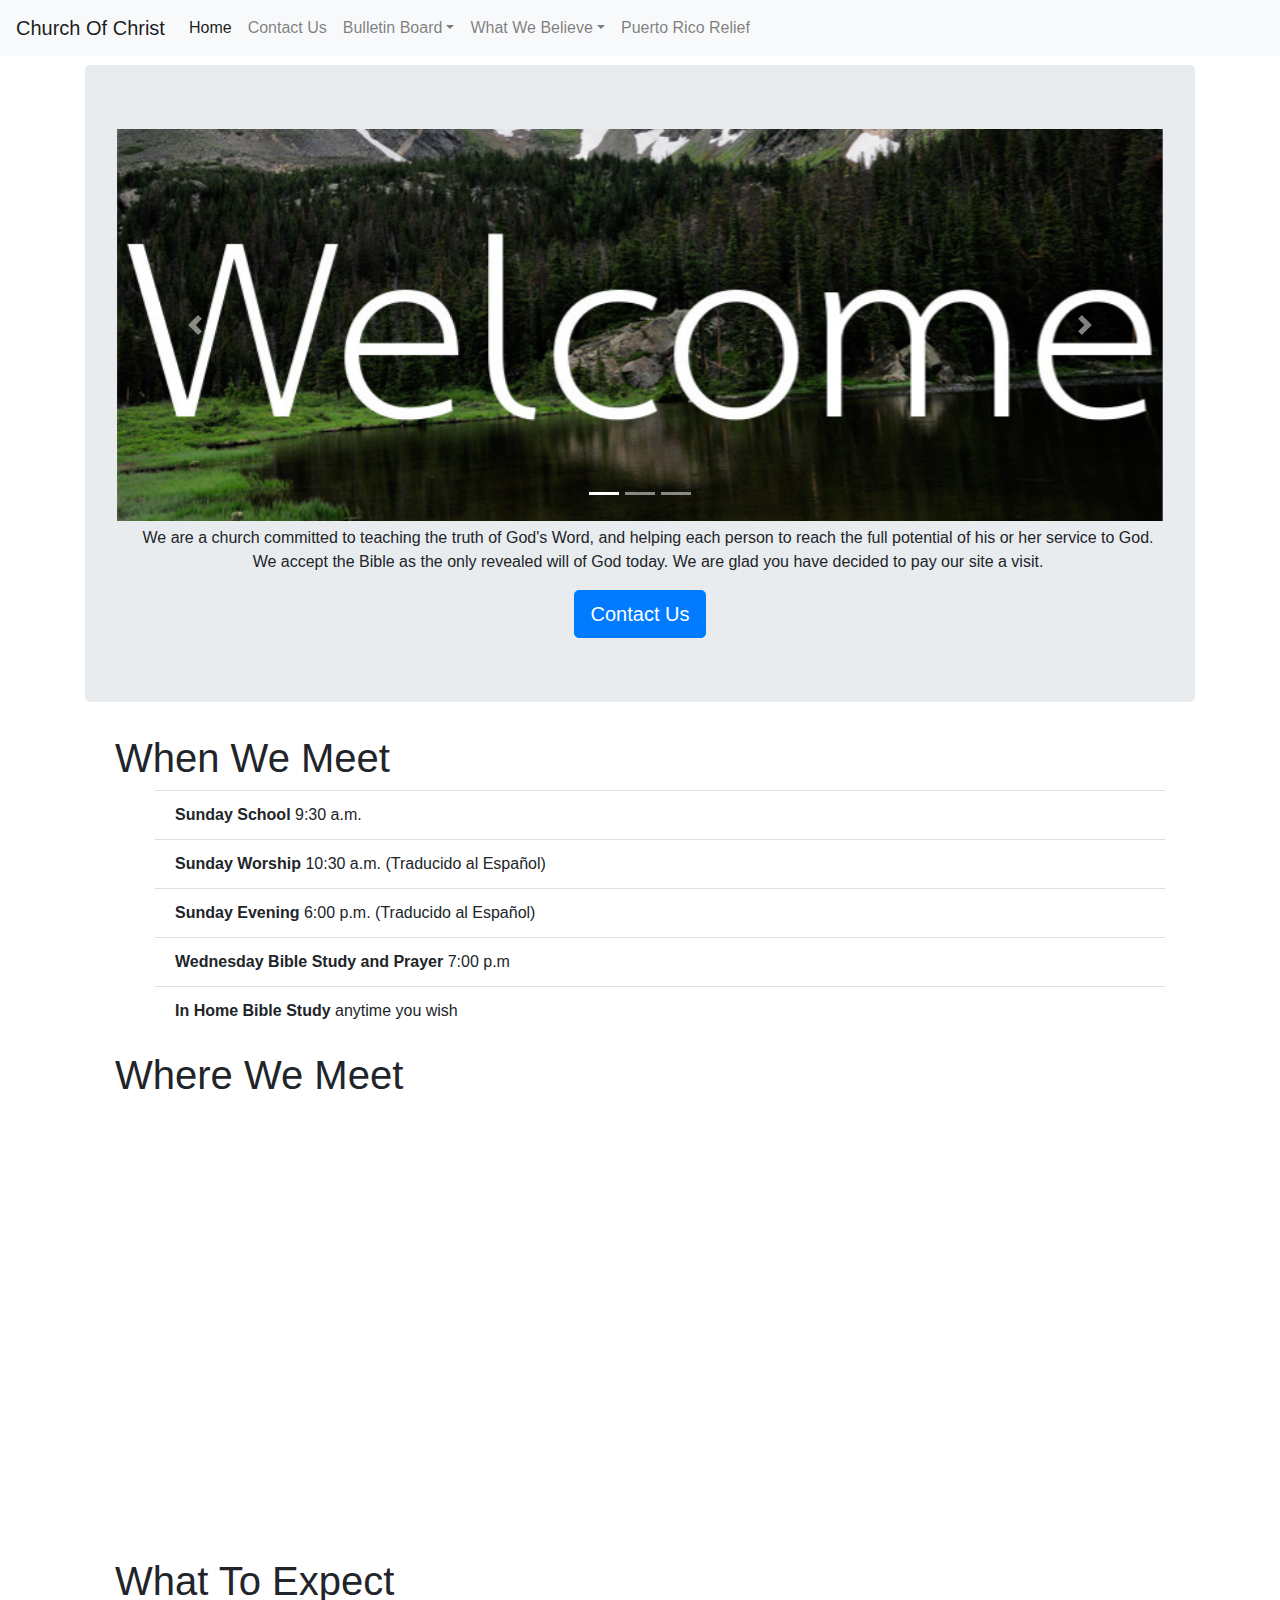
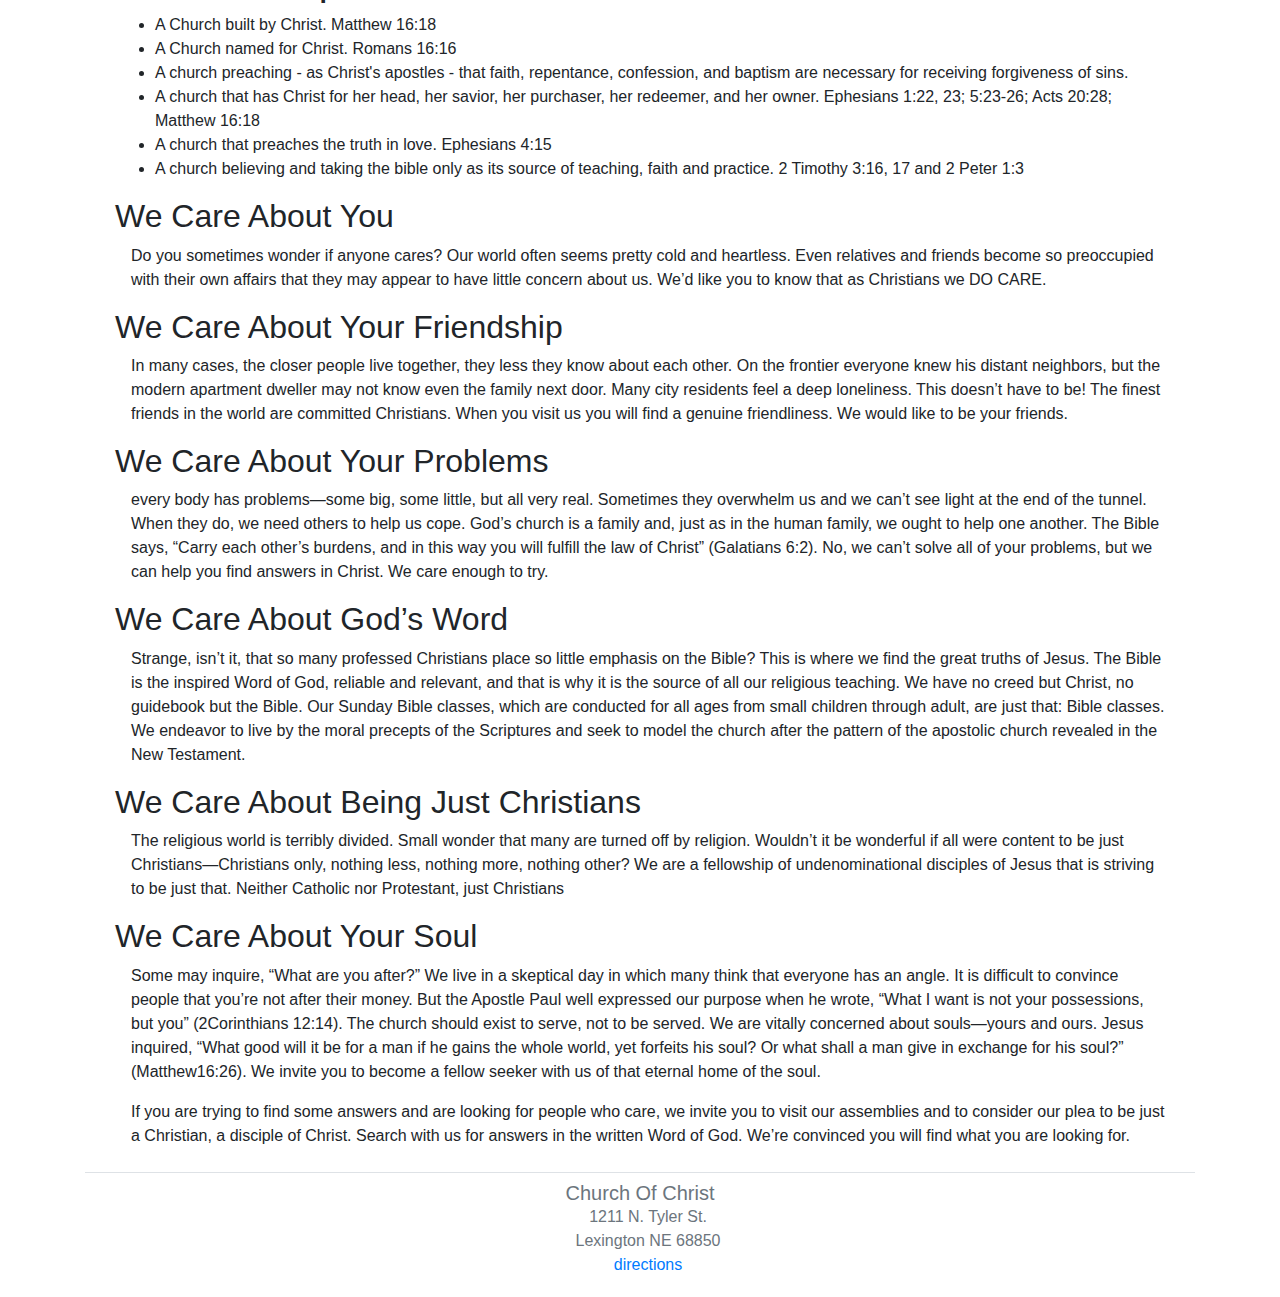
<file: index.html>
<!DOCTYPE html>
<html lang="en">
    <head>
        <!--Set up for the page-->
        <meta charset="utf-8">
        <meta http-equiv="X-UA-Compatible" content="IE=edge">
        <meta name="viewport" content="width=device-width, initial-scale=1">
        <!--SEO tags-->
        <meta name="HandheldFriendly" content="True" />
        <meta name="description" content="We are a church committed to teaching the truth of God's Word, and helping each person to reach the full potential of his or her service to God. We accept the Bible as the only revealed will of God today. We hope you will pay us a visit."/>
        <meta name="keywords" content="Church, Church in Lexington Nebraska, Church of Christ, Nebraska Church, Lexington NE Churches"/>
        <meta name="robots" contents="index,follow"/>
        <title>Home - Church Of Christ</title>
        <!--Google Analytics-->
        <!-- Global site tag (gtag.js) - Google Analytics -->
        <script async src="https://www.googletagmanager.com/gtag/js?id=UA-67176951-1"></script>
        <script>
            window.dataLayer = window.dataLayer || [];
            function gtag(){dataLayer.push(arguments);}
            gtag('js', new Date());

            gtag('config', 'UA-67176951-1');
        </script>
        <!--favicon information-->
        <link rel="apple-touch-icon" sizes="180x180" href="/apple-touch-icon.png">
        <link rel="icon" type="image/png" sizes="32x32" href="/favicon-32x32.png">
        <link rel="icon" type="image/png" sizes="16x16" href="/favicon-16x16.png">
        <link rel="manifest" href="/site.webmanifest">
        <link rel="mask-icon" href="/safari-pinned-tab.svg" color="#5bbad5">
        <meta name="msapplication-TileColor" content="#da532c">
        <meta name="theme-color" content="#ffffff">

        <!-- Latest compiled and minified CSS -->
        <link rel="stylesheet" href="https://maxcdn.bootstrapcdn.com/bootstrap/4.3.1/css/bootstrap.min.css">

        <!-- jQuery library -->
        <script src="https://ajax.googleapis.com/ajax/libs/jquery/3.4.0/jquery.min.js"></script>

        <!-- Popper JS -->
        <script src="https://cdnjs.cloudflare.com/ajax/libs/popper.js/1.14.7/umd/popper.min.js"></script>

        <!-- Latest compiled JavaScript -->
        <script src="https://maxcdn.bootstrapcdn.com/bootstrap/4.3.1/js/bootstrap.min.js"></script>
        
        <!--custom home css-->
        <link rel="stylesheet" href="overwrites.css">
        
        <!--This is the title that appears on the tab-->
        
    </head>

    <body>
        <div class="container">
            <!--Navigation bar-->
            <nav class="navbar fixed-top navbar-expand-lg navbar-light bg-light">
                <a class="navbar-brand" href="#">Church Of Christ</a>
                <!--Button to show when collapsed-->
                <button class="navbar-toggler" type="button" data-toggle="collapse" data-target="#navbarToggleTarget" aria-controls="navbarToggleTarget" aria-expanded="false" aria-label="Toggle navigation">
                    <span class="navbar-toggler-icon"></span>
                </button> <!--End Button details-->
                <!--actual menu-->
                <div class="collapse navbar-collapse" id="navbarToggleTarget">
                    <ul class="navbar-nav mr-auto mt-2 mt-lg-0">
                        <li class="nav-item active">
                            <a class="nav-link" href="/">Home</a>
                        </li>
                        <li class="nav-item">
                            <a class="nav-link" href="contact-us.html">Contact Us</a>
                        </li>
                        <li class="nav-item dropdown">
                            <a class="nav-link dropdown-toggle" href="#" id="navbarDropdown" role="button" data-toggle="dropdown" aria-haspopup="true" aria-expanded="false">Bulletin Board</a>

                            <div class="dropdown-menu" aria-labelledby="navbarDropdown">
                                <a class="dropdown-item" href="bulletin-board/events.html">Events</a>
                                <a class="dropdown-item" href="bulletin-board/privileges.html">Church Privileges</a>
                            </div>
                        </li>
                        <li class="nav-item dropdown">

                            <a class="nav-link dropdown-toggle" href="#" id="navbarDropdown" role="button" data-toggle="dropdown" aria-haspopup="true" aria-expanded="false">What We Believe</a>

                            <div class="dropdown-menu" aria-labelledby="navbarDropdown">
                                <a class="dropdown-item" href="what-we-believe/salvation.html">Salvation</a>
                                  <a class="dropdown-item" href="what-we-believe/the-lords-supper.html">Communion</a>
                                  <a class="dropdown-item" href="what-we-believe/the-holy-spirit.html">Indwelling Of The Holy Spirit</a>
                                  <a class="dropdown-item" href="what-we-believe/baptism-of-spirit.html">Baptism Of The Holy Spirit</a>
                                  <a class="dropdown-item" href="what-we-believe/the-gifts.html">Gifts Of The Holy Spirit</a>
                                  <a class="dropdown-item" href="what-we-believe/the-church.html">The Church</a>
                                  <a class="dropdown-item" href="what-we-believe/seventh-day-adventism.html">Seventh Day Adventists</a>
                            </div>
                        </li>
                        <li class="nav-item">
                            <a class="nav-link" href="puerto-rico.html">Puerto Rico Relief</a>
                        </li>
                    </ul>
                </div> <!--End actual menu-->
            </nav>
            

            <!--Jumbotron-->
            <div class="jumbotron">
                <!--Slideshow-->
                <div id="carouselExampleIndicators" class="carousel slide" data-ride="carousel">
                    <ol class="carousel-indicators">
                        <li data-target="#carouselExampleIndicators" data-slide-to="0" class="active"></li>
                        <li data-target="#carouselExampleIndicators" data-slide-to="1"></li>
                        <li data-target="#carouselExampleIndicators" data-slide-to="2"></li>
                    </ol>
                    <div class="carousel-inner">
                      <div class="carousel-item active">
                        <img class="d-block w-100" src="media/slideshow/Welcome_Image.jpg" alt="Welcome">
                      </div>
                      <div class="carousel-item">
                        <img class="d-block w-100" src="media/slideshow/Our_Members.png" alt="Church Members">
                      </div>
                      <div class="carousel-item">
                        <img class="d-block w-100" src="media/slideshow/$py$.jpg" alt="Bible Verse">
                      </div>
                    </div>
                    <a class="carousel-control-prev" href="#carouselExampleIndicators" role="button" data-slide="prev">
                        <span class="carousel-control-prev-icon" aria-hidden="true"></span>
                        <span class="sr-only">Previous</span>
                    </a>
                    <a class="carousel-control-next" href="#carouselExampleIndicators" role="button" data-slide="next">
                        <span class="carousel-control-next-icon" aria-hidden="true"></span>
                        <span class="sr-only">Next</span>
                    </a>
                  </div><!--Slideshow-->

                <!--jumbo-text is an overide of the default text syle-->
                <p id="jumbo-text" class="text-center">We are a church committed to teaching the truth of God's Word, and helping each person to reach the full potential of his or her service to God. We accept the Bible as the only revealed will of God today. We are glad you have decided to pay our site a visit.</p>
                <div class="text-center">
                    <a class="btn btn-primary btn-lg" href="contact-us.html" role="button">Contact Us</a>
                </div>
                <!--contact us button-->
            </div>

            <!--Homepage Code-->
            <div class="container"> 
                <!--meeting times-->
                <div class="container">
                    <h1>When We Meet</h1>
                    <ul class="list-group-flush padding">
                        <li class="list-group-item"><b>Sunday School</b> 9:30 a.m.</li> 
                        <li class="list-group-item"><b>Sunday Worship</b> 10:30 a.m. (Traducido al Español)</lk> 
                        <li class="list-group-item"><b>Sunday Evening</b> 6:00 p.m. (Traducido al Español)</li> 
                        <li class="list-group-item"><b>Wednesday Bible Study and Prayer</b> 7:00 p.m</li>
                        <li class="list-group-item"><b>In Home Bible Study</b> anytime  you wish</li>
                    </ul>
                </div> <!--Meeting times-->
                <div class="container">
                    <h1>Where We Meet</h1>
                    <div class="embed-responsive embed-responsive-21by9">
                        <iframe class="embed-responsive-item" src="https://www.google.com/maps/embed?pb=!1m14!1m8!1m3!1d12083.56662116779!2d-99.7362228!3d40.786396!3m2!1i1024!2i768!4f13.1!3m3!1m2!1s0x0%3A0xaaccc58f497dd36!2sChurch+of+Christ!5e0!3m2!1sen!2sus!4v1559688536253!5m2!1sen!2sus" width="10000" height="4000" frameborder="0" style="border:0" allowfullscreen></iframe>
                    </div>
                </div>

                <!--Greeting Article-->
                <div class="container">
                    <h1>What To Expect</h1>
                    <ul>
                        <li>A Church built by Christ.  Matthew 16:18</li> 
                        <li>A Church named for Christ.  Romans 16:16</lk> 
                        <li>A church preaching - as Christ's apostles - that faith, repentance, confession, and baptism are necessary for receiving forgiveness of sins.</li> 
                        <li>A church that has Christ for her head, her savior, her purchaser, her redeemer, and her owner.  Ephesians 1:22, 23; 5:23-26; Acts 20:28; Matthew 16:18</li>
                        <li>A church that preaches the truth in love. Ephesians 4:15</li>
                        <li>A church believing and taking the bible only as its source of teaching, faith and practice.  2 Timothy 3:16, 17 and 2 Peter 1:3</li>
                    </ul>
                        <h2>We Care About You</h2>
                        <p>Do you sometimes wonder if anyone cares?  Our world often seems pretty cold and heartless.  Even relatives and friends become so preoccupied with their own affairs that they may appear to have little concern about us.  We’d like you to know that as Christians we DO CARE.</p>
                        <h2>We Care About Your Friendship</h2>
                        <p> In many cases, the closer people live together, they less they know about each other.  On the frontier everyone knew his distant neighbors, but the modern apartment dweller may not know even the family next door.  Many city residents feel a deep loneliness.  This doesn’t have to be!  The finest friends in the world are committed Christians.  When you visit us you will find a genuine friendliness.  We would like to be your friends.</p>
                        <h2>We Care About Your Problems</h2>
                        <p>every body has problems—some big, some little, but all very real.  Sometimes they overwhelm us and we can’t see light at the end of the tunnel.  When they do, we need others to help us cope.  God’s church is a family and, just as in the human family, we ought to help one another.  The Bible says, “Carry each other’s burdens, and in this way you will fulfill the law of Christ” (Galatians 6:2).  No, we can’t solve all of your problems, but we can help you find answers in Christ.  We care enough to try.</p>
                        <h2>We Care About God’s Word</h2>
                        <p>   Strange, isn’t it, that so many professed Christians place so little emphasis on the Bible?  This is where we find the great truths of Jesus.  The Bible is the inspired Word of God, reliable and relevant, and that is why it is the source of all our religious teaching.  We have no creed but Christ, no guidebook but the Bible.  Our Sunday Bible classes, which are conducted for all ages from small children through adult, are just that:  Bible classes.  We endeavor to live by the moral precepts of the Scriptures and seek to model the church after the pattern of the apostolic church revealed in the New Testament.</p>
                        <h2>We Care About Being Just Christians</h2>
                        <p>  The religious world is terribly divided.  Small wonder that many are turned off by religion.  Wouldn’t it be wonderful if all were content to be just Christians—Christians only, nothing less, nothing more, nothing other?  We are a fellowship of undenominational disciples of Jesus that is striving to be just that.    Neither Catholic nor Protestant, just Christians</p>
                        <h2>We Care About Your Soul</h2>
                        <p>Some may inquire, “What are you after?”  We live in a skeptical day in which many think that everyone has an angle.  It is difficult to convince people that you’re not after their money.  But the Apostle Paul well expressed our purpose when he wrote, “What I want is not your possessions, but you” (2Corinthians 12:14).  The church should exist to serve, not to be served.  We are vitally concerned about souls—yours and ours.  Jesus inquired, “What good will it be for a man if he gains the whole world, yet forfeits his soul? Or what shall a man give in exchange for his soul?” (Matthew16:26).  We invite you to become a fellow seeker with us of that eternal home of the soul. 
                        <p> If you are trying to find some answers and are looking for people who care, we invite you to visit our assemblies and to consider our plea to be just a Christian, a disciple of Christ.  Search with us for answers in the written Word of God.  We’re convinced you will find what you are looking for.</p>
                </div> <!--Nice to meet you article-->
            </div>

            <footer class="mt-4 pt-2 border-top footer">
                <div class="container text-center">
                        <h5 class="text-muted" style="margin-bottom: 0;">Church Of Christ</h5>
                        <p style="margin-bottom: 0;" class="text-muted">1211 N. Tyler St.</p>
                        <p style="margin-bottom: 0;" class="text-muted">Lexington NE 68850</p>
                        <p>
                            <a href="https://goo.gl/maps/QAwLvunPYiD8wUVw9">directions</a>
                        </p>
                    </div>
                </div>
            </footer>
        </div>

        <!--these are placed at the end to increase load time-->
    </body>
</html>
</file>
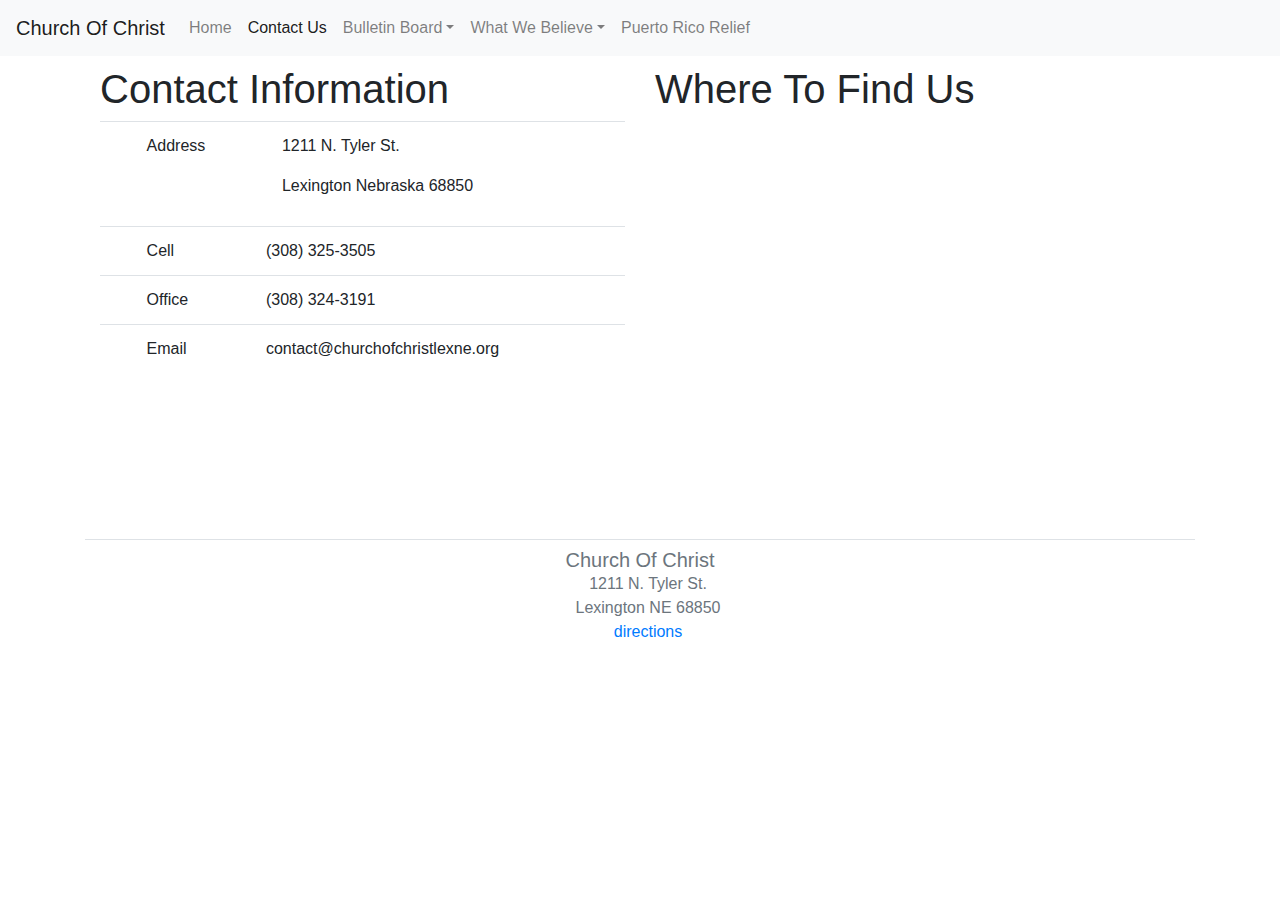
<file: contact-us.html>
<!--this is the default html for every page-->
<!DOCTYPE html>
<html lang="en">
    <head>
        <!--Set up for the page-->
        <meta charset="utf-8">
        <meta http-equiv="X-UA-Compatible" content="IE=edge">
        <meta name="viewport" content="width=device-width, initial-scale=1">
        <meta name="HandheldFriendly" content="True" />
        <!--SEO tags-->
        <meta name="HandheldFriendly" content="True" />
        <meta name="description" content="Call, email, or visit us today! Get in touch with people who care about your spiritual life."/>
        <meta name="keywords" content="Spiritual Help, Church in Lexington Nebraska, Visit Church, Nebraska Church, Lexington NE Churches"/>
        <meta name="robots" contents="index,follow"/>
        <title>Contact Us - Church Of Christ</title>
        <!--Google Analytics-->
        <!-- Global site tag (gtag.js) - Google Analytics -->
        <script async src="https://www.googletagmanager.com/gtag/js?id=UA-67176951-1"></script>
        <script>
            window.dataLayer = window.dataLayer || [];
            function gtag(){dataLayer.push(arguments);}
            gtag('js', new Date());

            gtag('config', 'UA-67176951-1');
        </script>
        <!--favicon information-->
        <link rel="apple-touch-icon" sizes="180x180" href="/apple-touch-icon.png">
        <link rel="icon" type="image/png" sizes="32x32" href="/favicon-32x32.png">
        <link rel="icon" type="image/png" sizes="16x16" href="/favicon-16x16.png">
        <link rel="manifest" href="/site.webmanifest">
        <link rel="mask-icon" href="/safari-pinned-tab.svg" color="#5bbad5">
        <meta name="msapplication-TileColor" content="#da532c">
        <meta name="theme-color" content="#ffffff">


        <!-- Latest compiled and minified CSS -->
        <link rel="stylesheet" href="https://maxcdn.bootstrapcdn.com/bootstrap/4.3.1/css/bootstrap.min.css">

        <!-- jQuery library -->
        <script src="https://ajax.googleapis.com/ajax/libs/jquery/3.4.1/jquery.min.js"></script>

        <!-- Popper JS -->
        <script src="https://cdnjs.cloudflare.com/ajax/libs/popper.js/1.14.7/umd/popper.min.js"></script>

        <!-- Latest compiled JavaScript -->
        <script src="https://maxcdn.bootstrapcdn.com/bootstrap/4.3.1/js/bootstrap.min.js"></script>

        <!--custom css sheet-->
        <link rel="stylesheet" href="overwrites.css">

    </head>

    <body>
        <div class="container">
            <!--Navigation bar-->
            <nav class="navbar fixed-top navbar-expand-lg navbar-light bg-light">
                <a class="navbar-brand" href="#">Church Of Christ</a>
                <!--Button to show when collapsed-->
                <button class="navbar-toggler" type="button" data-toggle="collapse" data-target="#navbarToggleTarget" aria-controls="navbarToggleTarget" aria-expanded="false" aria-label="Toggle navigation">
                    <span class="navbar-toggler-icon"></span>
                </button> <!--End Button details-->
                <!--actual menu-->
                <div class="collapse navbar-collapse" id="navbarToggleTarget">
                    <ul class="navbar-nav mr-auto mt-2 mt-lg-0">
                        <li class="nav-item">
                            <a class="nav-link" href="/">Home</a>
                        </li>
                        <li class="nav-item active">
                            <a class="nav-link" href="contact-us.html">Contact Us</a>
                        </li>
                        <li class="nav-item dropdown">
                            <a class="nav-link dropdown-toggle" href="#" id="navbarDropdown" role="button" data-toggle="dropdown" aria-haspopup="true" aria-expanded="false">Bulletin Board</a>

                            <div class="dropdown-menu" aria-labelledby="navbarDropdown">
                                <a class="dropdown-item" href="bulletin-board/events.html">Events</a>
                                <a class="dropdown-item" href="bulletin-board/privileges.html">Church Privileges</a>
                            </div>
                        </li>
                        <li class="nav-item dropdown">

                            <a class="nav-link dropdown-toggle" href="#" id="navbarDropdown" role="button" data-toggle="dropdown" aria-haspopup="true" aria-expanded="false">What We Believe</a>

                            <div class="dropdown-menu" aria-labelledby="navbarDropdown">
                                <a class="dropdown-item" href="what-we-believe/salvation.html">Salvation</a>
                                <a class="dropdown-item" href="what-we-believe/the-lords-supper.html">Communion</a>
                                <a class="dropdown-item" href="what-we-believe/the-holy-spirit.html">Indwelling Of The Holy Spirit</a>
                                <a class="dropdown-item" href="what-we-believe/baptism-of-spirit.html">Baptism Of The Holy Spirit</a>
                                <a class="dropdown-item" href="what-we-believe/the-gifts.html">Gifts Of The Holy Spirit</a>
                                <a class="dropdown-item" href="what-we-believe/the-church.html">The Church</a>
                                <a class="dropdown-item" href="what-we-believe/seventh-day-adventism.html">Seventh Day Adventists</a>
                            </div>
                        </li>
                        <li class="nav-item">
                            <a class="nav-link" href="puerto-rico.html">Puerto Rico Relief</a>
                        </li>
                    </ul>
                </div> <!--End actual menu-->
            </nav>
                <!--end of Navigation bar-->
            <div class="container">
                <!--contact info-->
                <div class="row">
                    <!--contact info-->
                    <div class="col-lg-6">
                        <h1>Contact Information</h1>
                        <div class="table-responsive">
                            <table class="table">
                                <tbody>
                                    <tr>
                                        <th scope="row"></th>
                                        <td>Address</td>
                                        <td><p>1211 N. Tyler St.</p>
                                            <p>Lexington Nebraska 68850</p>
                                        </td>
                                    </tr>
                                    <tr>
                                        <th scope="row"></th>
                                        <td>Cell</td>
                                        <td>(308) 325-3505</td>
                                    </tr>
                                    <tr>
                                        <th scope="row"></th>
                                        <td>Office</td>
                                        <td>(308) 324-3191</td>
                                    </tr>
                                    <tr>
                                        <th scope="row"></th>
                                        <td>Email</td>
                                        <td>contact@churchofchristlexne.org</td>
                                    </tr>
                                </tbody>
                            </table>
                        </div>
                    </div>
                    <div class="col-lg-6">
                        <h1>Where To Find Us</h1>
                        <div class="embed-responsive embed-responsive-4by3">
                            <iframe src="https://www.google.com/maps/embed?pb=!1m14!1m8!1m3!1d12083.56662116779!2d-99.7362228!3d40.786396!3m2!1i1024!2i768!4f13.1!3m3!1m2!1s0x0%3A0xaaccc58f497dd36!2sChurch+of+Christ!5e0!3m2!1sen!2sus!4v1559688536253!5m2!1sen!2sus" width="450" height="450" frameborder="0" style="border:0" allowfullscreen></iframe>
                        </div>
                    </div>
                </div> <!--end row-->
            </div> <!--End page contents-->
            <footer class="mt-4 pt-2 border-top footer">
                <div class="container text-center">
                        <h5 class="text-muted" style="margin-bottom: 0;">Church Of Christ</h5>
                        <p style="margin-bottom: 0;" class="text-muted">1211 N. Tyler St.</p>
                        <p style="margin-bottom: 0;" class="text-muted">Lexington NE 68850</p>
                        <p>
                            <a href="https://goo.gl/maps/QAwLvunPYiD8wUVw9">directions</a>
                        </p>
                    </div>
                </div>
            </footer>
        </div> <!--end full page-->
    </body>
</html>
</file>
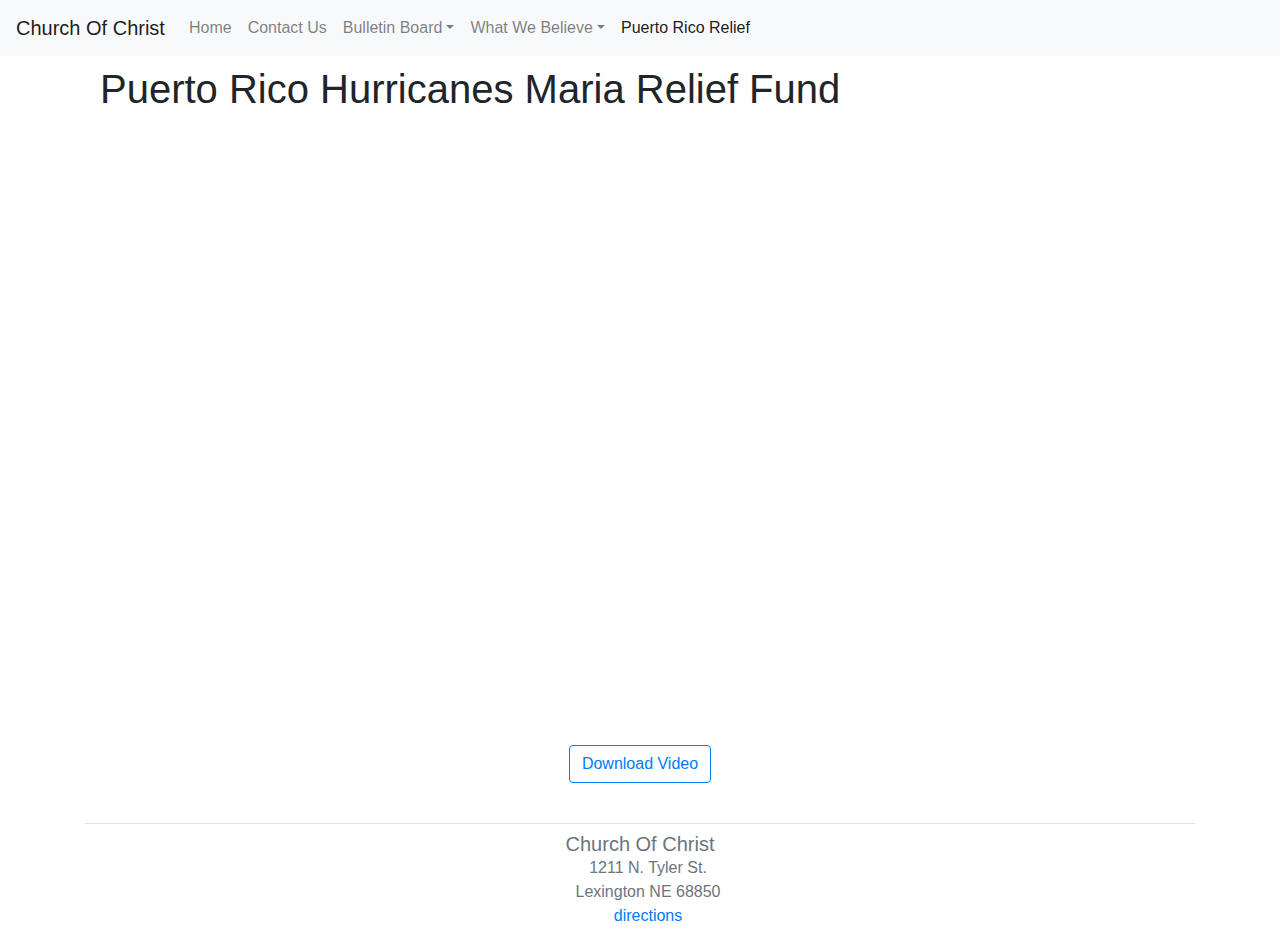
<file: puerto-rico.html>
<!DOCTYPE html>
<html lang="en">
    <head>
        <!--Set up for the page-->
        <meta charset="utf-8">
        <meta http-equiv="X-UA-Compatible" content="IE=edge">
        <meta name="viewport" content="width=device-width, initial-scale=1">
        <meta name="HandheldFriendly" content="True" />
        <!--SEO tags-->
        <meta name="HandheldFriendly" content="True" />
        <meta name="description" content="Learn about our work to help our brethren in Puerto Rico after the devastation of hurricane Maria"/>
        <meta name="keywords" content="Puerto Rico,hurricane Maria Relief, Hurricanes devastation,Lexington Nebraska Charity"/>
        <meta name="robots" contents="index,follow"/>
        <title>Puerto Rico Relief - Church Of Christ</title>
        <!--Google Analytics-->
        <!-- Global site tag (gtag.js) - Google Analytics -->
        <script async src="https://www.googletagmanager.com/gtag/js?id=UA-67176951-1"></script>
        <script>
            window.dataLayer = window.dataLayer || [];
            function gtag(){dataLayer.push(arguments);}
            gtag('js', new Date());

            gtag('config', 'UA-67176951-1');
        </script>
        <!--favicon information-->
        <link rel="apple-touch-icon" sizes="180x180" href="/apple-touch-icon.png">
        <link rel="icon" type="image/png" sizes="32x32" href="/favicon-32x32.png">
        <link rel="icon" type="image/png" sizes="16x16" href="/favicon-16x16.png">
        <link rel="manifest" href="/site.webmanifest">
        <link rel="mask-icon" href="/safari-pinned-tab.svg" color="#5bbad5">
        <meta name="msapplication-TileColor" content="#da532c">
        <meta name="theme-color" content="#ffffff">

        <!-- Latest compiled and minified CSS -->
        <link rel="stylesheet" href="https://maxcdn.bootstrapcdn.com/bootstrap/4.3.1/css/bootstrap.min.css">

        <!-- jQuery library -->
        <script src="https://ajax.googleapis.com/ajax/libs/jquery/3.4.0/jquery.min.js"></script>

        <!-- Popper JS -->
        <script src="https://cdnjs.cloudflare.com/ajax/libs/popper.js/1.14.7/umd/popper.min.js"></script>

        <!-- Latest compiled JavaScript -->
        <script src="https://maxcdn.bootstrapcdn.com/bootstrap/4.3.1/js/bootstrap.min.js"></script>
        
        <!--custom home css-->
        <link rel="stylesheet" href="overwrites.css">
        
        <!--This is the title that appears on the tab-->
        <title>Church Of Christ</title>
    </head>

    <body>
        <div class="container">
            <!--Navigation bar-->
            <nav class="navbar fixed-top navbar-expand-lg navbar-light bg-light">
                <a class="navbar-brand" href="#">Church Of Christ</a>
                <!--Button to show when collapsed-->
                <button class="navbar-toggler" type="button" data-toggle="collapse" data-target="#navbarToggleTarget" aria-controls="navbarToggleTarget" aria-expanded="false" aria-label="Toggle navigation">
                    <span class="navbar-toggler-icon"></span>
                </button> <!--End Button details-->
                <!--actual menu-->
                <div class="collapse navbar-collapse" id="navbarToggleTarget">
                    <ul class="navbar-nav mr-auto mt-2 mt-lg-0">
                        <li class="nav-item">
                            <a class="nav-link" href="/">Home</a>
                        </li>
                        <li class="nav-item">
                            <a class="nav-link" href="contact-us.html">Contact Us</a>
                        </li>
                        <li class="nav-item dropdown">
                            <a class="nav-link dropdown-toggle" href="#" id="navbarDropdown" role="button" data-toggle="dropdown" aria-haspopup="true" aria-expanded="false">Bulletin Board</a>

                            <div class="dropdown-menu" aria-labelledby="navbarDropdown">
                                <a class="dropdown-item" href="bulletin-board/events.html">Events</a>
                                <a class="dropdown-item" href="bulletin-board/privileges.html">Church Privileges</a>
                            </div>
                        </li>
                        <li class="nav-item dropdown">

                            <a class="nav-link dropdown-toggle" href="#" id="navbarDropdown" role="button" data-toggle="dropdown" aria-haspopup="true" aria-expanded="false">What We Believe</a>

                            <div class="dropdown-menu" aria-labelledby="navbarDropdown">
                                <a class="dropdown-item" href="what-we-believe/salvation.html">Salvation</a>
                                  <a class="dropdown-item" href="what-we-believe/the-lords-supper.html">Communion</a>
                                  <a class="dropdown-item" href="what-we-believe/the-holy-spirit.html">Indwelling Of The Holy Spirit</a>
                                  <a class="dropdown-item" href="what-we-believe/baptism-of-spirit.html">Baptism Of The Holy Spirit</a>
                                  <a class="dropdown-item" href="what-we-believe/the-gifts.html">Gifts Of The Holy Spirit</a>
                                  <a class="dropdown-item" href="what-we-believe/the-church.html">The Church</a>
                                  <a class="dropdown-item" href="what-we-believe/seventh-day-adventism.html">Seventh Day Adventists</a>
                            </div>
                        </li>
                        <li class="nav-item active">
                            <a class="nav-link" href="puerto-rico.html">Puerto Rico Relief</a>
                        </li>
                    </ul>
                </div> <!--End actual menu-->
            </nav>
            

            <div class="container">
                <h1>Puerto Rico Hurricanes Maria Relief Fund</h1>
                <div class="embed-responsive embed-responsive-16by9">
                    <iframe src="https://www.youtube-nocookie.com/embed/Oin-LsCqVWo?rel=0&amp;showinfo=0" width="1280" height="720" frameborder="0" allowfullscreen="allowfullscreen"></iframe>
                </div>
                <div class="text-center">
                    <button type="button" class="btn btn-outline-primary m-3" href="https://drive.google.com/file/d/1gKJ0AmuVvYioQX2HqRJMF8M9vOaO4I-U/view?usp=sharing">Download Video</button>
                </div>
            </div> <!--end page-->
            <footer class="mt-4 pt-2 border-top footer">
                <div class="container text-center">
                        <h5 class="text-muted" style="margin-bottom: 0;">Church Of Christ</h5>
                        <p style="margin-bottom: 0;" class="text-muted">1211 N. Tyler St.</p>
                        <p style="margin-bottom: 0;" class="text-muted">Lexington NE 68850</p>
                        <p>
                            <a href="https://goo.gl/maps/QAwLvunPYiD8wUVw9">directions</a>
                        </p>
                    </div>
                </div>
            </footer>
        </div> <!--end full contents-->
    </body>
</html>
</file>
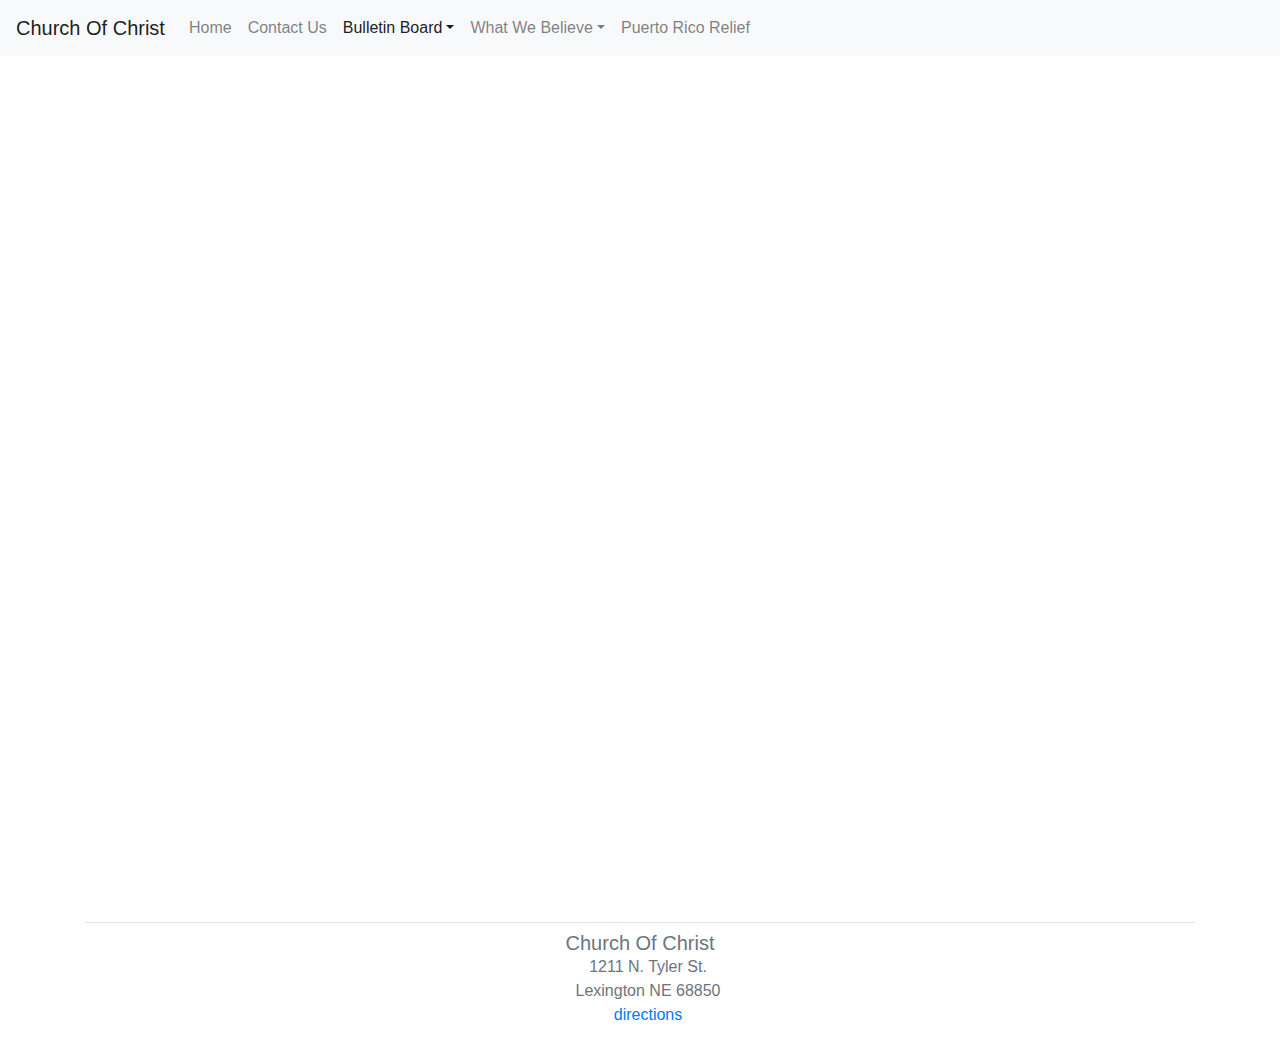
<file: bulletin-board/events.html>
<!--this is the default html for every page-->
<!DOCTYPE html>
<html lang="en">
    <head>
        <!--Set up for the page-->
        <meta charset="utf-8">
        <meta http-equiv="X-UA-Compatible" content="IE=edge">
        <meta name="viewport" content="width=device-width, initial-scale=1">
        <meta name="HandheldFriendly" content="True" />
        <!--SEO tags-->
        <meta name="HandheldFriendly" content="True" />
        <meta name="description" content="See what is going on! Lexington NE Church of Christ calendar page"/>
        <meta name="keywords" content="Church of Christ Calendar,Lexington Church Calendar,Church Events"/>
        <meta name="robots" contents="index,follow"/>
        <title>Events - Church Of Christ</title>
        <!--Google Analytics-->
        <!-- Global site tag (gtag.js) - Google Analytics -->
        <script async src="https://www.googletagmanager.com/gtag/js?id=UA-67176951-1"></script>
        <script>
            window.dataLayer = window.dataLayer || [];
            function gtag(){dataLayer.push(arguments);}
            gtag('js', new Date());

            gtag('config', 'UA-67176951-1');
        </script>
        <!--favicon information-->
        <link rel="apple-touch-icon" sizes="180x180" href="/apple-touch-icon.png">
        <link rel="icon" type="image/png" sizes="32x32" href="/favicon-32x32.png">
        <link rel="icon" type="image/png" sizes="16x16" href="/favicon-16x16.png">
        <link rel="manifest" href="/site.webmanifest">
        <link rel="mask-icon" href="/safari-pinned-tab.svg" color="#5bbad5">
        <meta name="msapplication-TileColor" content="#da532c">
        <meta name="theme-color" content="#ffffff">


        <!-- Latest compiled and minified CSS -->
        <link rel="stylesheet" href="https://maxcdn.bootstrapcdn.com/bootstrap/4.3.1/css/bootstrap.min.css">

        <!-- jQuery library -->
        <script src="https://ajax.googleapis.com/ajax/libs/jquery/3.4.1/jquery.min.js"></script>

        <!-- Popper JS -->
        <script src="https://cdnjs.cloudflare.com/ajax/libs/popper.js/1.14.7/umd/popper.min.js"></script>

        <!-- Latest compiled JavaScript -->
        <script src="https://maxcdn.bootstrapcdn.com/bootstrap/4.3.1/js/bootstrap.min.js"></script>

        <!--custom css sheet-->
        <link rel="stylesheet" href="../overwrites.css">
        
        <!--This is the title that appears on the tab-->
        <title>Church Of Christ</title>
    </head>

    <body>
        <div class="container">
            <!--Navigation bar-->
            <nav class="navbar fixed-top navbar-expand-lg navbar-light bg-light">
                <a class="navbar-brand" href="#">Church Of Christ</a>
                <!--Button to show when collapsed-->
                <button class="navbar-toggler" type="button" data-toggle="collapse" data-target="#navbarToggleTarget" aria-controls="navbarToggleTarget" aria-expanded="false" aria-label="Toggle navigation">
                    <span class="navbar-toggler-icon"></span>
                </button> <!--End Button details-->
                <!--actual menu-->
                <div class="collapse navbar-collapse" id="navbarToggleTarget">
                    <ul class="navbar-nav mr-auto mt-2 mt-lg-0">
                        <li class="nav-item">
                            <a class="nav-link" href="../">Home</a>
                        </li>
                        <li class="nav-item">
                            <a class="nav-link" href="../contact-us.html">Contact Us</a>
                        </li>
                        <li class="nav-item dropdown active">
                            <a class="nav-link dropdown-toggle" href="#" id="navbarDropdown" role="button" data-toggle="dropdown" aria-haspopup="true" aria-expanded="false">Bulletin Board</a>

                            <div class="dropdown-menu" aria-labelledby="navbarDropdown">
                                <a class="dropdown-item active" href="events.html">Events</a>
                                <a class="dropdown-item " href="privileges.html">Church Privileges</a>
                            </div>
                        </li>
                        <li class="nav-item dropdown">

                            <a class="nav-link dropdown-toggle" href="#" id="navbarDropdown" role="button" data-toggle="dropdown" aria-haspopup="true" aria-expanded="false">What We Believe</a>

                            <div class="dropdown-menu" aria-labelledby="navbarDropdown">
                                <a class="dropdown-item" href="../what-we-believe/salvation.html">Salvation</a>
                                    <a class="dropdown-item" href="../what-we-believe/the-lords-supper.html">Communion</a>
                                    <a class="dropdown-item" href="../what-we-believe/the-holy-spirit.html">Indwelling Of The Holy Spirit</a>
                                    <a class="dropdown-item" href="../what-we-believe/baptism-of-spirit.html">Baptism Of The Holy Spirit</a>
                                    <a class="dropdown-item" href="../what-we-believe/the-gifts.html">Gifts Of The Holy Spirit</a>
                                    <a class="dropdown-item" href="../what-we-believe/the-church.html">The Church</a>
                                    <a class="dropdown-item" href="../what-we-believe/seventh-day-adventism.html">Seventh Day Adventists</a>
                            </div>
                        </li>
                        <li class="nav-item">
                            <a class="nav-link" href="../puerto-rico.html">Puerto Rico Relief</a>
                        </li>
                    </ul>
                </div> <!--End actual menu-->
            </nav>
                <!--end of Navigation bar-->


            <div class="responsive-calendar">
                <iframe src="https://calendar.google.com/calendar/embed?src=le4ej0ir59889fud16bjabkq9k%40group.calendar.google.com&ctz=America%2FChicago" style="border: 0" width="800" height="600" frameborder="0" scrolling="yes"></iframe>
            </div>
            <footer class="mt-4 pt-2 border-top footer">
                    <div class="container text-center">
                            <h5 class="text-muted" style="margin-bottom: 0;">Church Of Christ</h5>
                            <p style="margin-bottom: 0;" class="text-muted">1211 N. Tyler St.</p>
                            <p style="margin-bottom: 0;" class="text-muted">Lexington NE 68850</p>
                            <p>
                                <a href="https://goo.gl/maps/QAwLvunPYiD8wUVw9">directions</a>
                            </p>
                        </div>
                    </div>
                </footer>
        </div>
    </body>
</html>
</file>
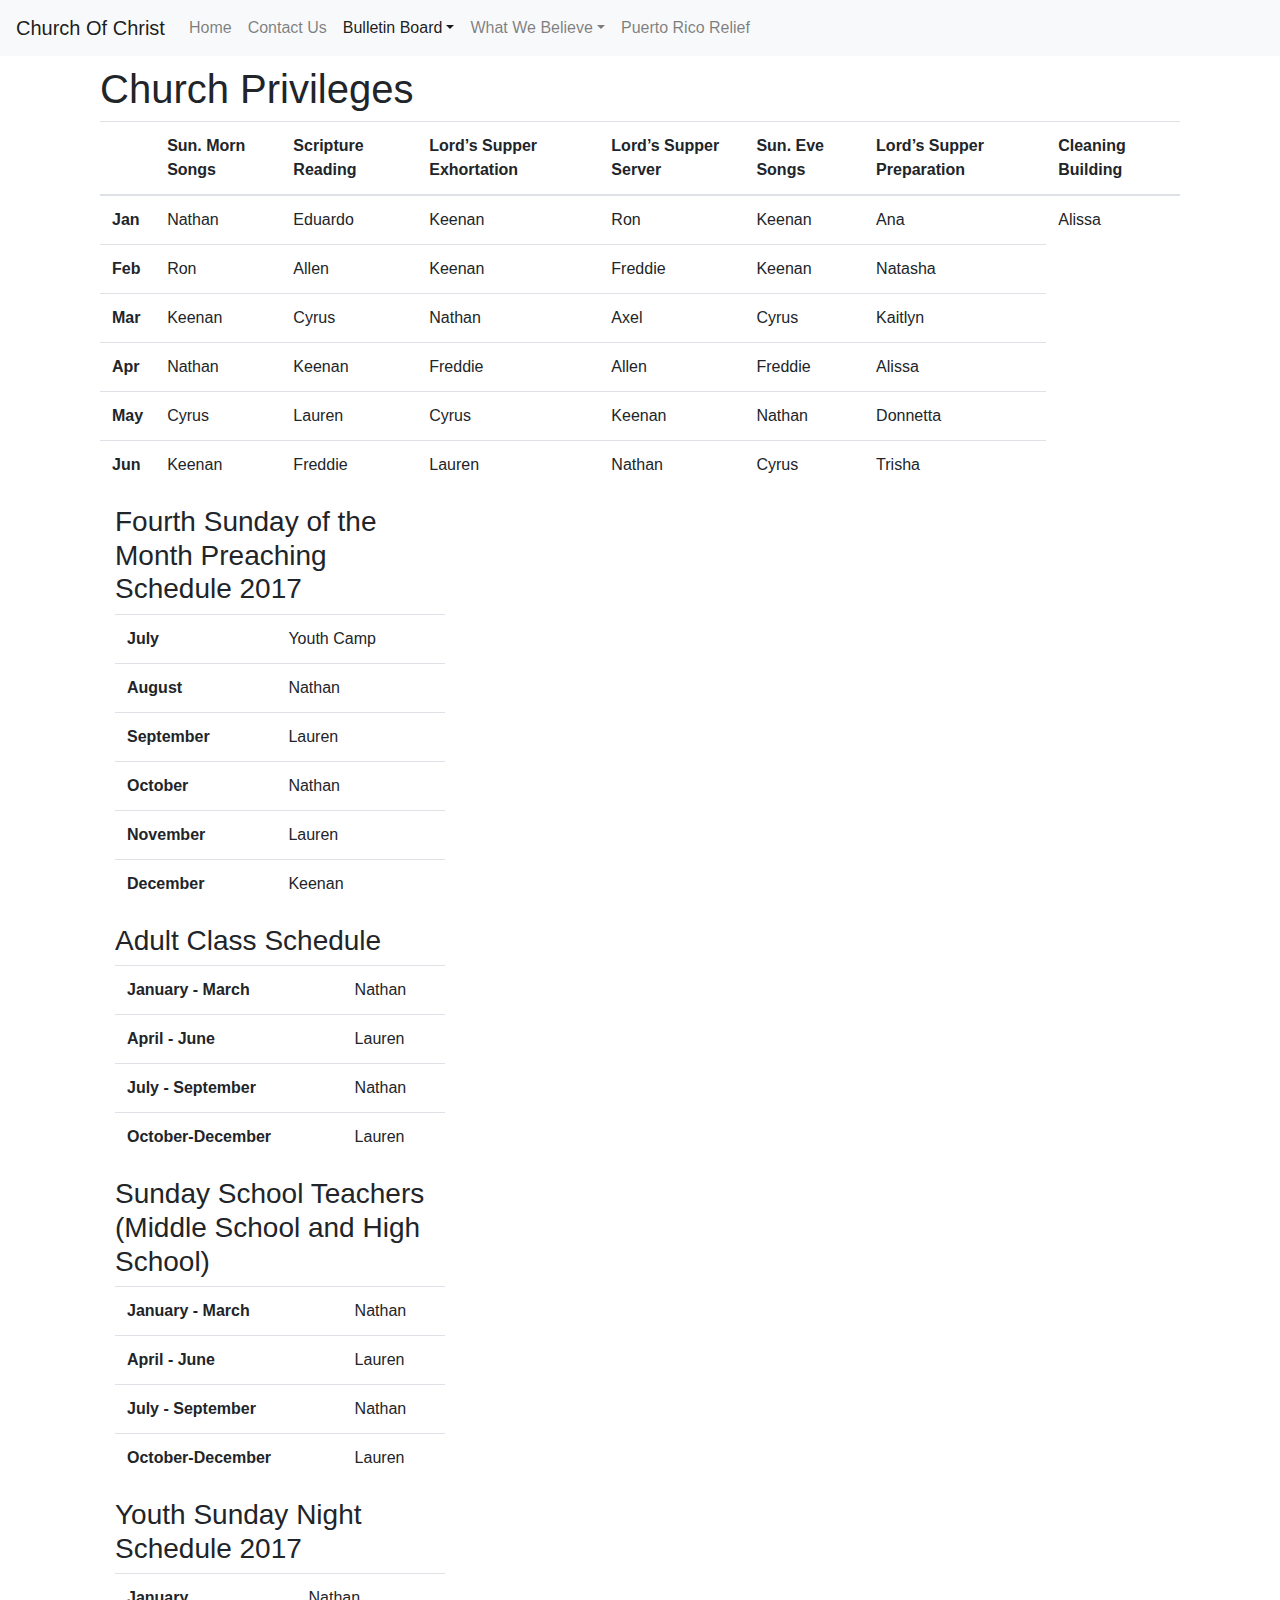
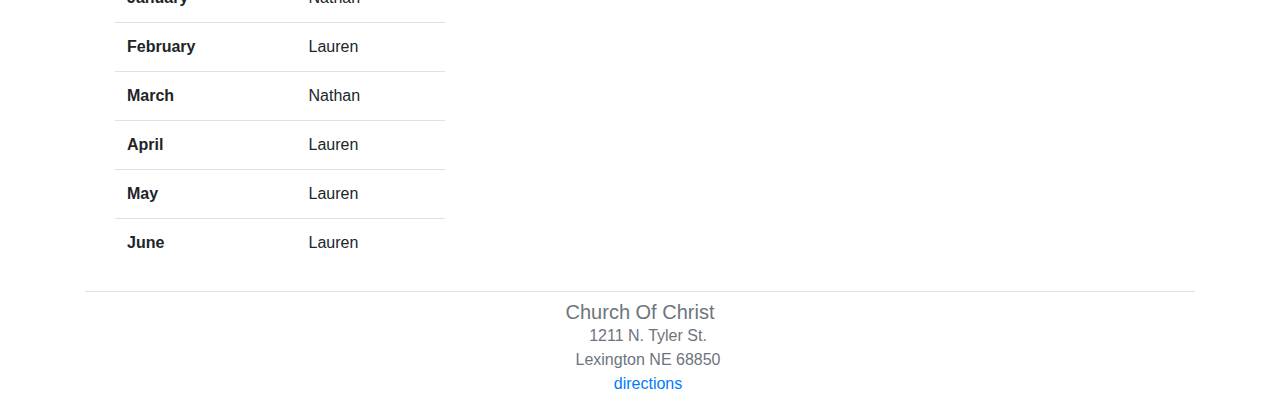
<file: bulletin-board/privileges.html>
<!--this is the default html for every page-->
<!DOCTYPE html>
<html lang="en">
    <head>
        <!--Set up for the page-->
        <meta charset="utf-8">
        <meta http-equiv="X-UA-Compatible" content="IE=edge">
        <meta name="viewport" content="width=device-width, initial-scale=1">
        <meta name="HandheldFriendly" content="True" />
        <!--SEO tags-->
        <meta name="HandheldFriendly" content="True" />
        <meta name="description" content="Get involved in our community. See church privileges"/>
        <meta name="keywords" content=""/>
        <meta name="robots" contents="index,follow"/>
        <title>Church Privileges - Church Of Christ</title>
        <!--Google Analytics-->
        <!-- Global site tag (gtag.js) - Google Analytics -->
        <script async src="https://www.googletagmanager.com/gtag/js?id=UA-67176951-1"></script>
        <script>
            window.dataLayer = window.dataLayer || [];
            function gtag(){dataLayer.push(arguments);}
            gtag('js', new Date());

            gtag('config', 'UA-67176951-1');
        </script>
        <!--favicon information-->
        <link rel="apple-touch-icon" sizes="180x180" href="/apple-touch-icon.png">
        <link rel="icon" type="image/png" sizes="32x32" href="/favicon-32x32.png">
        <link rel="icon" type="image/png" sizes="16x16" href="/favicon-16x16.png">
        <link rel="manifest" href="/site.webmanifest">
        <link rel="mask-icon" href="/safari-pinned-tab.svg" color="#5bbad5">
        <meta name="msapplication-TileColor" content="#da532c">
        <meta name="theme-color" content="#ffffff">

        <!-- Latest compiled and minified CSS -->
        <link rel="stylesheet" href="https://maxcdn.bootstrapcdn.com/bootstrap/4.3.1/css/bootstrap.min.css">

        <!-- jQuery library -->
        <script src="https://ajax.googleapis.com/ajax/libs/jquery/3.4.1/jquery.min.js"></script>

        <!-- Popper JS -->
        <script src="https://cdnjs.cloudflare.com/ajax/libs/popper.js/1.14.7/umd/popper.min.js"></script>

        <!-- Latest compiled JavaScript -->
        <script src="https://maxcdn.bootstrapcdn.com/bootstrap/4.3.1/js/bootstrap.min.js"></script>

        <!--custom css sheet-->
        <link rel="stylesheet" href="../overwrites.css">
        
        <!--This is the title that appears on the tab-->
        <title>Church Of Christ</title>
    </head>

    <body>
        <div class="container">
            <!--Navigation bar-->
            <nav class="navbar fixed-top navbar-expand-lg navbar-light bg-light">
                <a class="navbar-brand" href="#">Church Of Christ</a>
                <!--Button to show when collapsed-->
                <button class="navbar-toggler" type="button" data-toggle="collapse" data-target="#navbarToggleTarget" aria-controls="navbarToggleTarget" aria-expanded="false" aria-label="Toggle navigation">
                    <span class="navbar-toggler-icon"></span>
                </button> <!--End Button details-->
                <!--actual menu-->
                <div class="collapse navbar-collapse" id="navbarToggleTarget">
                    <ul class="navbar-nav mr-auto mt-2 mt-lg-0">
                        <li class="nav-item">
                            <a class="nav-link" href="../">Home</a>
                        </li>
                        <li class="nav-item">
                            <a class="nav-link" href="../contact-us.html">Contact Us</a>
                        </li>
                        <li class="nav-item dropdown active">
                            <a class="nav-link dropdown-toggle" href="#" id="navbarDropdown" role="button" data-toggle="dropdown" aria-haspopup="true" aria-expanded="false">Bulletin Board</a>

                            <div class="dropdown-menu" aria-labelledby="navbarDropdown">
                                <a class="dropdown-item" href="events.html">Events</a>
                                <a class="dropdown-item active" href="privileges.html">Church Privileges</a>
                            </div>
                        </li>
                        <li class="nav-item dropdown">

                            <a class="nav-link dropdown-toggle" href="#" id="navbarDropdown" role="button" data-toggle="dropdown" aria-haspopup="true" aria-expanded="false">What We Believe</a>

                            <div class="dropdown-menu" aria-labelledby="navbarDropdown">
                                <a class="dropdown-item" href="../what-we-believe/salvation.html">Salvation</a>
                                    <a class="dropdown-item" href="../what-we-believe/the-lords-supper.html">Communion</a>
                                    <a class="dropdown-item" href="../what-we-believe/the-holy-spirit.html">Indwelling Of The Holy Spirit</a>
                                    <a class="dropdown-item" href="../what-we-believe/baptism-of-spirit.html">Baptism Of The Holy Spirit</a>
                                    <a class="dropdown-item" href="../what-we-believe/the-gifts.html">Gifts Of The Holy Spirit</a>
                                    <a class="dropdown-item" href="../what-we-believe/the-church.html">The Church</a>
                                    <a class="dropdown-item" href="../what-we-believe/seventh-day-adventism.html">Seventh Day Adventists</a>
                            </div>
                        </li>
                        <li class="nav-item">
                            <a class="nav-link" href="../puerto-rico.html">Puerto Rico Relief</a>
                        </li>
                    </ul>
                </div> <!--End actual menu-->
            </nav>
                <!--end of Navigation bar-->


            <div class="container">
                <h1>Church Privileges</h1>
                <div class="table-responsive">
                    <table class="table">
                        <thead>
                            <tr>
                                <th scope="col"> </th>
                                <th scope="col">Sun. Morn Songs</th>
                                <th scope="col">Scripture Reading</th>
                                <th scope="col">Lord’s Supper Exhortation</th>
                                <th scope="col">Lord’s Supper Server</th>
                                <th scope="col">Sun. Eve Songs</th>
                                <th scope="col">Lord’s Supper Preparation</th>
                                <th scope="col">Cleaning Building</th>
                            </tr>
                        </thead>
                        <tbody>
                            <tr>
                                <th scope="row">Jan</th>
                                <td>Nathan</td>
                                <td>Eduardo</td>
                                <td>Keenan</td>
                                <td>Ron</td>
                                <td>Keenan</td>
                                <td>Ana</td>
                                <td>Alissa</td>
                            </tr>
                            <tr>
                                <th scope="row">Feb</th>
                                <td>Ron</td>
                                <td>Allen</td>
                                <td>Keenan</td>
                                <td>Freddie</td>
                                <td>Keenan</td>
                                <td>Natasha</td>
                            </tr>
                            <tr>
                                <th scope="row">Mar</th>
                                <td>Keenan</td>
                                <td>Cyrus</td>
                                <td>Nathan</td>
                                <td>Axel</td>
                                <td>Cyrus</td>
                                <td>Kaitlyn</td>
                            </tr>
                            <tr>
                                <th scope="row">Apr</th>
                                <td>Nathan</td>
                                <td>Keenan</td>
                                <td>Freddie</td>
                                <td>Allen</td>
                                <td>Freddie</td>
                                <td>Alissa</td>
                            </tr>
                            <tr>
                                <th scope="row">May</th>
                                <td>Cyrus</td>
                                <td>Lauren</td>
                                <td>Cyrus</td>
                                <td>Keenan</td>
                                <td>Nathan</td>
                                <td>Donnetta</td>
                            </tr>
                            <tr>
                                <th scope="row">Jun</th>
                                <td>Keenan</td>
                                <td>Freddie</td>
                                <td>Lauren</td>
                                <td>Nathan</td>
                                <td>Cyrus</td>
                                <td>Trisha</td>
                            </tr>
                        </tbody>
                    </table>
                </div>
                <div class="col-md-4">
                    <h3>Fourth Sunday of the Month Preaching Schedule 2017</h3>
                    <table class="table">
                        <tbody>
                            <tr>
                                <th scope="row">July</th>
                                <td>Youth Camp</td>
                            </tr>
                            <tr>
                                <th scope="row">August</th>
                                <td>Nathan</td>
                            </tr>
                            <tr>
                                <th scope="row">September</th>
                                <td>Lauren</td>
                            </tr>
                            <tr>
                                <th scope="row">October</th>
                                <td>Nathan</td>
                            </tr>
                            <tr>
                                <th scope="row">November</th>
                                <td>Lauren</td>
                            </tr>
                            <tr>
                                <th scope="row">December</th>
                                <td>Keenan</td>
                            </tr>
                        </tbody>
                    </table>
                    <h3>Adult Class Schedule</h3>
                    <table class="table">
                        <tbody>
                            <tr>
                                <th scope="row">January - March</th>
                                <td>Nathan</td>
                            </tr>
                            <tr>
                                <th scope="row">April - June</th>
                                <td>Lauren</td>
                            </tr>
                            <tr>
                                <th scope="row">July - September</th>
                                <td>Nathan</td>
                            </tr>
                            <tr>
                                <th scope="row">October-December</th>
                                <td>Lauren</td>
                            </tr>
                        </tbody>
                    </table>
                    <h3>Sunday School Teachers (Middle School and High School)</h3>
                    <table class="table">
                        <tbody>
                            <tr>
                                <th scope="row">January - March</th>
                                <td>Nathan</td>
                            </tr>
                            <tr>
                                <th scope="row">April - June</th>
                                <td>Lauren</td>
                            </tr>
                            <tr>
                                <th scope="row">July - September</th>
                                <td>Nathan</td>
                            </tr>
                            <tr>
                                <th scope="row">October-December</th>
                                <td>Lauren</td>
                            </tr>
                        </tbody>
                    </table>
                    <h3>Youth Sunday Night Schedule 2017</h3>
                    <table class="table">
                        <tbody>
                            <tr>
                                <th scope="row">January</th>
                                <td>Nathan</td>
                            </tr>
                            <tr>
                                <th scope="row">February</th>
                                <td>Lauren</td>
                            </tr>
                            <tr>
                                <th scope="row">March</th>
                                <td>Nathan</td>
                            </tr>
                            <tr>
                                <th scope="row">April</th>
                                <td>Lauren</td>
                            </tr>
                            <tr>
                                <th scope="row">May</th>
                                <td>Lauren</td>
                            </tr>
                            <tr>
                                <th scope="row">June</th>
                                <td>Lauren</td>
                            </tr>
                        </tbody>
                    </table>
                </div> <!--end table-->
            </div> <!--end pages-->
            <footer class="mt-4 pt-2 border-top footer">
                <div class="container text-center">
                        <h5 class="text-muted" style="margin-bottom: 0;">Church Of Christ</h5>
                        <p style="margin-bottom: 0;" class="text-muted">1211 N. Tyler St.</p>
                        <p style="margin-bottom: 0;" class="text-muted">Lexington NE 68850</p>
                        <p>
                            <a href="https://goo.gl/maps/QAwLvunPYiD8wUVw9">directions</a>
                        </p>
                    </div>
                </div>
            </footer>
        </div>
    </body>
</html>
</file>
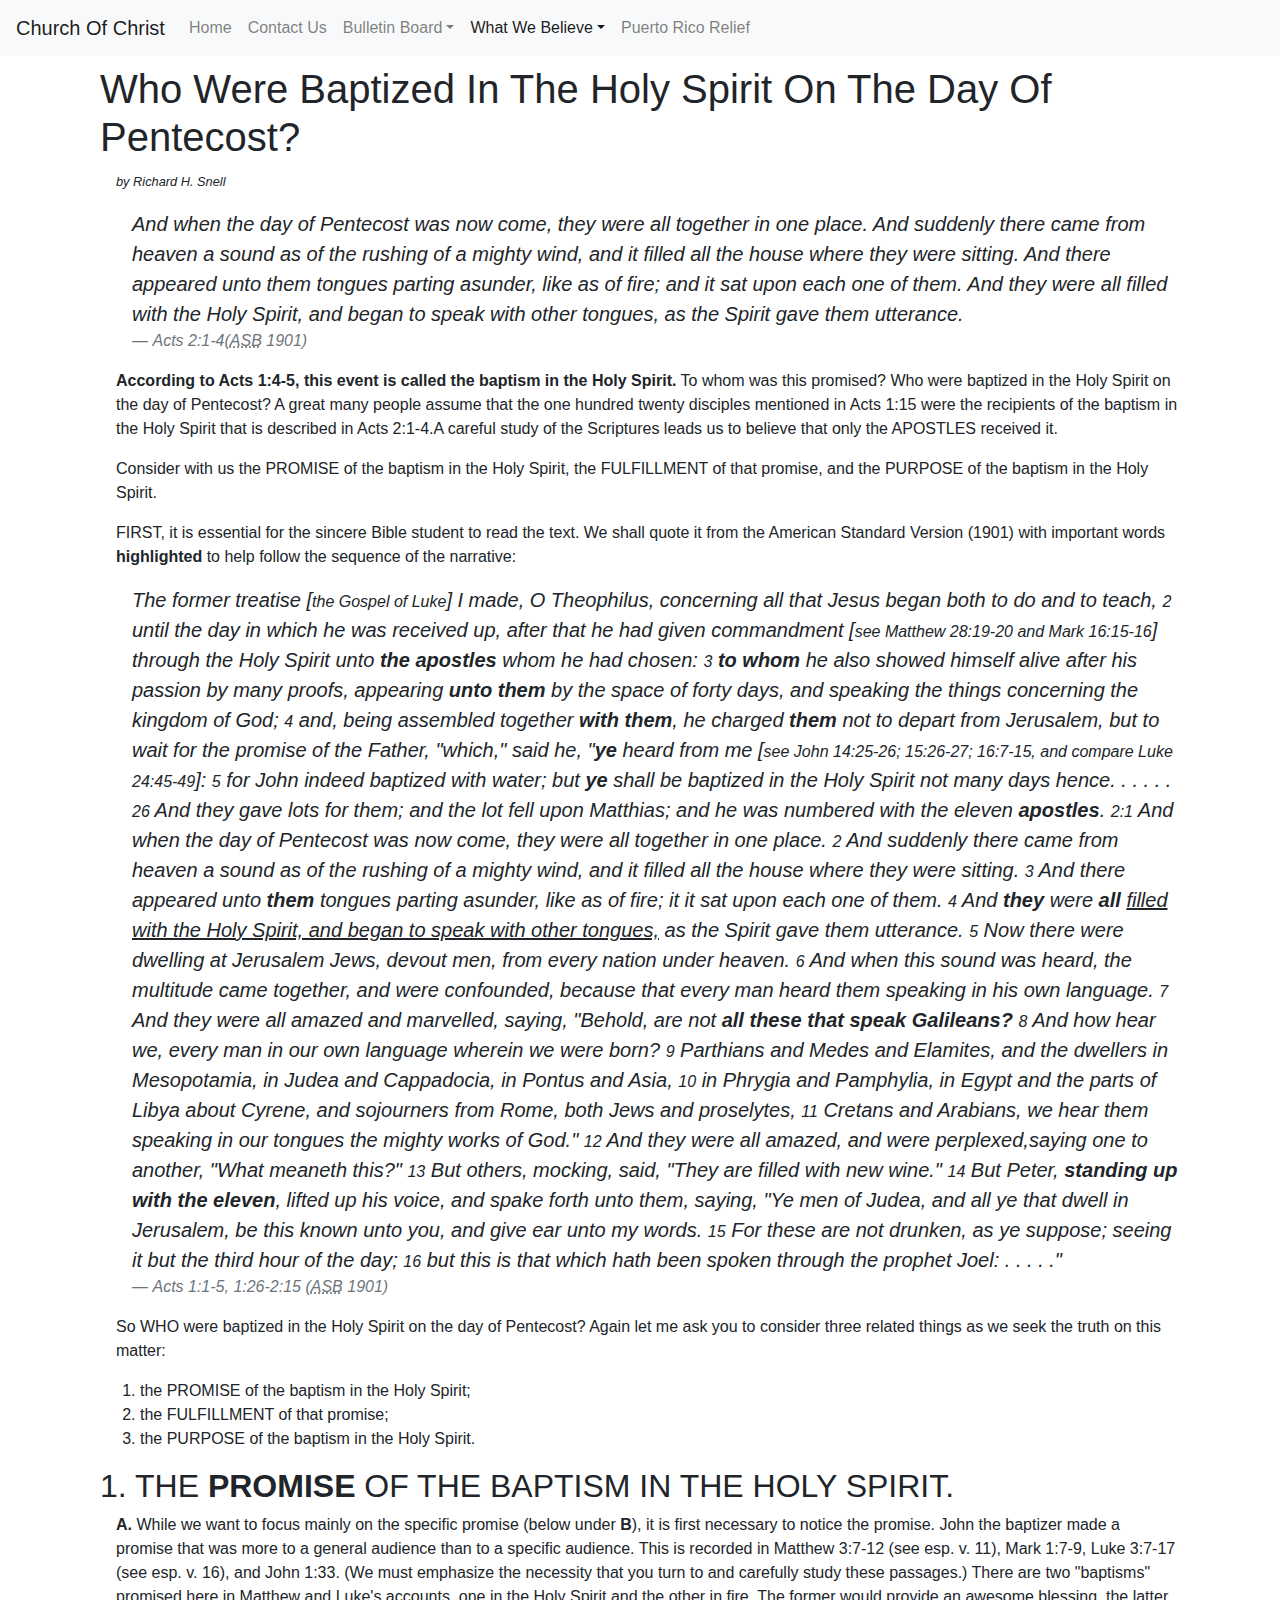
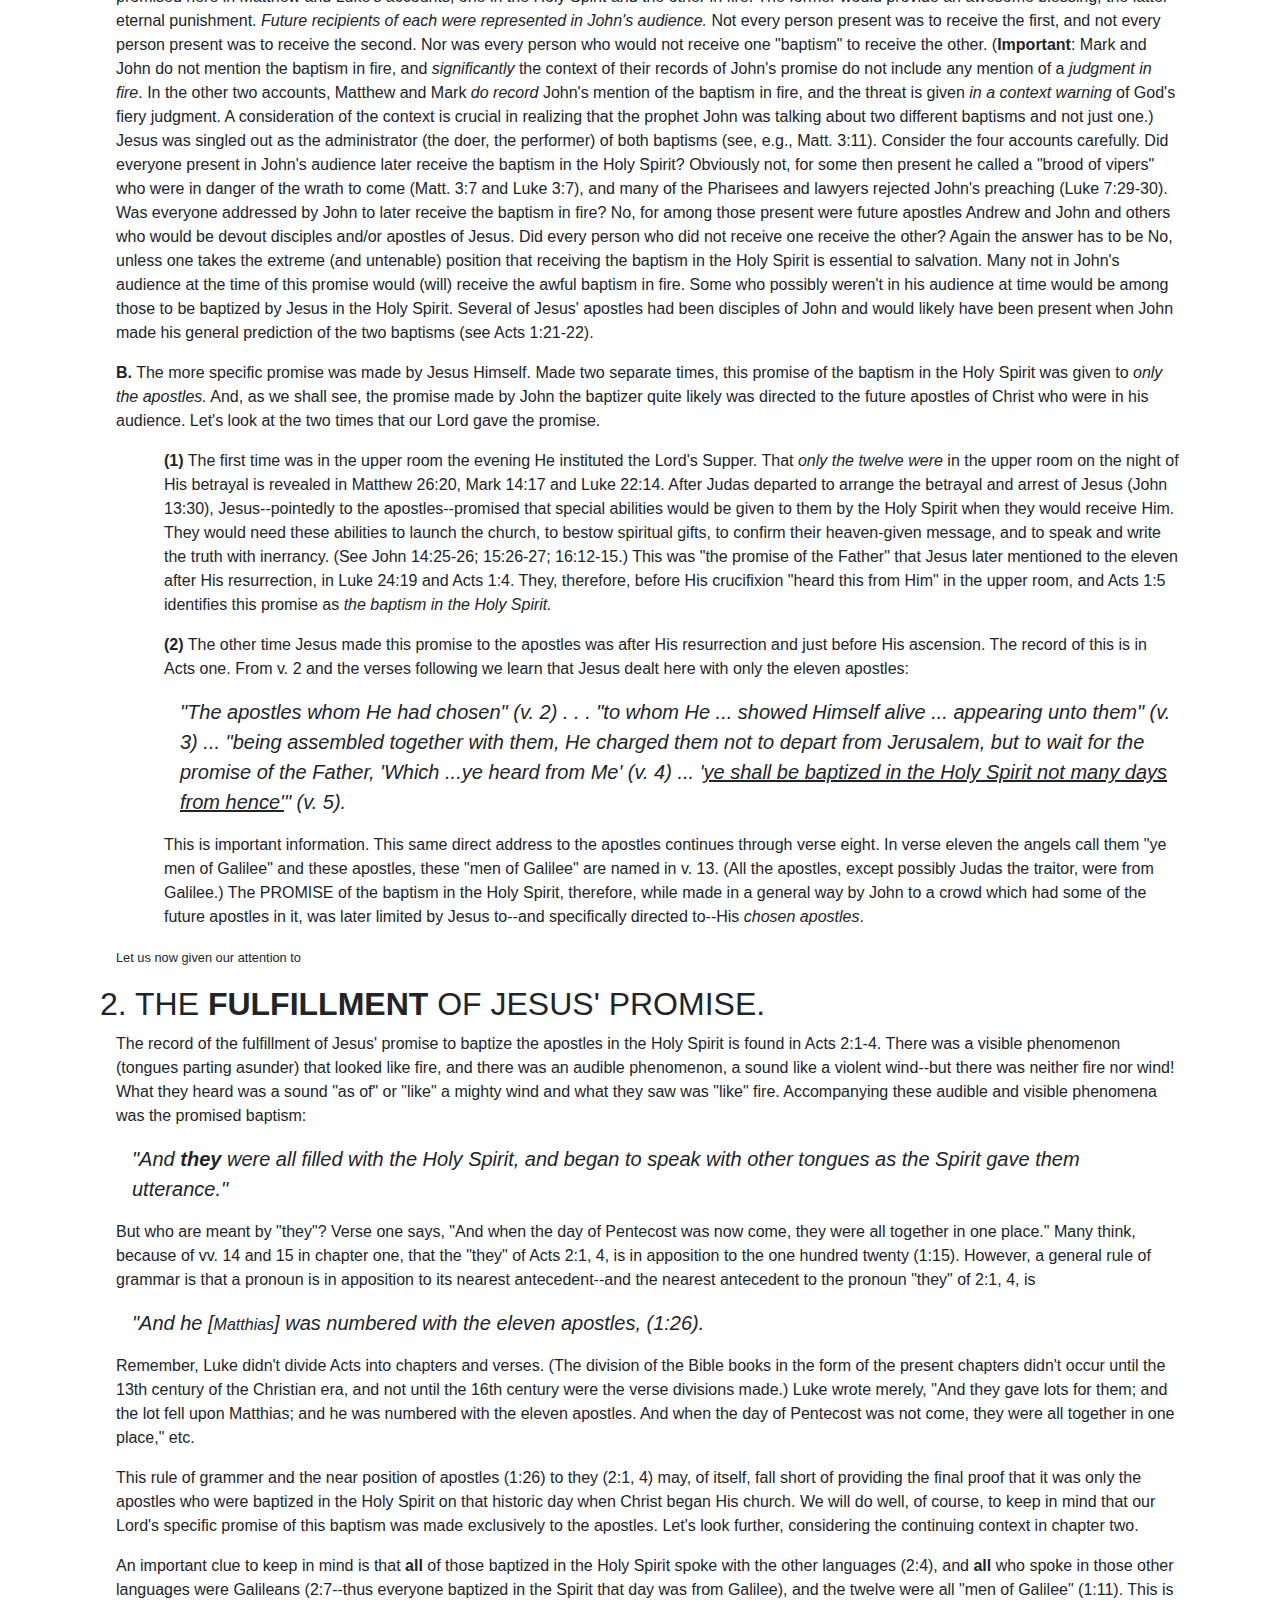
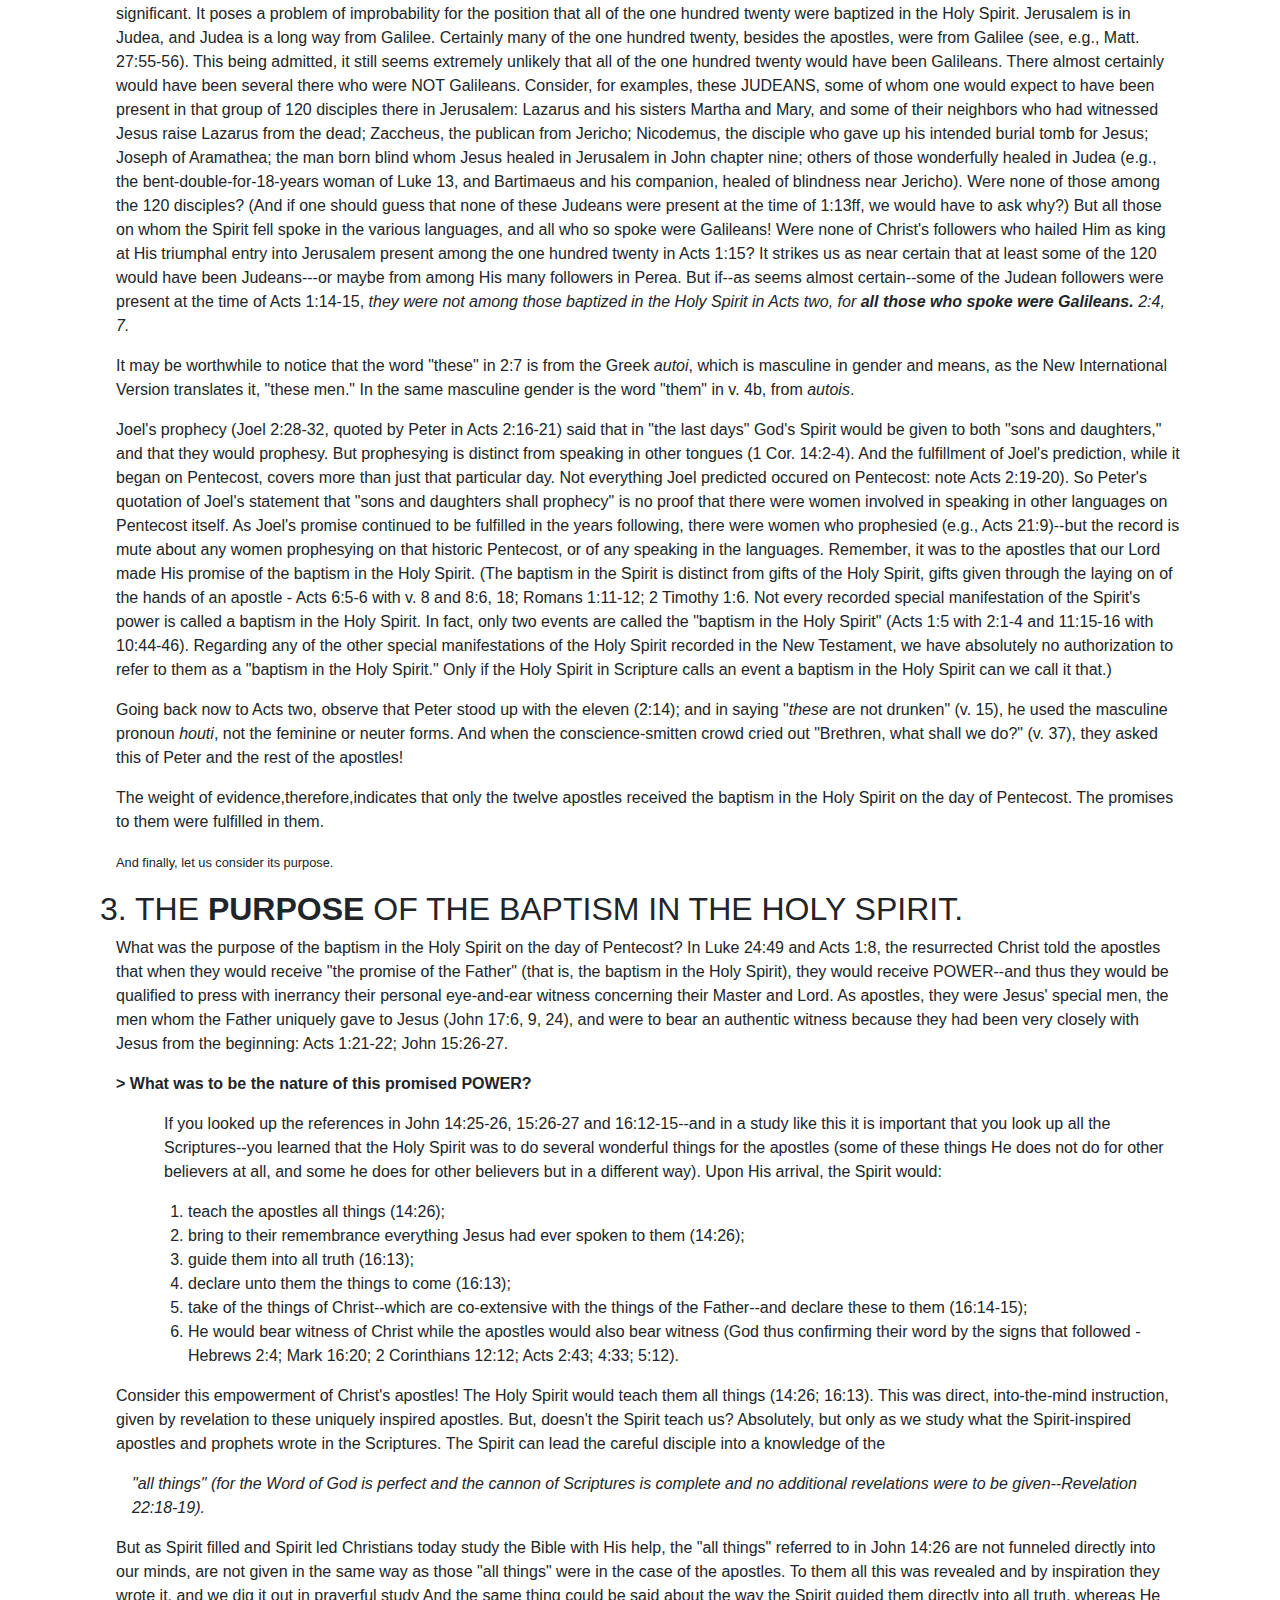
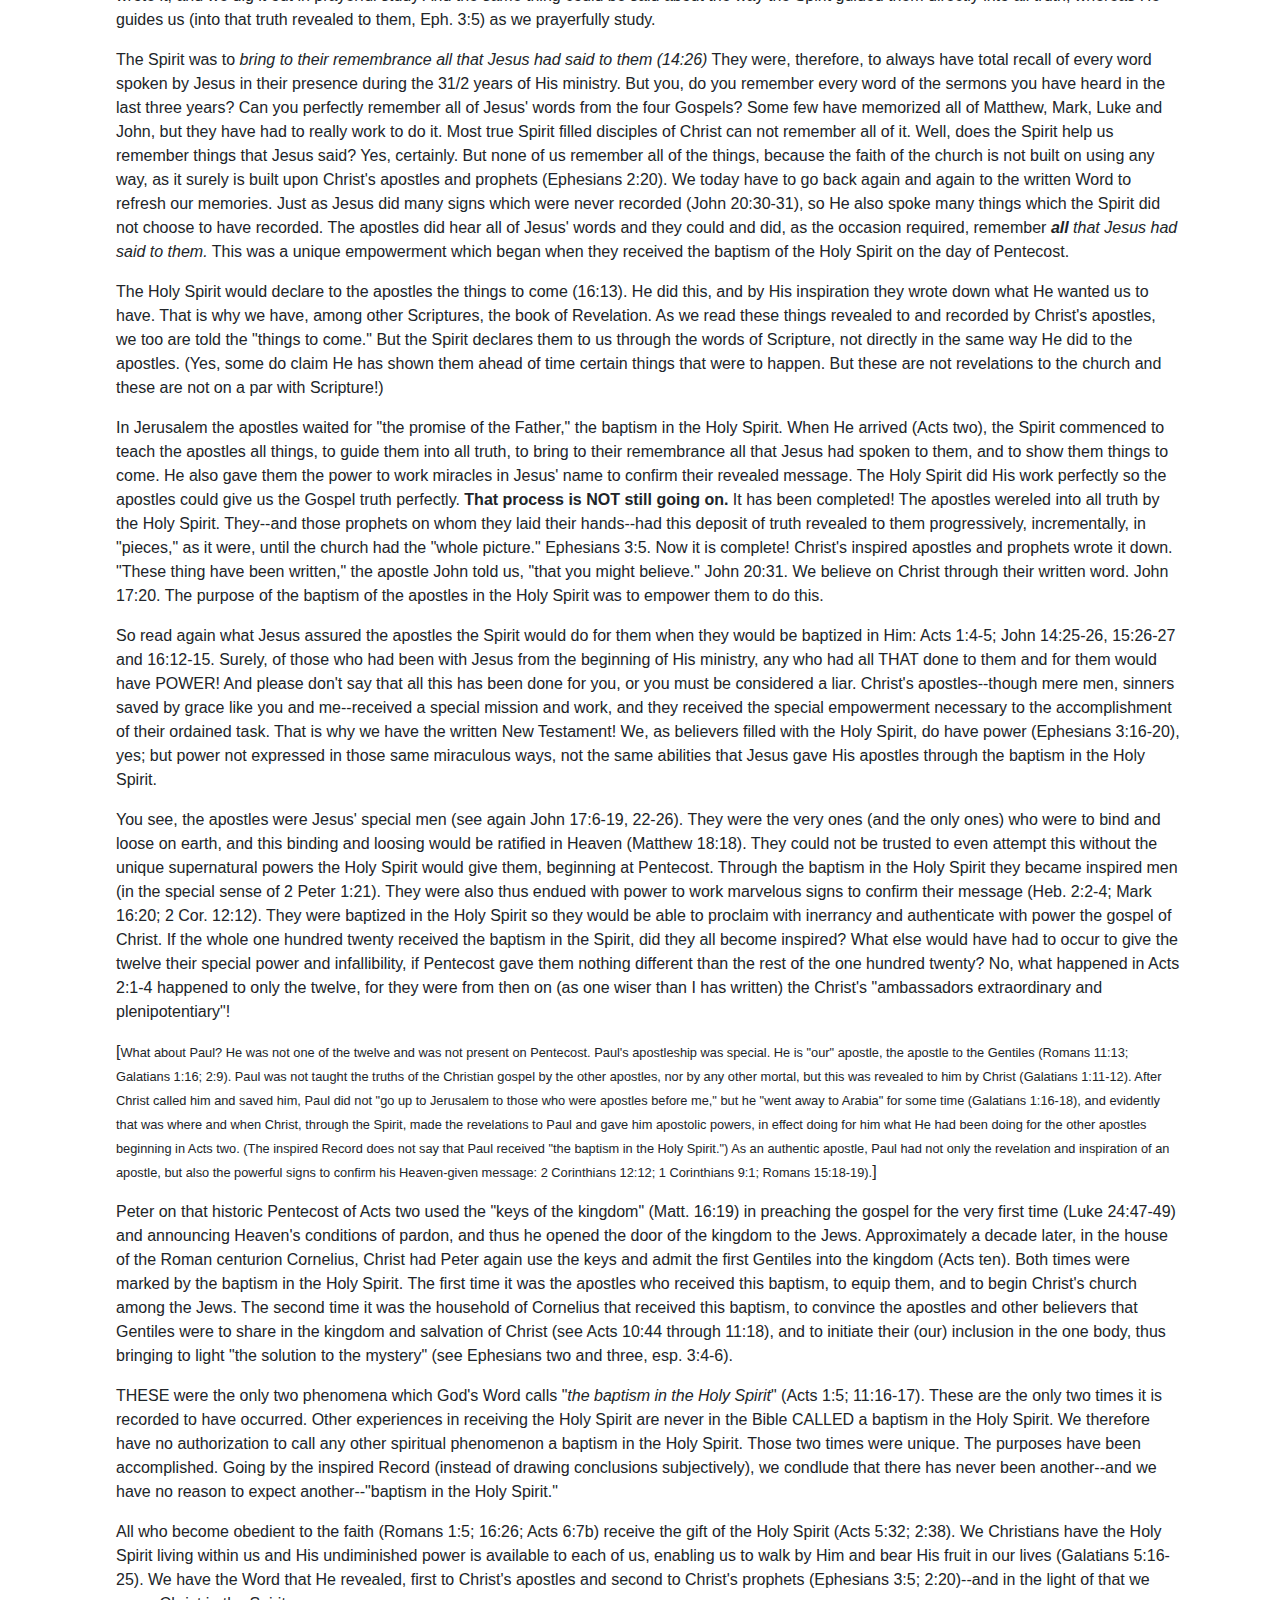
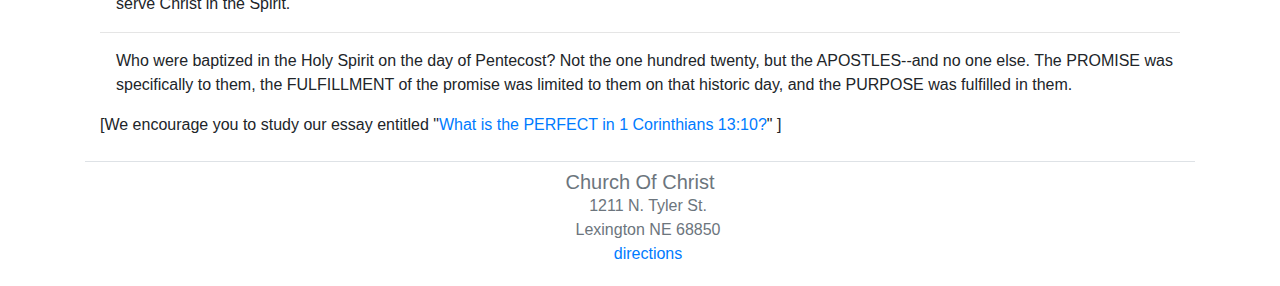
<file: what-we-believe/baptism-of-spirit.html>
<!--this is the default html for every page-->
<!DOCTYPE html>
<html lang="en">
    <head>
        <!--Set up for the page-->
        <meta charset="utf-8">
        <meta http-equiv="X-UA-Compatible" content="IE=edge">
        <meta name="viewport" content="width=device-width, initial-scale=1">

        <!--SEO tags-->
        <meta name="HandheldFriendly" content="True" />
        <meta name="description" content="Who were baptised in the holy Spirit. The apostles or the entire church."/>
        <meta name="keywords" content="Holy Spirit Baptism,The day of Pentecost,Church doctrine, Church Of Christ teaching"/>
        <meta name="robots" contents="index,follow"/>
        <title>Who Were Baptized In The Holy Spirit On The Day Of Pentecost - Church Of Christ</title>
        <!--Google Analytics-->
        <!-- Global site tag (gtag.js) - Google Analytics -->
        <script async src="https://www.googletagmanager.com/gtag/js?id=UA-67176951-1"></script>
        <script>
            window.dataLayer = window.dataLayer || [];
            function gtag(){dataLayer.push(arguments);}
            gtag('js', new Date());

            gtag('config', 'UA-67176951-1');
        </script>
        <!--favicon information-->
        <link rel="apple-touch-icon" sizes="180x180" href="/apple-touch-icon.png">
        <link rel="icon" type="image/png" sizes="32x32" href="/favicon-32x32.png">
        <link rel="icon" type="image/png" sizes="16x16" href="/favicon-16x16.png">
        <link rel="manifest" href="/site.webmanifest">
        <link rel="mask-icon" href="/safari-pinned-tab.svg" color="#5bbad5">
        <meta name="msapplication-TileColor" content="#da532c">
        <meta name="theme-color" content="#ffffff">

        <!-- Latest compiled and minified CSS -->
        <link rel="stylesheet" href="https://maxcdn.bootstrapcdn.com/bootstrap/4.3.1/css/bootstrap.min.css">

        <!-- jQuery library -->
        <script src="https://ajax.googleapis.com/ajax/libs/jquery/3.4.1/jquery.min.js"></script>

        <!-- Popper JS -->
        <script src="https://cdnjs.cloudflare.com/ajax/libs/popper.js/1.14.7/umd/popper.min.js"></script>

        <!-- Latest compiled JavaScript -->
        <script src="https://maxcdn.bootstrapcdn.com/bootstrap/4.3.1/js/bootstrap.min.js"></script>

        <!--custom css sheet-->
        <link rel="stylesheet" href="../overwrites.css">
        
        
        <!--This is the title that appears on the tab-->
        <title>Church Of Christ</title>
    </head>

    <body>
        <div class="container">
            <!--Navigation bar-->
            <nav class="navbar fixed-top navbar-expand-lg navbar-light bg-light">
                <a class="navbar-brand" href="#">Church Of Christ</a>
                <!--Button to show when collapsed-->
                <button class="navbar-toggler" type="button" data-toggle="collapse" data-target="#navbarToggleTarget" aria-controls="navbarToggleTarget" aria-expanded="false" aria-label="Toggle navigation">
                    <span class="navbar-toggler-icon"></span>
                </button> <!--End Button details-->
                <!--actual menu-->
                <div class="collapse navbar-collapse" id="navbarToggleTarget">
                    <ul class="navbar-nav mr-auto mt-2 mt-lg-0">
                        <li class="nav-item">
                            <a class="nav-link" href="../">Home</a>
                        </li>
                        <li class="nav-item">
                            <a class="nav-link" href="../contact-us.html">Contact Us</a>
                        </li>
                        <li class="nav-item dropdown">
                            <a class="nav-link dropdown-toggle" href="#" id="navbarDropdown" role="button" data-toggle="dropdown" aria-haspopup="true" aria-expanded="false">Bulletin Board</a>

                            <div class="dropdown-menu" aria-labelledby="navbarDropdown">
                                <a class="dropdown-item" href="../bulletin-board/events.html">Events</a>
                                <a class="dropdown-item" href="../bulletin-board/privileges.html">Church Privileges</a>
                            </div>
                        </li>
                        <li class="nav-item dropdown">

                            <a class="nav-link dropdown-toggle active" href="#" id="navbarDropdown" role="button" data-toggle="dropdown" aria-haspopup="true" aria-expanded="false">What We Believe</a>

                            <div class="dropdown-menu" aria-labelledby="navbarDropdown">
                                <a class="dropdown-item" href="salvation.html">Salvation</a>
                                    <a class="dropdown-item" href="the-lords-supper.html">Communion</a>
                                    <a class="dropdown-item" href="the-holy-spirit.html">Indwelling Of The Holy Spirit</a>
                                    <a class="dropdown-item active" href="baptism-of-spirit.html">Baptism Of The Holy Spirit</a>
                                    <a class="dropdown-item" href="the-gifts.html">Gifts Of The Holy Spirit</a>
                                    <a class="dropdown-item" href="the-church.html">The Church</a>
                                    <a class="dropdown-item" href="seventh-day-adventism.html">Seventh Day Adventists</a>
                            </div>
                        </li>
                        <li class="nav-item">
                            <a class="nav-link" href="../puerto-rico.html">Puerto Rico Relief</a>
                        </li>
                    </ul>
                </div> <!--End actual menu-->
            </nav>
                <!--end of Navigation bar-->
            <div class="container">
                <h1>
                    Who Were Baptized In The Holy Spirit On The Day Of Pentecost?
                </h1>
                <p><small><em>by Richard H. Snell</em></small></p>
                <blockquote class="blockquote">
                    And when the day of Pentecost was now come, they were all together in one place. And suddenly there came from heaven a sound as of the rushing of a mighty wind, and it filled all the house where they were sitting. And there appeared unto them tongues parting asunder, like as of fire; and it sat upon each one of them. And they were all filled with the Holy Spirit, and began to speak with other tongues, as the Spirit gave them utterance. <footer class="blockquote-footer">Acts 2:1-4(<abbr title="American Standard Bible">ASB</abbr> 1901)</footer>
                </blockquote>

                <p>
                    <strong>According to Acts 1:4-5, this event is called the baptism in the Holy Spirit.</strong> To whom was this promised? Who were baptized in the Holy Spirit on the day of Pentecost? A great many people assume that the one hundred twenty disciples mentioned in Acts 1:15 were the recipients of the baptism in the Holy Spirit that is described in Acts 2:1-4.A careful study of the Scriptures leads us to believe that only the APOSTLES received it.
                </p>
                <p>
                    Consider with us the PROMISE of the baptism in the Holy Spirit, the FULFILLMENT of that promise, and the PURPOSE of the baptism in the Holy Spirit.
                </p>
                <p>
                    FIRST, it is essential for the sincere Bible student to read the text. We shall quote it from the American Standard Version (1901) with important words <strong>highlighted</strong> to help follow the sequence of the narrative:
                </p>
                <blockquote class="blockquote">
                    The former treatise [<small>the Gospel of Luke</small>] I made, O Theophilus, concerning all that Jesus began both to do and to teach, <small>2</small> until the day in which he was received up, after that he had given commandment [<small>see Matthew 28:19-20 and Mark 16:15-16</small>] through the Holy Spirit unto <strong>the apostles</strong> whom he had chosen: <small>3</small> <strong>to whom</strong> he also showed himself alive after his passion by many proofs, appearing <strong>unto them</strong> by the space of forty days, and speaking the things concerning the kingdom of God; <small>4</small> and, being assembled together <strong>with them</strong>, he charged <strong>them</strong> not to depart from Jerusalem, but to wait for the promise of the Father, "which," said he, "<strong>ye</strong> heard from me [<small>see John 14:25-26; 15:26-27; 16:7-15, and compare Luke 24:45-49</small>]: <small>5</small> for John indeed baptized with water; but <strong>ye</strong> shall be baptized in the Holy Spirit not many days hence. . . . . . <small>26</small> And they gave lots for them; and the lot fell upon Matthias; and he was numbered with the eleven <strong>apostles</strong>. <small>2:1</small> And when the day of Pentecost was now come, they were all together in one place. <small>2</small> And suddenly there came from heaven a sound as of the rushing of a mighty wind, and it filled all the house where they were sitting. <small>3</small> And there appeared unto <strong>them</strong> tongues parting asunder, like as of fire; it it sat upon each one of them. <small>4</small> And <strong>they</strong> were <strong>all</strong> <u>filled with the Holy Spirit, and began to speak with other tongues,</u> as the Spirit gave them utterance. <small>5</small> Now there were dwelling at Jerusalem Jews, devout men, from every nation under heaven. <small>6</small> And when this sound was heard, the multitude came together, and were confounded, because that every man heard them speaking in his own language. <small>7</small> And they were all amazed and marvelled, saying, "Behold, are not <strong>all these that speak Galileans?</strong> <small>8</small> And how hear we, every man in our own language wherein we were born? <small>9</small> Parthians and Medes and Elamites, and the dwellers in Mesopotamia, in Judea and Cappadocia, in Pontus and Asia, <small>10</small> in Phrygia and Pamphylia, in Egypt and the parts of Libya about Cyrene, and sojourners from Rome, both Jews and proselytes, <small>11</small> Cretans and Arabians, we hear them speaking in our tongues the mighty works of God." <small>12</small> And they were all amazed, and were perplexed,saying one to another, "What meaneth this?" <small>13</small> But others, mocking, said, "They are filled with new wine." <small>14</small> But Peter, <strong>standing up with the eleven</strong>, lifted up his voice, and spake forth unto them, saying, "Ye men of Judea, and all ye that dwell in Jerusalem, be this known unto you, and give ear unto my words. <small>15</small> For these are not drunken, as ye suppose; seeing it but the third hour of the day; <small>16</small> but this is that which hath been spoken through the prophet Joel: . . . . ."
                    <footer class="blockquote-footer">Acts 1:1-5, 1:26-2:15 (<abbr title="American Standard Bible">ASB</abbr> 1901)</footer>
                </blockquote>
                <p>
                        So WHO were baptized in the Holy Spirit on the day of Pentecost? Again let me ask you to consider three related things as we seek the truth on this matter:
                        <ol> 
                            <li>the PROMISE of the baptism in the Holy Spirit;</li> 
                            <li>the FULFILLMENT of that promise;</li> 
                            <li>the PURPOSE of the baptism in the Holy Spirit.</li>
                        </ol>
                        
                </p>
                <h2>1. THE <strong>PROMISE</strong> OF THE BAPTISM IN THE HOLY SPIRIT.</h2>
                <p>
                    <strong>A.</strong>  While we want to focus mainly on the specific promise (below under <strong>B</strong>), it is first necessary to notice the promise. John the baptizer made a promise that was more to a general audience than to a specific audience. This is recorded in Matthew 3:7-12 (see esp. v. 11), Mark 1:7-9,  Luke 3:7-17 (see esp. v. 16), and John 1:33. (We must emphasize the necessity that you turn to and carefully study these passages.) There are two "baptisms" promised here in Matthew and Luke's accounts, one in the Holy Spirit and the other in fire.  The former would provide an awesome blessing, the latter eternal punishment. <em>Future recipients of each were represented in John's audience.</em> Not every person present was to receive the first, and not every person present was to receive the second. Nor was every person who would not receive one "baptism" to receive the other. (<strong>Important</strong>:  Mark and John do not mention the baptism in  fire,  and <em>significantly</em> the context of their records of John's promise do not include any mention of a <em>judgment in fire</em>.  In the other two accounts, Matthew and Mark <em>do record</em> John's mention of the baptism in fire, and the threat is given <em>in a context warning</em> of God's fiery judgment.  A consideration of the context is crucial in realizing that the prophet John was talking about two different baptisms and not just one.)  Jesus was singled out as the administrator (the doer, the performer) of both baptisms (see, e.g., Matt. 3:11). Consider the four accounts carefully. Did everyone present in John's audience later receive the baptism in the Holy Spirit?  Obviously not, for some then present he called a "brood of vipers" who were in danger of the wrath to come (Matt. 3:7 and Luke 3:7), and many of the Pharisees and lawyers rejected John's preaching (Luke 7:29-30). Was everyone addressed by John to later receive the baptism in fire? No, for among those present were future apostles Andrew and John and others who would be devout disciples and/or apostles of Jesus. Did every person who did not receive one receive the other? Again the answer has to be No, unless one takes the extreme (and untenable) position that receiving the baptism in the Holy Spirit is essential to salvation. Many not in John's audience at the time of this promise would (will) receive the awful baptism in fire.  Some who possibly weren't in his audience at time would be among those to be baptized by Jesus in the Holy Spirit. Several of Jesus' apostles had been disciples of John and would likely have been present when John made his general prediction of the two baptisms (see Acts 1:21-22).
                </p>
                <p>
                    <strong>B.</strong> The more specific promise was made by Jesus Himself. Made two separate times, this promise of the baptism in the Holy Spirit was given to <em>only the apostles.</em> And, as we shall see, the promise made by John the baptizer quite likely was directed to the future apostles of Christ who were in his audience. Let's look at the two times that our Lord gave the promise.
                </p>
                <div class="pl-5">
                    <p>
                        <strong>(1)</strong> The first time was in the upper room the evening He instituted the Lord's Supper. That <em>only the twelve were</em> in the upper room on the night of His betrayal is revealed in Matthew 26:20,  Mark 14:17 and Luke 22:14. After Judas departed to arrange the betrayal and arrest of Jesus (John 13:30), Jesus--pointedly to the apostles--promised that special abilities would be given to them by the Holy Spirit when they would receive Him. They would need these abilities to launch the church, to bestow spiritual gifts, to confirm their heaven-given message, and to speak and write the truth with inerrancy. (See John 14:25-26;  15:26-27;  16:12-15.) This was "the promise of the Father" that Jesus later mentioned to the eleven after His resurrection, in Luke 24:19 and Acts 1:4. They, therefore, before His crucifixion "heard this from Him" in the upper room, and Acts 1:5 identifies this promise as <em>the baptism in the Holy Spirit.</em>
                    </p>
                    <p>
                        <strong>(2)</strong> The other time Jesus made this promise to the apostles was after His resurrection and just before His ascension. The record of this is in Acts one. From v. 2 and the verses following we learn that Jesus dealt here with only the eleven apostles:  
                    </p>
                    <blockquote class="blockquote">
                        "The apostles whom He had chosen" (v. 2) . . . "to whom He ... showed Himself alive ... appearing unto them" (v. 3) ... "being assembled together with them, He charged them not to depart from Jerusalem, but to wait for the promise of the Father, 'Which ...ye heard from Me' (v. 4) ... '<u>ye shall be baptized in the Holy Spirit not many days from hence'</u>" (v. 5).
                    </blockquote>
                    <p>
                        This is important information. This same direct address to the apostles continues through verse eight. In verse eleven the angels call them "ye men of Galilee" and these apostles, these "men of Galilee" are named in v. 13. (All the apostles, except possibly Judas the traitor, were from Galilee.)
                        The PROMISE of the baptism in the Holy Spirit, therefore, while made in a general way by John to a crowd which had some of the future apostles in it, was later  limited by Jesus to--and specifically directed to--His <em>chosen apostles</em>.
                    </p>
                </div>
                <p>
                    <small>Let us now given our attention to</small>
                </p>
                <h2>2. THE <strong>FULFILLMENT</strong> OF JESUS' PROMISE.</h2>
                <p>
                    The record of the fulfillment of Jesus' promise to baptize the apostles in the Holy Spirit is found in Acts 2:1-4. There was a visible phenomenon (tongues parting asunder) that looked like fire, and there was an audible phenomenon, a sound like a violent wind--but there was neither fire nor wind! What they heard was a sound "as of" or "like" a mighty wind and what they saw was "like" fire. Accompanying these audible and visible phenomena was the promised baptism:
                </p>
                <blockquote class="blockquote">
                    "And <strong>they</strong> were all filled with the Holy Spirit, and began to speak with other tongues as the Spirit gave them utterance."
                </blockquote>
                <p>
                    But who are meant by "they"? Verse one says, "And when the day of Pentecost was now come, they were all together in one place." Many think, because of vv. 14 and 15 in chapter one, that the "they" of Acts 2:1, 4, is in apposition to the one hundred twenty (1:15). However, a general rule of grammar is that a pronoun is in apposition to its nearest antecedent--and the nearest antecedent to the pronoun "they" of 2:1, 4, is 
                </p>
                <blockquote class="blockquote">
                    "And he [<small>Matthias</small>] was numbered with the eleven apostles, (1:26).
                </blockquote>
                <p>
                    Remember, Luke didn't divide Acts into chapters and verses.  (The division of the Bible books in the form of the present chapters didn't occur until the 13th century of the Christian era, and not until the 16th century were the verse divisions made.) Luke wrote merely, "And they gave lots for them; and the lot fell upon Matthias; and he was numbered with the eleven apostles. And when the day of Pentecost was not come, they were all together in one place," etc.
                </p>
                <p>
                    This rule of grammer and the near position of apostles (1:26) to they (2:1, 4) may, of itself, fall short of providing the final proof that it was only the apostles who were baptized in the Holy Spirit on that historic day when Christ began His church. We will do well, of course, to keep in mind that our Lord's specific promise of this baptism was made exclusively to the apostles. Let's look further, considering the continuing context in chapter two.
                </p>
                <p>
                    An important clue to keep in mind is that <strong>all</strong> of those baptized in the Holy Spirit spoke with the other languages (2:4), and <strong>all</strong> who spoke in those other languages were Galileans (2:7--thus everyone baptized in the Spirit that day was from Galilee), and the twelve were all "men of Galilee" (1:11). This is significant. It poses a problem of improbability for the position that all of the one hundred twenty were baptized in the Holy Spirit. Jerusalem is in Judea, and Judea is a long way from Galilee. Certainly many of the one hundred twenty, besides the apostles, were from Galilee (see, e.g., Matt. 27:55-56). This being admitted, it still seems extremely unlikely that all of the one hundred twenty would have been Galileans. There almost certainly would have been several there who were NOT Galileans. Consider, for examples, these JUDEANS, some of whom one would expect to have been present in that group of 120 disciples there in Jerusalem: Lazarus and his sisters Martha and Mary, and some of their neighbors who had witnessed Jesus raise Lazarus from the dead; Zaccheus, the publican from Jericho; Nicodemus, the disciple who gave up his intended burial tomb for Jesus; Joseph of Aramathea; the man born blind whom Jesus healed in Jerusalem in John chapter nine; others of those wonderfully healed in Judea (e.g., the bent-double-for-18-years woman of Luke 13, and Bartimaeus and his companion, healed of blindness near Jericho). Were none of those among the 120 disciples? (And if one should guess that none of these Judeans were present at the time of 1:13ff, we would have to ask why?) But all those on whom the Spirit fell spoke in the various languages, and all who so spoke were Galileans! Were none of Christ's followers who hailed Him as king at His triumphal entry into Jerusalem present among the one hundred twenty in Acts 1:15? It strikes us as near certain that at least some of the 120 would have been Judeans---or maybe from among His many followers in Perea. But if--as seems almost certain--some of the Judean followers were present at the time of Acts 1:14-15, <em>they were not among those baptized in the Holy Spirit in Acts two, for <strong>all those who spoke were Galileans.</strong> 2:4, 7. </em>
                </p>
                <p>
                    It may be worthwhile to notice that the word "these" in 2:7 is from the Greek <em>autoi</em>, which is masculine in gender and means, as the New International Version translates it, "these men." In the same masculine gender is the word "them" in v. 4b, from <em>autois</em>.
                </p>
                <p>
                    Joel's prophecy (Joel 2:28-32, quoted by Peter in Acts 2:16-21) said that in "the last days" God's Spirit would be given to both "sons and daughters," and that they would prophesy. But prophesying is distinct from speaking in other tongues (1 Cor. 14:2-4). And the fulfillment of Joel's prediction, while it began on Pentecost, covers more than just that particular day. Not everything Joel predicted occured on Pentecost: note Acts 2:19-20). So Peter's quotation of Joel's statement that "sons and daughters shall prophecy" is no proof that there were women involved in speaking in other languages on Pentecost itself. As Joel's promise continued to be fulfilled in the years following, there were women who prophesied (e.g., Acts 21:9)--but the record is mute about any women prophesying on that historic Pentecost, or of any speaking in the languages. Remember, it was to the apostles that our Lord made His promise of the baptism in the Holy Spirit. (The baptism in the Spirit is distinct from gifts of the Holy Spirit, gifts given through the laying on of the hands of an apostle - Acts 6:5-6 with v. 8 and 8:6, 18; Romans 1:11-12; 2 Timothy 1:6. Not every recorded special manifestation of the Spirit's power is called a baptism in the Holy Spirit. In fact, only two events are called the "baptism in the Holy Spirit" (Acts 1:5 with 2:1-4 and 11:15-16 with 10:44-46). Regarding any of the other special manifestations of the Holy Spirit recorded in the New Testament, we have absolutely no authorization to refer to them as a "baptism in the Holy Spirit." Only if the Holy Spirit in Scripture calls an event a baptism in the Holy Spirit can we call it that.)
                </p>
                <p>
                    Going back now to Acts two, observe that Peter stood up with the eleven (2:14); and in saying "<em>these</em> are not drunken" (v. 15), he used the masculine pronoun <em>houti</em>, not the feminine or neuter forms. And when the conscience-smitten crowd cried out "Brethren, what shall we do?" (v. 37), they asked this of Peter and the rest of the apostles!
                </p>
                <p>
                    The weight of evidence,therefore,indicates that only the twelve apostles received the baptism in the Holy Spirit on the day of Pentecost. The promises to them were fulfilled in them.
                </p>
                <p>
                    <small>And finally, let us consider its purpose.</small>
                </p>
                <h2>3. THE <strong>PURPOSE</strong> OF THE BAPTISM IN THE HOLY SPIRIT.</h2>
                <p>
                    What was the purpose of the baptism in the Holy Spirit on the day of Pentecost? In Luke 24:49 and Acts 1:8, the resurrected Christ told the apostles that when they would receive "the promise of the Father" (that is, the baptism in the Holy Spirit), they would receive POWER--and thus they would be qualified to press with inerrancy their personal eye-and-ear witness concerning their Master and Lord. As apostles, they were Jesus' special men, the men whom the Father uniquely gave to Jesus (John 17:6, 9, 24), and were to bear an authentic witness because they had been very closely with Jesus from the beginning: Acts 1:21-22; John 15:26-27.
                </p>
                <p>
                    <strong>> What was to be the nature of this promised POWER?</strong>
                </p>
                <div class="pl-5">
                    <p>
                        If you looked up the references in John 14:25-26, 15:26-27 and 16:12-15--and in a study like this it is important that you look up all the Scriptures--you learned that the Holy Spirit was to do several wonderful things for the apostles (some of these things He does not do for other believers at all, and some he does for other believers but in a different way). Upon His arrival, the Spirit would:
                    </p>
                
                    <ol>
                        <li>teach the apostles all things (14:26);</li>
                        <li>bring to their remembrance everything Jesus had ever spoken to them (14:26); </li>
                        <li>guide them into all truth (16:13);</li>
                        <li>declare unto them the things to come (16:13);</li>
                        <li>take of the things of Christ--which are co-extensive with the things of the Father--and declare these to them (16:14-15);</li>
                        <li>He would bear witness of Christ while the apostles would also bear witness (God thus confirming their word by the signs that followed - Hebrews 2:4; Mark 16:20; 2 Corinthians 12:12; Acts 2:43; 4:33; 5:12).</li>
                    </ol>
                </div>
                <p>
                    Consider this empowerment of Christ's apostles! The Holy Spirit would teach them all things (14:26; 16:13). This was direct, into-the-mind instruction, given by revelation to these uniquely inspired apostles. But, doesn't the Spirit teach us? Absolutely, but only as we study what the Spirit-inspired apostles and prophets wrote in the Scriptures. The Spirit can lead the careful disciple into a knowledge of the 
                    <blockquote class="bockquote">
                            "all things" (for the Word of God is perfect and the cannon of Scriptures is complete and no additional revelations were to be given--Revelation 22:18-19).

                    </blockquote>
                <p>
                    But as Spirit filled and Spirit led Christians today study the Bible with His help, the "all things" referred to in John 14:26 are not funneled directly into our minds, are not given in the same way as those "all things" were in the case of the apostles. To them all this was revealed and by inspiration they wrote it, and we dig it out in prayerful study And the same thing could be said about the way the Spirit guided them directly into all truth, whereas He guides us (into that truth revealed to them, Eph. 3:5) as we prayerfully study.
                </p>
                <p>
                    The Spirit was to <em>bring to their remembrance all that Jesus had said to them (14:26)</em> They were, therefore, to always have total recall of every word spoken by Jesus in their presence during the 31/2 years of His ministry. But you, do you remember every word of the sermons you have heard in the last three years? Can you perfectly remember all of Jesus' words from the four Gospels? Some few have memorized all of Matthew, Mark, Luke and John, but they have had to really work to do it. Most true Spirit filled disciples of Christ can not remember all of it. Well, does the Spirit help us remember things that Jesus said? Yes, certainly. But none of us remember all of the things, because the faith of the church is not built on using any way, as it surely is built upon Christ's apostles and prophets (Ephesians 2:20). We today have to go back again and again to the written Word to refresh our memories. Just as Jesus did many signs which were never recorded (John 20:30-31), so He also spoke many things which the Spirit did not choose to have recorded. The apostles did hear all of Jesus' words and they could and did, as the occasion required, remember <em><strong>all</strong> that Jesus had said to them.</em> This was a unique empowerment which began when they received the baptism of the Holy Spirit on the day of Pentecost.
                </p>
                <p>
                    The Holy Spirit would declare to the apostles the things to come (16:13). He did this, and by His inspiration they wrote down what He wanted us to have. That is why we have, among other Scriptures, the book of Revelation. As we read these things revealed to and recorded by Christ's apostles, we too are told the "things to come." But the Spirit declares them to us through the words of Scripture, not directly in the same way He did to the apostles. (Yes, some do claim He has shown them ahead of time certain things that were to happen. But these are not revelations to the church and these are not on a par with Scripture!)
                </p>
                <p>
                    In Jerusalem the apostles waited for "the promise of the Father," the baptism in the Holy Spirit. When He arrived (Acts two), the Spirit commenced to teach the apostles all things, to guide them into all truth, to bring to their remembrance all that Jesus had spoken to them, and to show them things to come. He also gave them the power to work miracles in Jesus' name to confirm their revealed message. The Holy Spirit did His work perfectly so the apostles could give us the Gospel truth perfectly. <strong>That process is NOT still going on.</strong> It has been completed! The apostles wereled into all truth by the Holy Spirit. They--and those prophets on whom they laid their hands--had this deposit of truth revealed to them progressively, incrementally, in "pieces," as it were, until the church had the "whole picture." Ephesians 3:5. Now it is complete! Christ's inspired apostles and prophets wrote it down. "These thing have been written," the apostle John told us, "that you might believe." John 20:31. We believe on Christ through their written word. John 17:20. The purpose of the baptism of the apostles in the Holy Spirit was to empower them to do this.
                </p>
                <p>
                    So read again what Jesus assured the apostles the Spirit would do for them when they would be baptized in Him: Acts 1:4-5; John 14:25-26, 15:26-27 and 16:12-15. Surely, of those who had been with Jesus from the beginning of His ministry, any who had all THAT done to them and for them would have POWER! And please don't say that all this has been done for you, or you must be considered a liar. Christ's apostles--though mere men, sinners saved by grace like you and me--received a special mission and work, and they received the special empowerment necessary to the accomplishment of their ordained task. That is why we have the written New Testament! We, as believers filled with the Holy Spirit, do have power (Ephesians 3:16-20), yes; but power not expressed in those same miraculous ways, not the same abilities that Jesus gave His apostles through the baptism in the Holy Spirit.
                </p>
                <p>
                    You see, the apostles were Jesus' special men (see again John 17:6-19, 22-26). They were the very ones (and the only ones) who were to bind and loose on earth, and this binding and loosing would be ratified in Heaven (Matthew 18:18). They could not be trusted to even attempt this without the unique supernatural powers the Holy Spirit would give them, beginning at Pentecost. Through the baptism in the Holy Spirit they became inspired men (in the special sense of 2 Peter 1:21). They were also thus endued with power to work marvelous signs to confirm their message (Heb. 2:2-4; Mark 16:20; 2 Cor. 12:12). They were baptized in the Holy Spirit so they would be able to proclaim with inerrancy and authenticate with power the gospel of Christ. If the whole one hundred twenty received the baptism in the Spirit, did they all become inspired? What else would have had to occur to give the twelve their special power and infallibility, if Pentecost gave them nothing different than the rest of the one hundred twenty? No, what happened in Acts 2:1-4 happened to only the twelve, for they were from then on (as one wiser than I has written) the Christ's "ambassadors extraordinary and plenipotentiary"!
                </p>
                <p>
                    [<small>What about Paul? He was not one of the twelve and was not present on Pentecost. Paul's apostleship was special. He is "our" apostle, the apostle to the Gentiles (Romans 11:13; Galatians 1:16; 2:9). Paul was not taught the truths of the Christian gospel by the other apostles, nor by any other mortal, but this was revealed to him by Christ (Galatians 1:11-12). After Christ called him and saved him, Paul did not "go up to Jerusalem to those who were apostles before me," but he "went away to Arabia" for some time (Galatians 1:16-18), and evidently that was where and when Christ, through the Spirit, made the revelations to Paul and gave him apostolic powers, in effect doing for him what He had been doing for the other apostles beginning in Acts two. (The inspired Record does not say that Paul received "the baptism in the Holy Spirit.") As an authentic apostle, Paul had not only the revelation and inspiration of an apostle, but also the powerful signs to confirm his Heaven-given message: 2 Corinthians 12:12; 1 Corinthians 9:1; Romans 15:18-19).</small>]
                </p>
                <p>
                    Peter on that historic Pentecost of Acts two used the "keys of the kingdom" (Matt. 16:19) in preaching the gospel for the very first time (Luke 24:47-49) and announcing Heaven's conditions of pardon, and thus he opened the door of the kingdom to the Jews. Approximately a decade later, in the house of the Roman centurion Cornelius, Christ had Peter again use the keys and admit the first Gentiles into the kingdom (Acts ten). Both times were marked by the baptism in the Holy Spirit. The first time it was the apostles who received this baptism, to equip them, and to begin Christ's church among the Jews. The second time it was the household of Cornelius that received this baptism, to convince the apostles and other believers that Gentiles were to share in the kingdom and salvation of Christ (see Acts 10:44 through 11:18), and to initiate their (our) inclusion in the one body, thus bringing to light "the solution to the mystery" (see Ephesians two and three, esp. 3:4-6).
                </p>
                <p>
                    THESE were the only two phenomena which God's Word calls "<em>the baptism in the Holy Spirit</em>" (Acts 1:5; 11:16-17). These are the only two times it is recorded to have occurred. Other experiences in receiving the Holy Spirit are never in the Bible CALLED a baptism in the Holy Spirit. We therefore have no authorization to call any other spiritual phenomenon a baptism in the Holy Spirit. Those two times were unique. The purposes have been accomplished. Going by the inspired Record (instead of drawing conclusions subjectively), we condlude that there has never been another--and we have no reason to expect another--"baptism in the Holy Spirit."
                </p>
                <p>
                    All who become obedient to the faith (Romans 1:5; 16:26; Acts 6:7b) receive the gift of the Holy Spirit (Acts 5:32; 2:38). We Christians have the Holy Spirit living within us and His undiminished power is available to each of us, enabling us to walk by Him and bear His fruit in our lives (Galatians 5:16-25). We have the Word that He revealed, first to Christ's apostles and second to Christ's prophets (Ephesians 3:5; 2:20)--and in the light of that we serve Christ in the Spirit.
                </p>
                <hr>
                <p>
                    Who were baptized in the Holy Spirit on the day of Pentecost? Not the one hundred twenty, but the APOSTLES--and no one else. The PROMISE was specifically to them, the FULFILLMENT of the promise was limited to them on that historic day, and the PURPOSE was fulfilled in them.
                </p>
                [We encourage you to study our essay entitled "<a href="the-gifts.html">What is the PERFECT in 1 Corinthians 13:10?</a>" ]
            </div>
            <footer class="mt-4 pt-2 border-top footer">
                <div class="container text-center">
                        <h5 class="text-muted" style="margin-bottom: 0;">Church Of Christ</h5>
                        <p style="margin-bottom: 0;" class="text-muted">1211 N. Tyler St.</p>
                        <p style="margin-bottom: 0;" class="text-muted">Lexington NE 68850</p>
                        <p>
                            <a href="https://goo.gl/maps/QAwLvunPYiD8wUVw9">directions</a>
                        </p>
                    </div>
                </div>
            </footer>
        </div>
    </body>
</html>
</file>
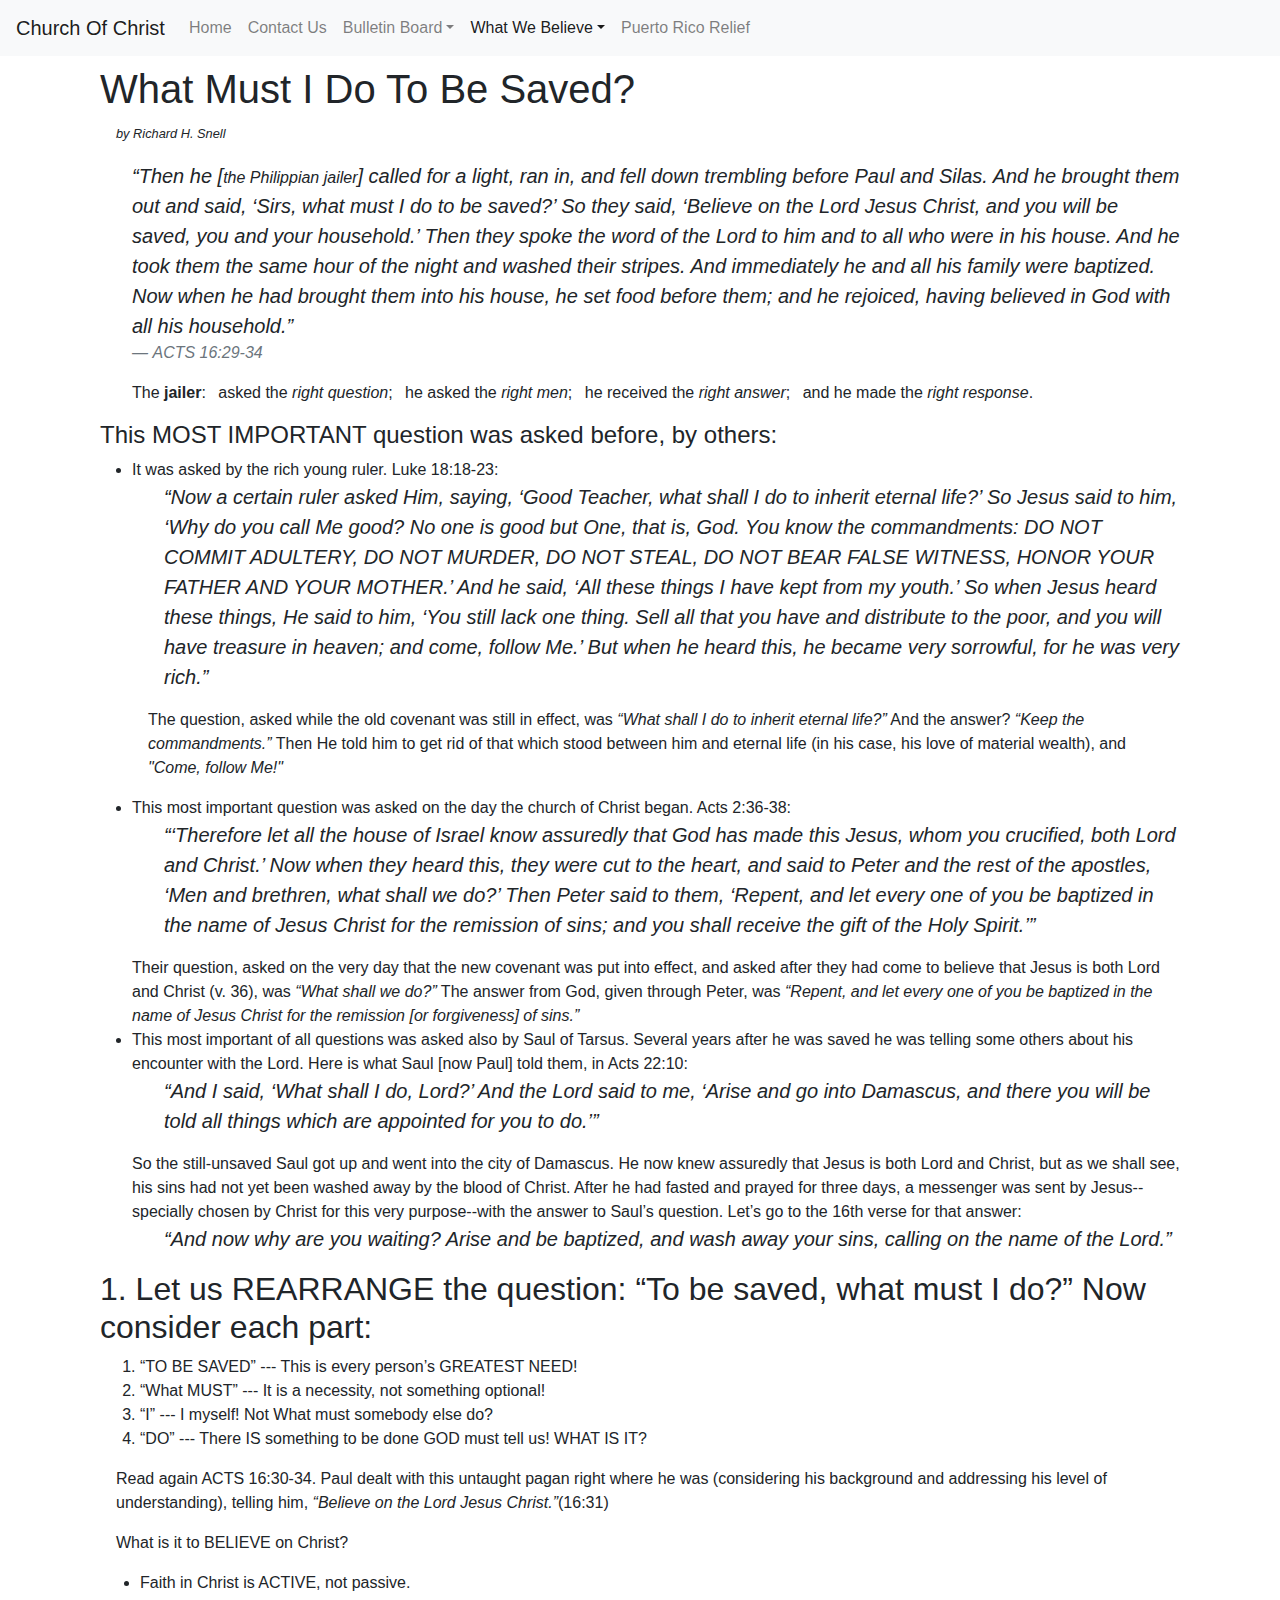
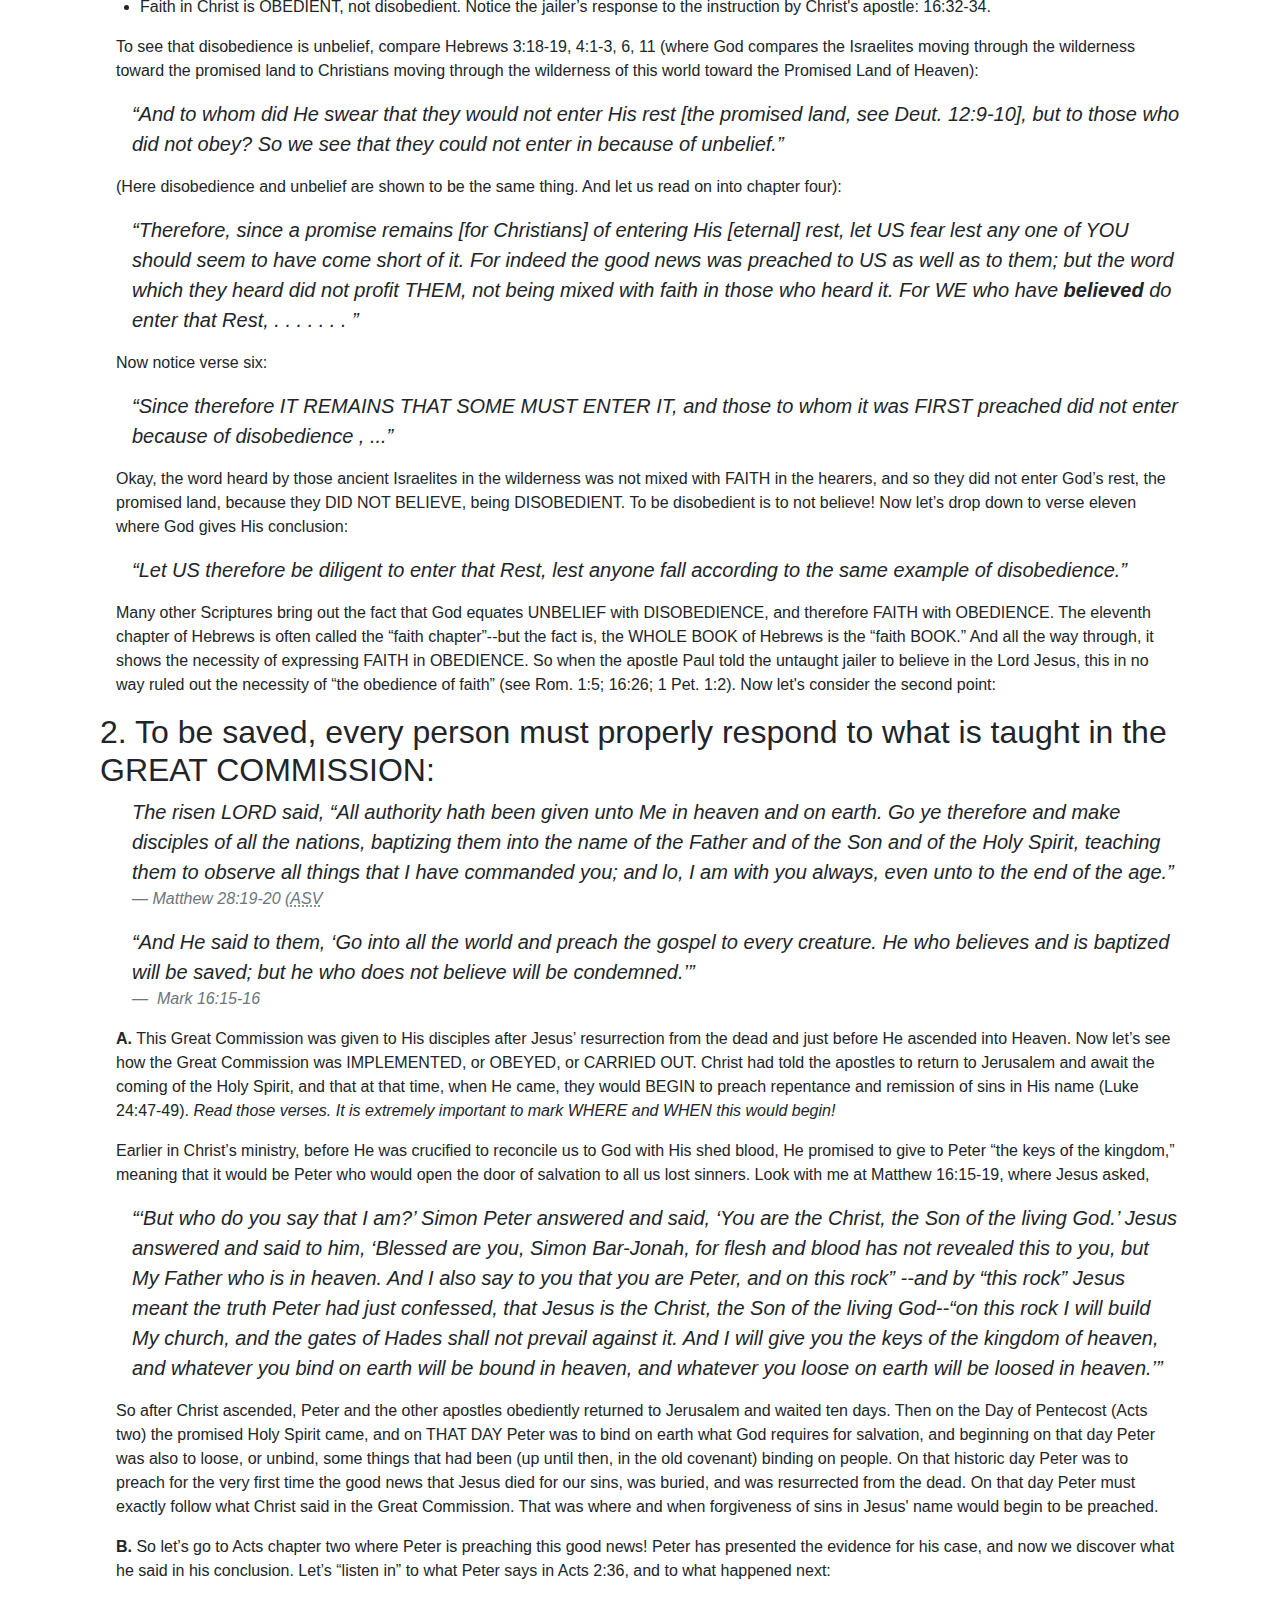
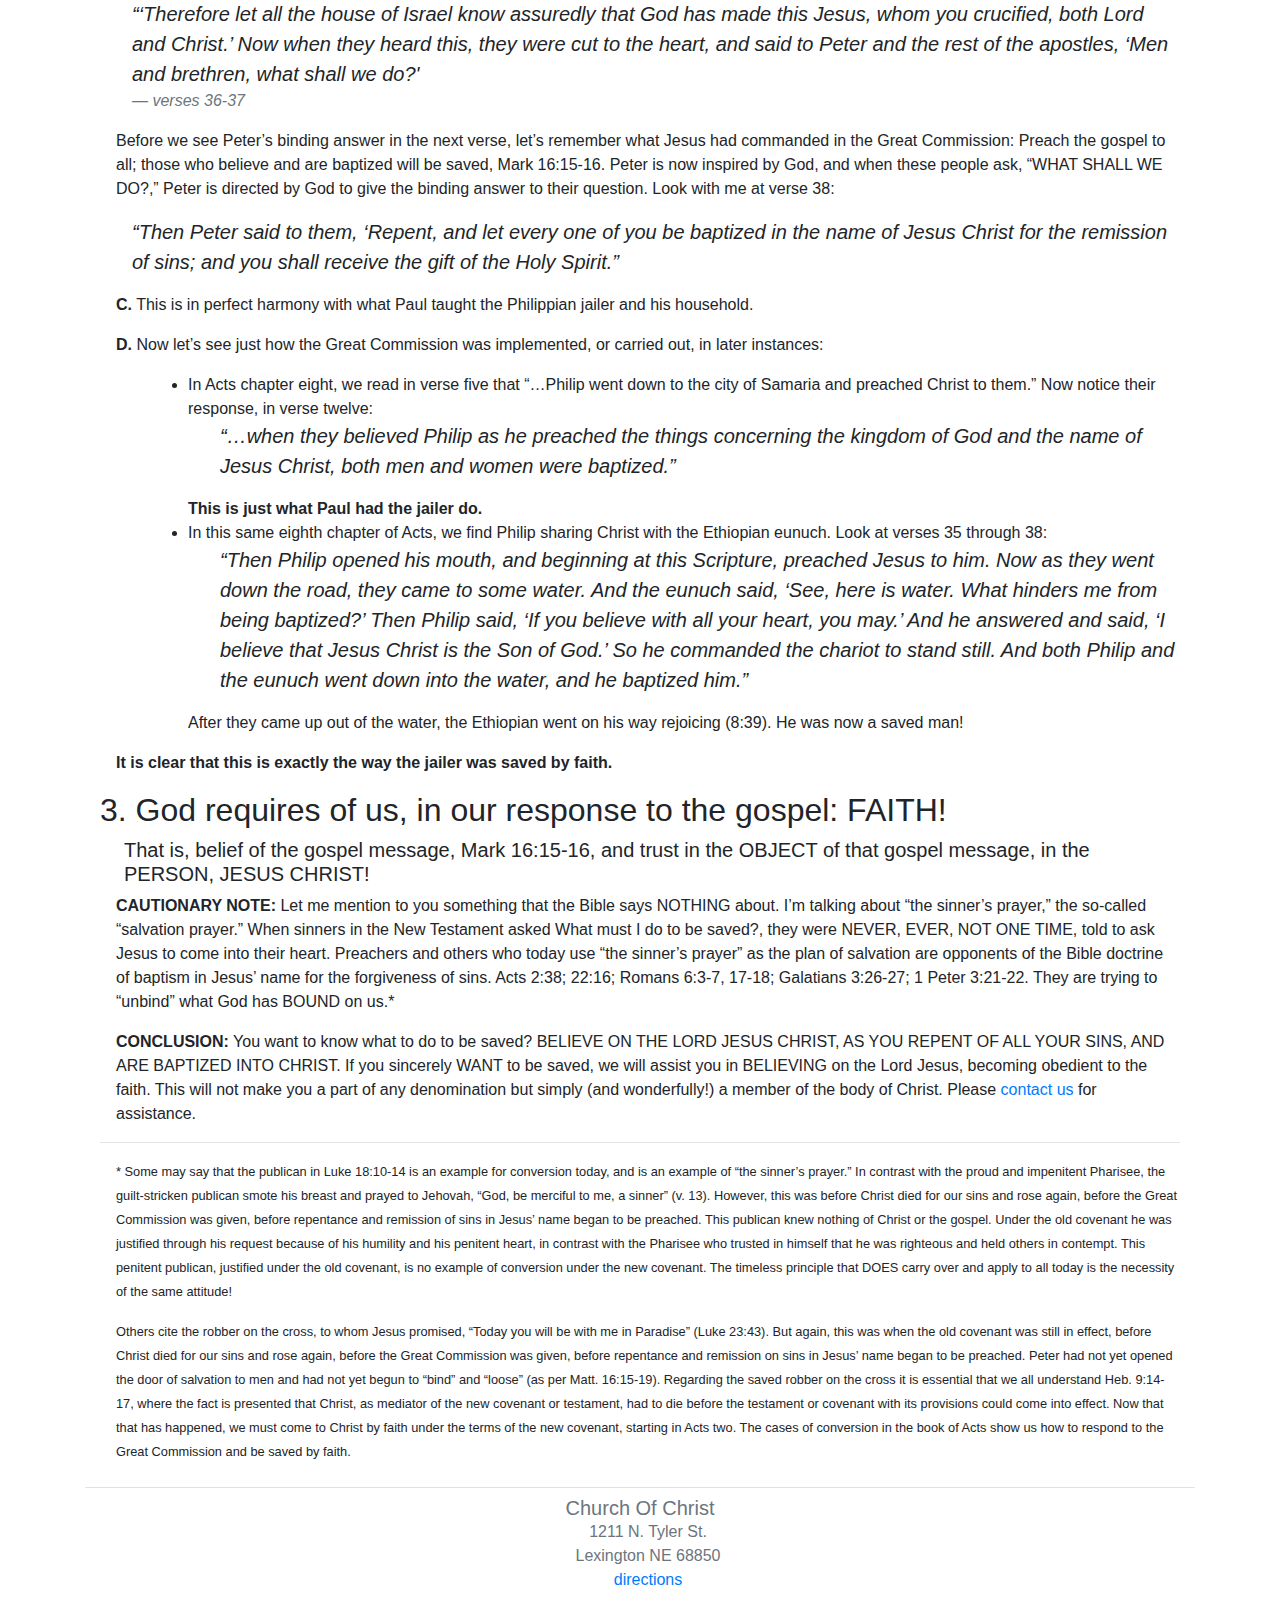
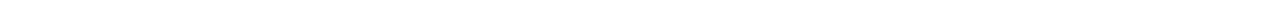
<file: what-we-believe/salvation.html>
<!--this is the default html for every page-->
<!DOCTYPE html>
<html lang="en">
    <head>
        <!--Set up for the page-->
        <meta charset="utf-8">
        <meta http-equiv="X-UA-Compatible" content="IE=edge">
        <meta name="viewport" content="width=device-width, initial-scale=1">
        <!--SEO tags-->
        <meta name="HandheldFriendly" content="True" />
        <meta name="description" content="What must I do to be saved? The most important question ever asked."/>
        <meta name="keywords" content="plan of salvation,how to be saved, freedom from sin, sinners prayer, baptism, should I be baptised,Church doctrine, Church Of Christ teaching"/>
        <meta name="robots" contents="index,follow"/>
        <title>Salvation - Church Of Christ</title>
        <!--Google Analytics-->
        <!-- Global site tag (gtag.js) - Google Analytics -->
        <script async src="https://www.googletagmanager.com/gtag/js?id=UA-67176951-1"></script>
        <script>
            window.dataLayer = window.dataLayer || [];
            function gtag(){dataLayer.push(arguments);}
            gtag('js', new Date());

            gtag('config', 'UA-67176951-1');
        </script>
        <!--favicon information-->
        <link rel="apple-touch-icon" sizes="180x180" href="/apple-touch-icon.png">
        <link rel="icon" type="image/png" sizes="32x32" href="/favicon-32x32.png">
        <link rel="icon" type="image/png" sizes="16x16" href="/favicon-16x16.png">
        <link rel="manifest" href="/site.webmanifest">
        <link rel="mask-icon" href="/safari-pinned-tab.svg" color="#5bbad5">
        <meta name="msapplication-TileColor" content="#da532c">
        <meta name="theme-color" content="#ffffff">

        <!-- Latest compiled and minified CSS -->
        <link rel="stylesheet" href="https://maxcdn.bootstrapcdn.com/bootstrap/4.3.1/css/bootstrap.min.css">

        <!-- jQuery library -->
        <script src="https://ajax.googleapis.com/ajax/libs/jquery/3.4.1/jquery.min.js"></script>

        <!-- Popper JS -->
        <script src="https://cdnjs.cloudflare.com/ajax/libs/popper.js/1.14.7/umd/popper.min.js"></script>

        <!-- Latest compiled JavaScript -->
        <script src="https://maxcdn.bootstrapcdn.com/bootstrap/4.3.1/js/bootstrap.min.js"></script>

        <!--custom css sheet-->
        <link rel="stylesheet" href="../overwrites.css">
        
        
        <!--This is the title that appears on the tab-->
        <title>Church Of Christ</title>
    </head>

    <body>
        <div class="container">
            <!--Navigation bar-->
            <nav class="navbar fixed-top navbar-expand-lg navbar-light bg-light">
                <a class="navbar-brand" href="#">Church Of Christ</a>
                <!--Button to show when collapsed-->
                <button class="navbar-toggler" type="button" data-toggle="collapse" data-target="#navbarToggleTarget" aria-controls="navbarToggleTarget" aria-expanded="false" aria-label="Toggle navigation">
                    <span class="navbar-toggler-icon"></span>
                </button> <!--End Button details-->
                <!--actual menu-->
                <div class="collapse navbar-collapse" id="navbarToggleTarget">
                    <ul class="navbar-nav mr-auto mt-2 mt-lg-0">
                        <li class="nav-item">
                            <a class="nav-link" href="../">Home</a>
                        </li>
                        <li class="nav-item">
                            <a class="nav-link" href="../contact-us.html">Contact Us</a>
                        </li>
                        <li class="nav-item dropdown">
                            <a class="nav-link dropdown-toggle" href="#" id="navbarDropdown" role="button" data-toggle="dropdown" aria-haspopup="true" aria-expanded="false">Bulletin Board</a>

                            <div class="dropdown-menu" aria-labelledby="navbarDropdown">
                                <a class="dropdown-item" href="../bulletin-board/events.html">Events</a>
                                <a class="dropdown-item" href="../bulletin-board/privileges.html">Church Privileges</a>
                            </div>
                        </li>
                        <li class="nav-item dropdown">

                            <a class="nav-link dropdown-toggle active" href="#" id="navbarDropdown" role="button" data-toggle="dropdown" aria-haspopup="true" aria-expanded="false">What We Believe</a>

                            <div class="dropdown-menu" aria-labelledby="navbarDropdown">
                                <a class="dropdown-item active" href="salvation.html">Salvation</a>
                                    <a class="dropdown-item" href="the-lords-supper.html">Communion</a>
                                    <a class="dropdown-item" href="the-holy-spirit.html">Indwelling Of The Holy Spirit</a>
                                    <a class="dropdown-item" href="baptism-of-spirit.html">Baptism Of The Holy Spirit</a>
                                    <a class="dropdown-item" href="the-gifts.html">Gifts Of The Holy Spirit</a>
                                    <a class="dropdown-item" href="the-church.html">The Church</a>
                                    <a class="dropdown-item" href="seventh-day-adventism.html">Seventh Day Adventists</a>
                            </div>
                        </li>
                        <li class="nav-item">
                            <a class="nav-link" href="../puerto-rico.html">Puerto Rico Relief</a>
                        </li>
                    </ul>
                </div> <!--End actual menu-->
            </nav>
                <!--end of Navigation bar-->
            <div class="container">
                <h1>
                    What Must I Do To Be Saved?
                </h1>
                <p><small><em>by Richard H. Snell</em></small></p>
                <blockquote class="blockquote">
                        “Then he [<small>the Philippian jailer</small>] called for a light, ran in, and fell down trembling before Paul and Silas.   And he brought them out and said, ‘Sirs, what must I do to be saved?’   So they said, ‘Believe on the Lord Jesus Christ, and you will be saved, you and your household.’   Then they spoke the word of the Lord to him and to all who were in his house.   And he took them the same hour of the night and washed their stripes.   And immediately he and all his family were baptized.   Now when he had brought them into his house, he set food before them; and he rejoiced, having believed in God with all his household.”
                        <footer class="blockquote-footer">ACTS 16:29-34</footer>
                </blockquote>

                <p>
                    <ul class="list-inline indented-list">
                        <li class="list-inline-item">The <strong>jailer</strong>:</li>   
                        <li class="list-inline-item">asked the <em>right question</em>;</li>
                        <li class="list-inline-item">he asked the <em>right men</em>;</li>   
                        <li class="list-inline-item">he received the <em>right answer</em>;</li>   
                        <li class="list-inline-item">and he made the <em>right response</em>.</li>
                    </ul>
                </p>
                <h4>
                    This MOST IMPORTANT question was asked before, by others:
                </h4>
                <ul class="indented-list">
                    <li> It was asked by the rich young ruler. Luke 18:18-23:
                        <blockquote class="blockquote">
                            “Now a certain ruler asked Him, saying, ‘Good Teacher, what shall I do to inherit eternal life?’ So Jesus said to him, ‘Why do you call Me good? No one is good but One, that is, God. You know the commandments: DO NOT COMMIT ADULTERY, DO NOT MURDER, DO NOT STEAL, DO NOT BEAR FALSE WITNESS, HONOR YOUR FATHER AND YOUR MOTHER.’ And he said, ‘All these things I have kept from my youth.’ So when Jesus heard these things, He said to him, ‘You still lack one thing. Sell all that you have and distribute to the poor, and you will have treasure in heaven; and come, follow Me.’ But when he heard this, he became very sorrowful, for he was very rich.”
                        </blockquote>
                        <p>
                            The question, asked while the old covenant was still in effect, was <em>“What shall I do to inherit eternal life?”</em> And the answer? <em>“Keep the commandments.”</em> Then He told him to get rid of that which stood between him and eternal life (in his case, his love of material wealth), and <em>"Come, follow Me!"</em>
                        </p>
                    </li>
                    <li>
                        This most important question was asked on the day the church of Christ began. Acts 2:36-38: 
                        <blockquote class="blockquote">
                            “‘Therefore let all the house of Israel know assuredly that God has made this Jesus, whom you crucified, both Lord and Christ.’ Now when they heard this, they were cut to the heart, and said to Peter and the rest of the apostles, ‘Men and brethren, what shall we do?’ Then Peter said to them, ‘Repent, and let every one of you be baptized in the name of Jesus Christ for the remission of sins; and you shall receive the gift of the Holy Spirit.’”
                        </blockquote>
                        Their question, asked on the very day that the new covenant was put into effect, and asked after they had come to believe that Jesus is both Lord and Christ (v. 36), was <em>“What shall we do?”</em> The answer from God, given through Peter, was <em>“Repent, and let every one of you be baptized in the name of Jesus Christ for the remission [or forgiveness] of sins.”</em>
                    </li>
                    <li>
                            This most important of all questions was asked also by Saul of Tarsus. Several years after he was saved he was telling some others about his encounter with the Lord. Here is what Saul [now Paul] told them, in Acts 22:10:
                            <blockquote class="blockquote">
                                “And I said, ‘What shall I do, Lord?’ And the Lord said to me, ‘Arise and go into Damascus, and there you will be told all things which are appointed for you to do.’”
                            </blockquote>
                            So the still-unsaved Saul got up and went into the city of Damascus. He now knew assuredly that Jesus is both Lord and Christ, but as we shall see, his sins had not yet been washed away by the blood of Christ. After he had fasted and prayed for three days, a messenger was sent by Jesus--specially chosen by Christ for this very purpose--with the answer to Saul’s question. Let’s go to the 16th verse for that answer:
                            <blockquote class="blockquote">
                                “And now why are you waiting? Arise and be baptized, and wash away your sins, calling on the name of the Lord.”
                            </blockquote>
                        </p>
                    </li>
                </ul>
                <h2>
                    1. Let us REARRANGE the question: “To be saved, what must I do?” Now consider each part:
                </h4>
                <ol>
                    <li>“TO BE SAVED” --- This is every person’s GREATEST NEED!</li>
                    <li>“What MUST” --- It is a necessity, not something optional!</li>
                    <li>“I” --- I myself! Not What must somebody else do?</li>
                    <li> “DO” --- There IS something to be done GOD must tell us! WHAT IS IT?</li>
                </ol>
                <p>
                    Read again ACTS 16:30-34. Paul dealt with this untaught pagan right where he was (considering his background and addressing his level of understanding), telling him, <em>“Believe on the Lord Jesus Christ.”</em>(16:31) 
                </p>
                <p>
                    What is it to BELIEVE on Christ?
                </p>
                <ul>
                    <li>Faith in Christ is ACTIVE, not passive.</li>
                    <li>Faith in Christ is OBEDIENT, not disobedient. Notice the jailer’s response to the instruction by Christ's apostle: 16:32-34.</li>
                </ul>
                <p>
                    To see that disobedience is unbelief, compare Hebrews 3:18-19, 4:1-3, 6, 11 (where God compares the Israelites moving through the wilderness toward the promised land to Christians moving through the wilderness of this world toward the Promised Land of Heaven):
                </p>
                <blockquote class="blockquote">
                    “And to whom did He swear that they would not enter His rest [the promised land, see Deut. 12:9-10], but to those who did not obey? So we see that they could not enter in because of unbelief.”
                </blockquote>
                <p>
                    (Here disobedience and unbelief are shown to be the same thing. And let us read on into chapter four):
                </p>
                <blockquote class="blockquote">
                        “Therefore, since a promise remains [for Christians] of entering His [eternal] rest, let US fear lest any one of YOU should seem to have come short of it. For indeed the good news was preached to US as well as to them; but the word which they heard did not profit THEM, not being mixed with faith in those who heard it. For WE who have <strong>believed</strong> do enter that Rest, . . . . . . . ”
                </blockquote>
                <p>
                        Now notice verse six:
                </p>
                <blockquote class="blockquote">
                        “Since therefore IT REMAINS THAT SOME MUST ENTER IT, and those to whom it was FIRST preached did not enter because of disobedience , ...”
                </blockquote>
                <p>
                    Okay, the word heard by those ancient Israelites in the wilderness was not mixed with FAITH in the hearers, and so they did not enter God’s rest, the promised land, because they DID NOT BELIEVE, being DISOBEDIENT. To be disobedient is to not believe! Now let’s drop down to verse eleven where God gives His conclusion:
                </p>
                <blockquote class="blockquote">
                        “Let US therefore be diligent to enter that Rest, lest anyone fall according to the same example of disobedience.”
                </blockquote>
                <p>
                        Many other Scriptures bring out the fact that God equates UNBELIEF with DISOBEDIENCE, and therefore FAITH with OBEDIENCE. The eleventh chapter of Hebrews is often called the “faith chapter”--but the fact is, the WHOLE BOOK of Hebrews is the “faith BOOK.” And all the way through, it shows the necessity of expressing FAITH in OBEDIENCE. So when the apostle Paul told the untaught jailer to believe in the Lord Jesus, this in no way ruled out the necessity of “the obedience of faith” (see Rom. 1:5; 16:26; 1 Pet. 1:2). Now let's consider the second point:
                </p>
                <h2>
                    2. To be saved, every person must properly respond to what is taught in the GREAT COMMISSION:
                </h2>
                <blockquote class="blockquote">
                        The risen LORD said, “All authority hath been given unto Me in heaven and on earth. Go ye therefore and make disciples of all the nations, baptizing them into the name of the Father and of the Son and of the Holy Spirit, teaching them to observe all things that I have commanded you; and lo, I am with you always, even unto to the end of the age.”
                        <footer class="blockquote-footer">Matthew 28:19-20 (<abbr title="American Standard Version">ASV</abbr></footer>
                </blockquote>
                <blockquote class="blockquote">
                    “And He said to them, ‘Go into all the world and preach the gospel to every creature. He who believes and is baptized will be saved; but he who does not believe will be condemned.’” <footer class="blockquote-footer"> Mark 16:15-16</footer>
                </blockquote>
                <p>
                    <strong>A.</strong> This Great Commission was given to His disciples after Jesus’ resurrection from the dead and just before He ascended into Heaven. Now let’s see how the Great Commission was IMPLEMENTED, or OBEYED, or CARRIED OUT. Christ had told the apostles to return to Jerusalem and await the coming of the Holy Spirit, and that at that time, when He came, they would BEGIN to preach repentance and remission of sins in His name (Luke 24:47-49). <em>Read those verses. It is extremely important to mark WHERE and WHEN this would begin!</em>
                </p>
                <p>
                    Earlier in Christ’s ministry, before He was crucified to reconcile us to God with His shed blood, He promised to give to Peter “the keys of the kingdom,” meaning that it would be Peter who would open the door of salvation to all us lost sinners. Look with me at Matthew 16:15-19, where Jesus asked,
                </p>
                <blockquote class="blockquote">
                        “‘But who do you say that I am?’ Simon Peter answered and said, ‘You are the Christ, the Son of the living God.’ Jesus answered and said to him, ‘Blessed are you, Simon Bar-Jonah, for flesh and blood has not revealed this to you, but My Father who is in heaven. And I also say to you that you are Peter, and on this rock” --and by “this rock” Jesus meant the truth Peter had just confessed, that Jesus is the Christ, the Son of the living God--“on this rock I will build My church, and the gates of Hades shall not prevail against it. And I will give you the keys of the kingdom of heaven, and whatever you bind on earth will be bound in heaven, and whatever you loose on earth will be loosed in heaven.’”
                </blockquote>
                <p>
                        So after Christ ascended, Peter and the other apostles obediently returned to Jerusalem and waited ten days. Then on the Day of Pentecost (Acts two) the promised Holy Spirit came, and on THAT DAY Peter was to bind on earth what God requires for salvation, and beginning on that day Peter was also to loose, or unbind, some things that had been (up until then, in the old covenant) binding on people. On that historic day Peter was to preach for the very first time the good news that Jesus died for our sins, was buried, and was resurrected from the dead. On that day Peter must exactly follow what Christ said in the Great Commission. That was where and when forgiveness of sins in Jesus' name would begin to be preached.
                </p>
                <p>
                    <strong>B.</strong> So let’s go to Acts chapter two where Peter is preaching this good news! Peter has presented the evidence for his case, and now we discover what he said in his conclusion. Let’s “listen in” to what Peter says in Acts 2:36, and to what happened next:
                </p>
                <blockquote class="blockquote">
                        “‘Therefore let all the house of Israel know assuredly that God has made this Jesus, whom you crucified, both Lord and Christ.’ Now when they heard this, they were cut to the heart, and said to Peter and the rest of the apostles, ‘Men and brethren, what shall we do?' <footer class="blockquote-footer">verses 36-37</footer>
                </blockquote>
                <p>
                        Before we see Peter’s binding answer in the next verse, let’s remember what Jesus had commanded in the Great Commission: Preach the gospel to all; those who believe and are baptized will be saved, Mark 16:15-16. Peter is now inspired by God, and when these people ask, “WHAT SHALL WE DO?,” Peter is directed by God to give the binding answer to their question. Look with me at verse 38:
                </p>
                <blockquote class="blockquote">
                        “Then Peter said to them, ‘Repent, and let every one of you be baptized in the name of Jesus Christ for the remission of sins; and you shall receive the gift of the Holy Spirit.”
                </blockquote>
                <p>
                    <strong>C.</strong> This is in perfect harmony with what Paul taught the Philippian jailer and his household.
                </p>
                <p>
                    <strong>D.</strong> Now let’s see just how the Great Commission was implemented, or carried out, in later instances:
                </p>
                <div class="pl-5">
                    <ul>
                        <li>
                            In Acts chapter eight, we read in verse five that “…Philip went down to the city of Samaria and preached Christ to them.” Now notice their response, in verse twelve:
                            <blockquote class="blockquote">
                                “…when they believed Philip as he preached the things concerning the kingdom of God and the name of Jesus Christ, both men and women were baptized.”
                            </blockquote>
                            <strong>This is just what Paul had the jailer do.</strong>
                        </li>
                        <li>
                            In this same eighth chapter of Acts, we find Philip sharing Christ with the Ethiopian eunuch. Look at verses 35 through 38: 
                            <blockquote class="blockquote">
                                “Then Philip opened his mouth, and beginning at this Scripture, preached Jesus to him. Now as they went down the road, they came to some water. And the eunuch said, ‘See, here is water. What hinders me from being baptized?’ Then Philip said, ‘If you believe with all your heart, you may.’ And he answered and said, ‘I believe that Jesus Christ is the Son of God.’ So he commanded the chariot to stand still. And both Philip and the eunuch went down into the water, and he baptized him.”
                            </blockquote>
                            After they came up out of the water, the Ethiopian went on his way rejoicing (8:39). He was now a saved man!
                        </li>
                    </ul>
                </div>
                <p>
                    <strong>It is clear that this is exactly the way the jailer was saved by faith.</strong>
                </p>
                <h2>3. God requires of us, in our response to the gospel: FAITH!</h2>
                <h5 class="pl-4">That is, belief of the gospel message, Mark 16:15-16, and trust in the OBJECT of that gospel message, in the PERSON, JESUS CHRIST!</h6>
                <p>
                    <strong>CAUTIONARY NOTE:</strong> Let me mention to you something that the Bible says NOTHING about. I’m talking about “the sinner’s prayer,” the so-called “salvation prayer.” When sinners in the New Testament asked What must I do to be saved?, they were NEVER, EVER, NOT ONE TIME, told to ask Jesus to come into their heart. Preachers and others who today use “the sinner’s prayer” as the plan of salvation are opponents of the Bible doctrine of baptism in Jesus’ name for the forgiveness of sins. Acts 2:38; 22:16; Romans 6:3-7, 17-18; Galatians 3:26-27; 1 Peter 3:21-22. They are trying to “unbind” what God has BOUND on us.*
                </p>
                <p>
                    <strong>CONCLUSION:</strong> You want to know what to do to be saved? BELIEVE ON THE LORD JESUS CHRIST, AS YOU REPENT OF ALL YOUR SINS, AND ARE BAPTIZED INTO CHRIST. If you sincerely WANT to be saved, we will assist you in BELIEVING on the Lord Jesus, becoming obedient to the faith. This will not make you a part of any denomination but simply (and wonderfully!) a member of the body of Christ. Please <a href="../contact-us.html">contact us</a> for assistance.
                </p>
                <hr>
                <p>
                        <small>* Some may say that the publican in Luke 18:10-14 is an example for conversion today, and is an example of “the sinner’s prayer.” In contrast with the proud and impenitent Pharisee, the guilt-stricken publican smote his breast and prayed to Jehovah, “God, be merciful to me, a sinner” (v. 13). However, this was before Christ died for our sins and rose again, before the Great Commission was given, before repentance and remission of sins in Jesus’ name began to be preached. This publican knew nothing of Christ or the gospel. Under the old covenant he was justified through his request because of his humility and his penitent heart, in contrast with the Pharisee who trusted in himself that he was righteous and held others in contempt. This penitent publican, justified under the old covenant, is no example of conversion under the new covenant. The timeless principle that DOES carry over and apply to all today is the necessity of the same attitude!</small>
                </p>
                <p>
                        <small>Others cite the robber on the cross, to whom Jesus promised, “Today you will be with me in Paradise” (Luke 23:43). But again, this was when the old covenant was still in effect, before Christ died for our sins and rose again, before the Great Commission was given, before repentance and remission on sins in Jesus’ name began to be preached. Peter had not yet opened the door of salvation to men and had not yet begun to “bind” and “loose” (as per Matt. 16:15-19). Regarding the saved robber on the cross it is essential that we all understand Heb. 9:14-17, where the fact is presented that Christ, as mediator of the new covenant or testament, had to die before the testament or covenant with its provisions could come into effect. Now that that has happened, we must come to Christ by faith under the terms of the new covenant, starting in Acts two. The cases of conversion in the book of Acts show us how to respond to the Great Commission and be saved by faith.</small>
                </p>
            </div> <!--end page content-->
            <footer class="mt-4 pt-2 border-top footer">
                <div class="container text-center">
                        <h5 class="text-muted" style="margin-bottom: 0;">Church Of Christ</h5>
                        <p style="margin-bottom: 0;" class="text-muted">1211 N. Tyler St.</p>
                        <p style="margin-bottom: 0;" class="text-muted">Lexington NE 68850</p>
                        <p>
                            <a href="https://goo.gl/maps/QAwLvunPYiD8wUVw9">directions</a>
                        </p>
                    </div>
                </div>
            </footer>
        </div><!--entire view-->
    </body>
</html>
</file>
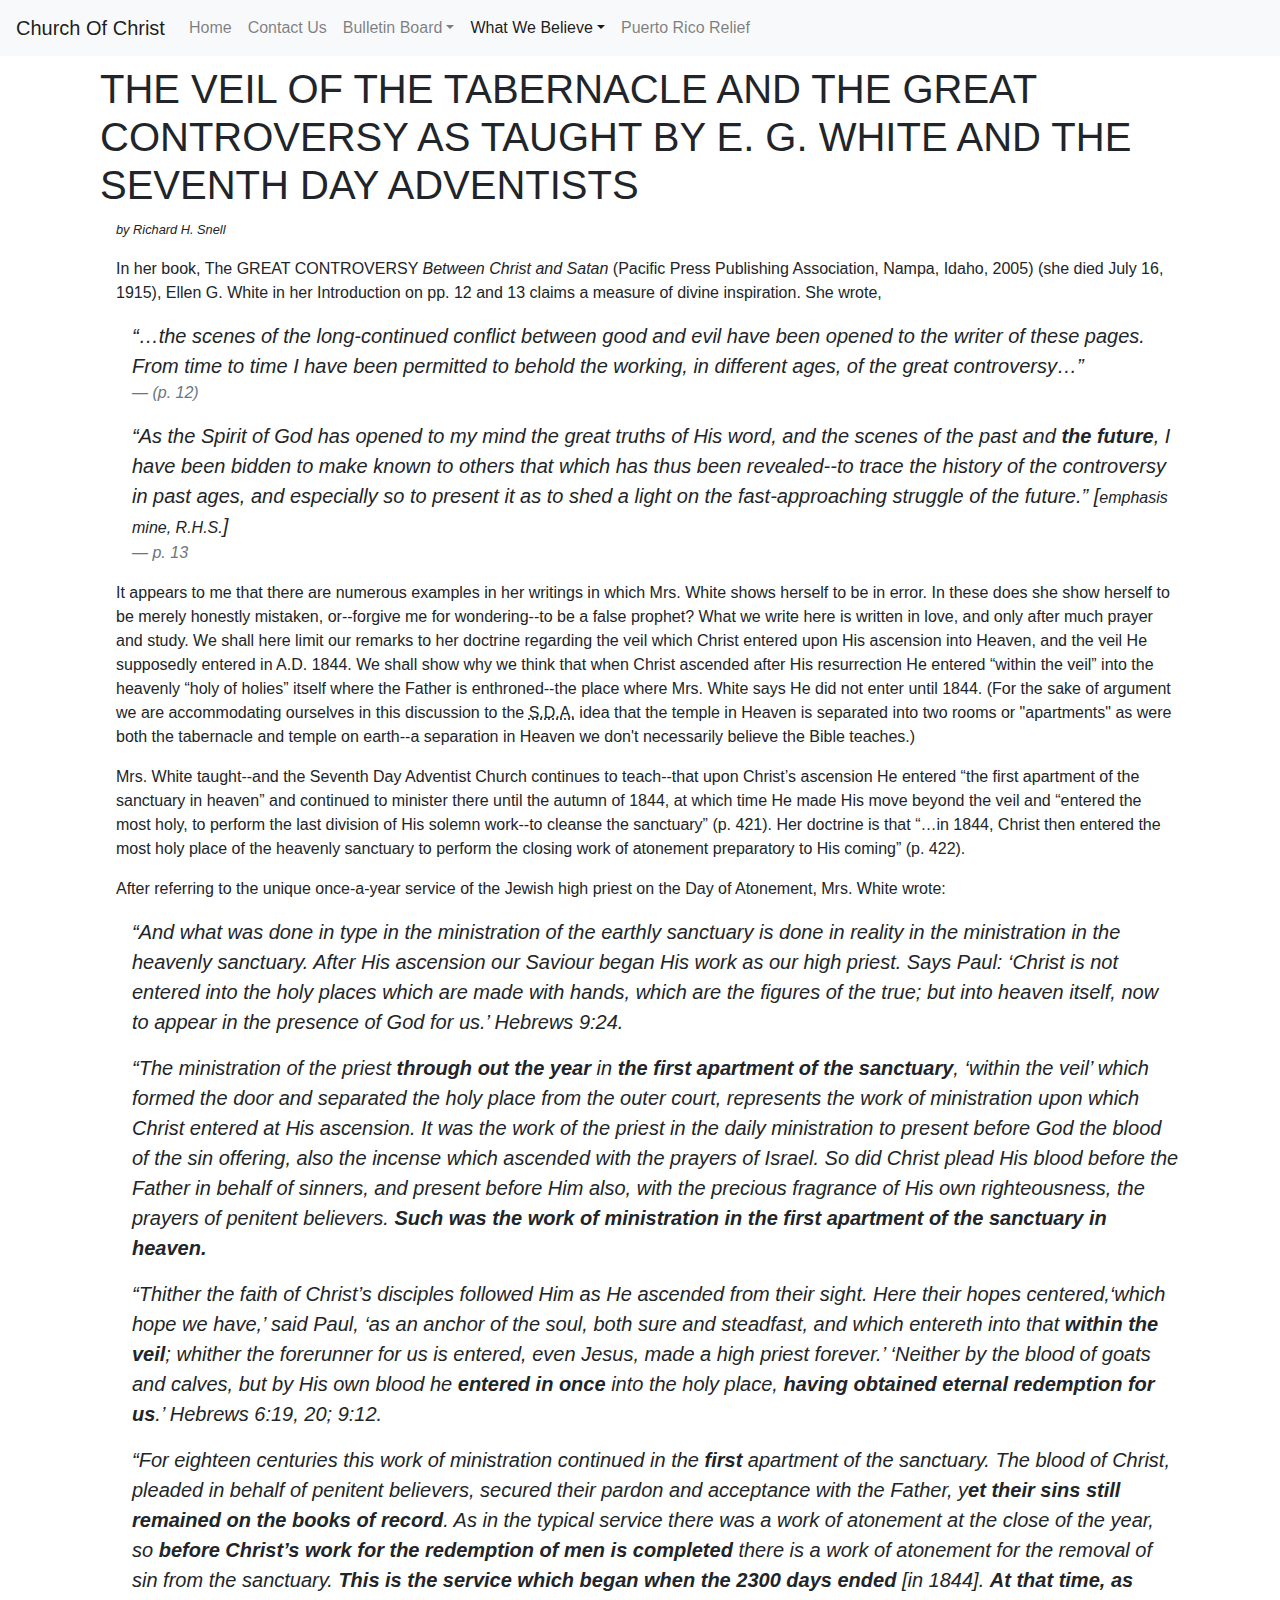
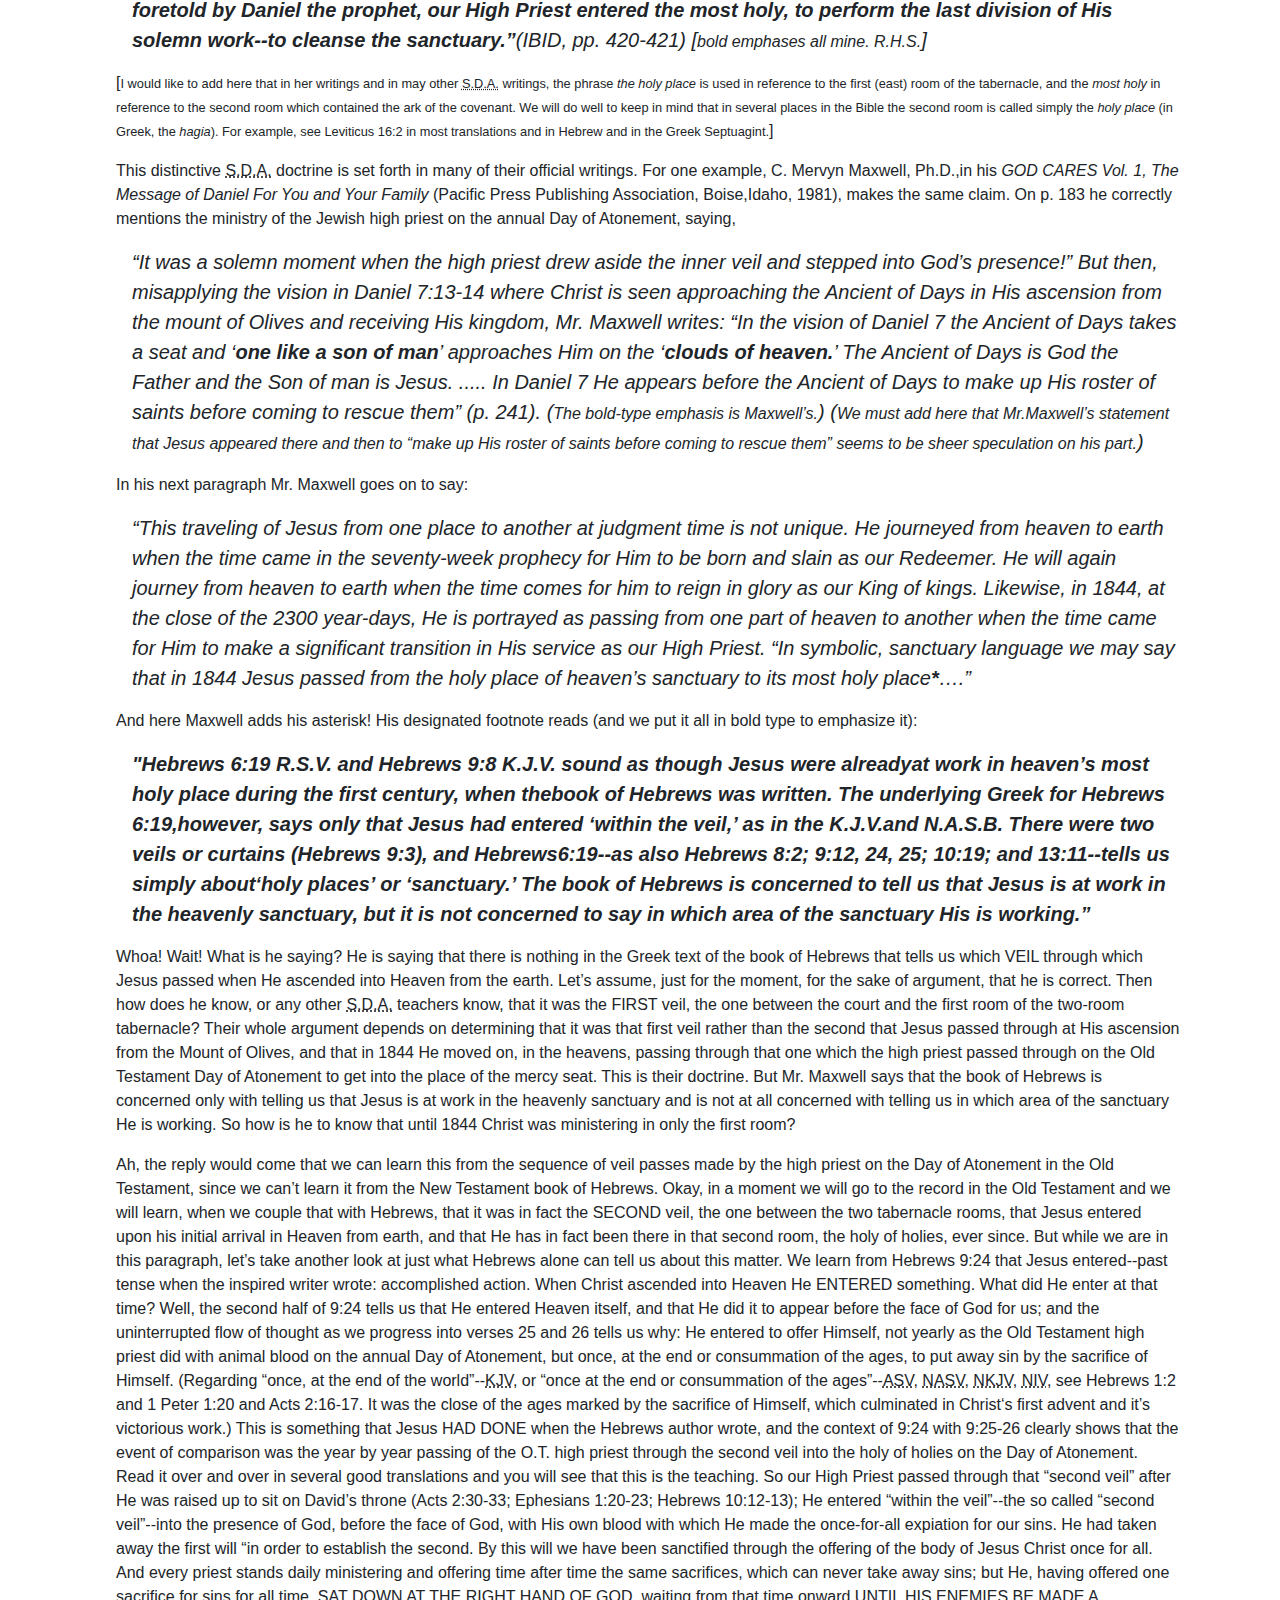
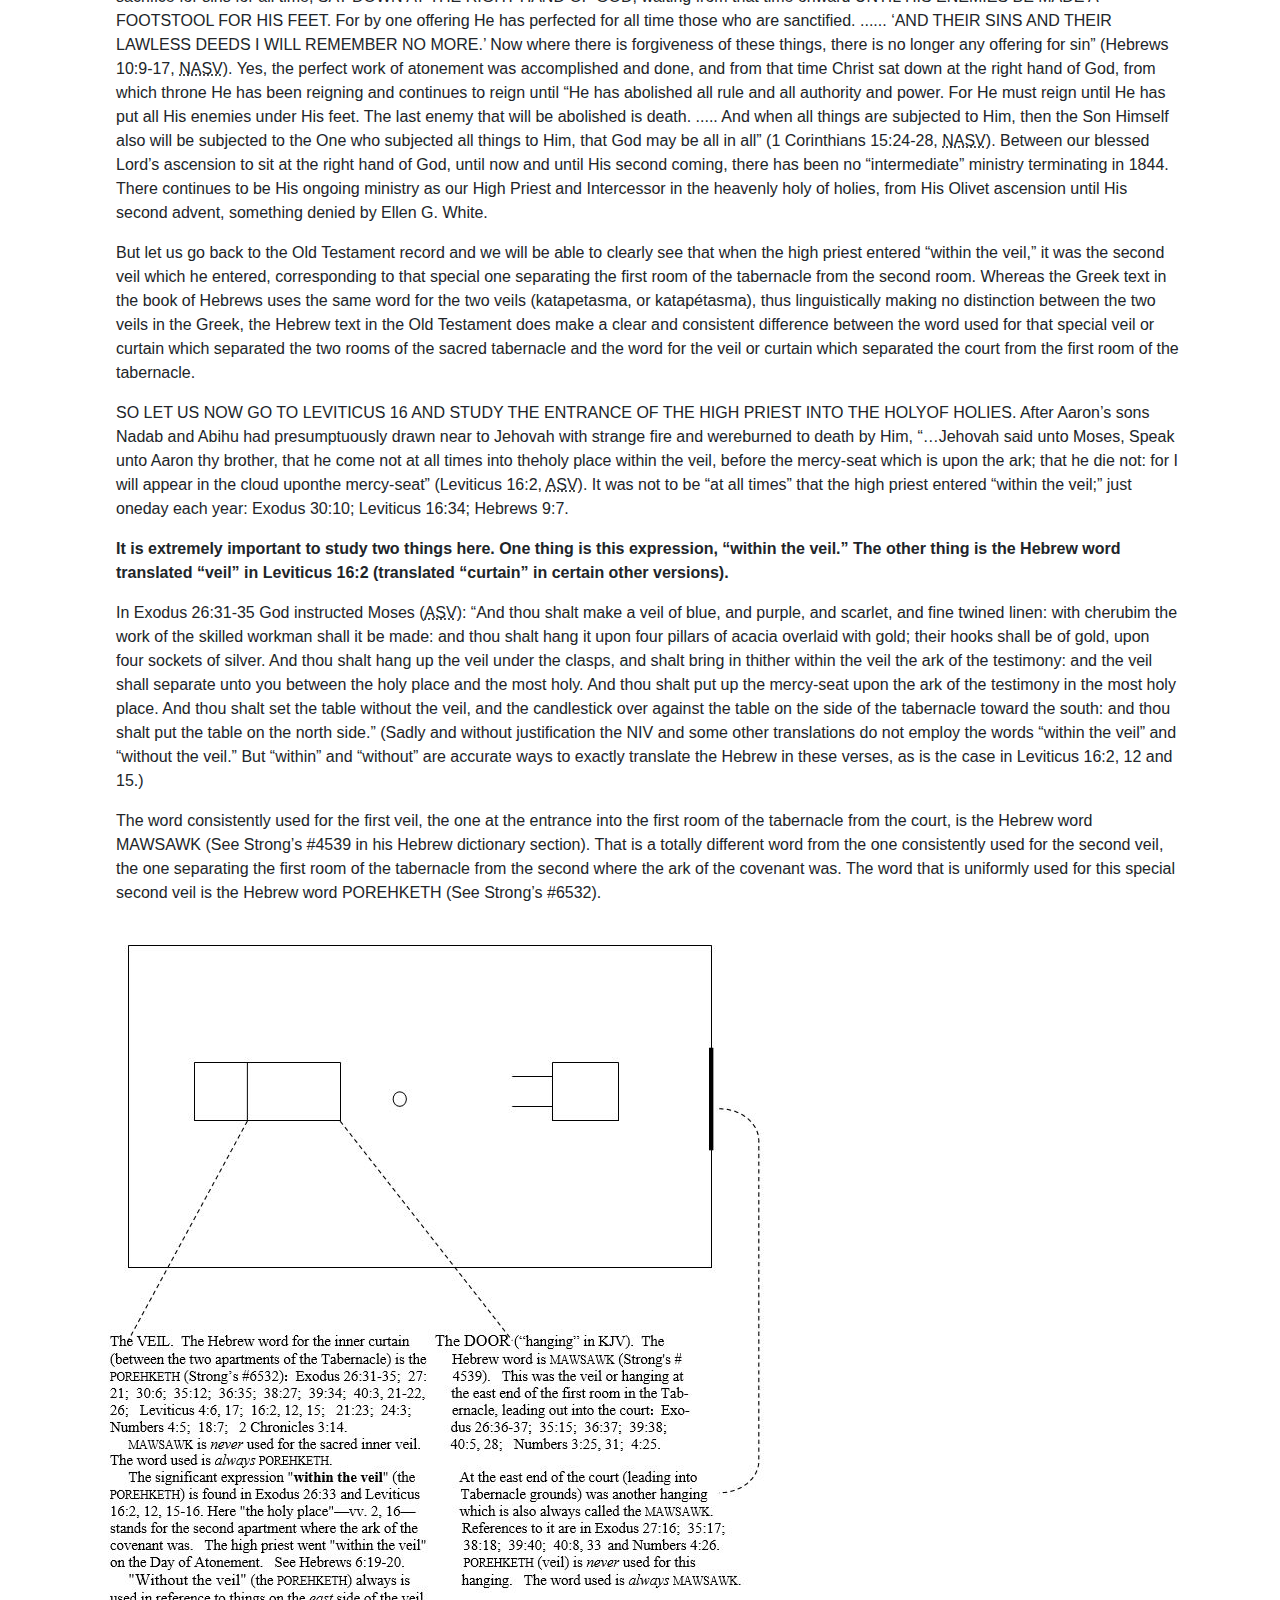
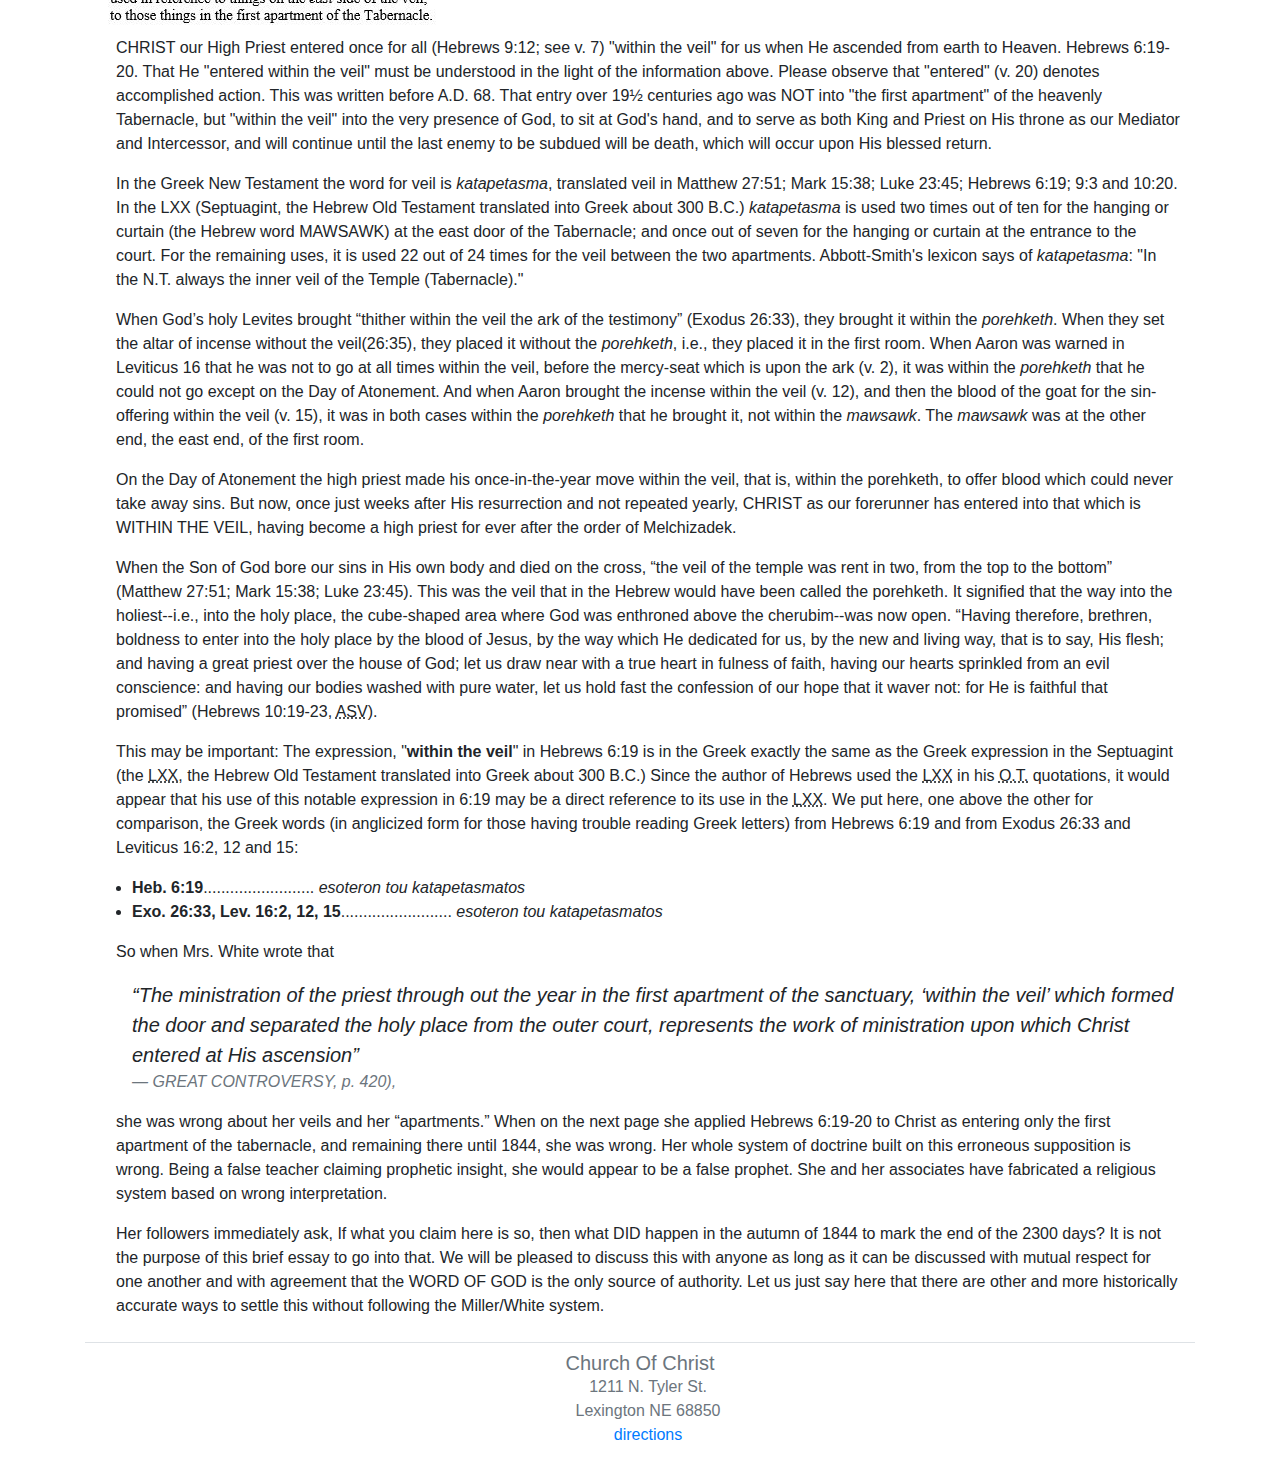
<file: what-we-believe/seventh-day-adventism.html>
<!--this is the default html for every page-->
<!DOCTYPE html>
<html lang="en">
    <head>
        <!--Set up for the page-->
        <meta charset="utf-8">
        <meta http-equiv="X-UA-Compatible" content="IE=edge">
        <meta name="viewport" content="width=device-width, initial-scale=1">
        <meta name="HandheldFriendly" content="True" />
        <!--SEO tags-->
        <meta name="HandheldFriendly" content="True" />
        <meta name="description" content="The veil of the tabernacle and the great controversy as taught by E.G. White and the Seventh Day Adventists"/>
        <meta name="keywords" content="Veil of the tabernacle, Seventh Day Adventists, Church doctrine, Church Of Christ teaching"/>
        <meta name="robots" contents="index,follow"/>
        <title>The veil of the tabernacle and the great controversy as taught by E.G. White and the Seventh Day Adventists - Church Of Christ</title>
        <!--Google Analytics-->
        <!-- Global site tag (gtag.js) - Google Analytics -->
        <script async src="https://www.googletagmanager.com/gtag/js?id=UA-67176951-1"></script>
        <script>
            window.dataLayer = window.dataLayer || [];
            function gtag(){dataLayer.push(arguments);}
            gtag('js', new Date());

            gtag('config', 'UA-67176951-1');
        </script>
        <!--favicon information-->
        <link rel="apple-touch-icon" sizes="180x180" href="/apple-touch-icon.png">
        <link rel="icon" type="image/png" sizes="32x32" href="/favicon-32x32.png">
        <link rel="icon" type="image/png" sizes="16x16" href="/favicon-16x16.png">
        <link rel="manifest" href="/site.webmanifest">
        <link rel="mask-icon" href="/safari-pinned-tab.svg" color="#5bbad5">
        <meta name="msapplication-TileColor" content="#da532c">
        <meta name="theme-color" content="#ffffff">

        <!-- Latest compiled and minified CSS -->
        <link rel="stylesheet" href="https://maxcdn.bootstrapcdn.com/bootstrap/4.3.1/css/bootstrap.min.css">

        <!-- jQuery library -->
        <script src="https://ajax.googleapis.com/ajax/libs/jquery/3.4.1/jquery.min.js"></script>

        <!-- Popper JS -->
        <script src="https://cdnjs.cloudflare.com/ajax/libs/popper.js/1.14.7/umd/popper.min.js"></script>

        <!-- Latest compiled JavaScript -->
        <script src="https://maxcdn.bootstrapcdn.com/bootstrap/4.3.1/js/bootstrap.min.js"></script>

        <!--custom css sheet-->
        <link rel="stylesheet" href="../overwrites.css">
        
        
        <!--This is the title that appears on the tab-->
        <title>Church Of Christ</title>
    </head>

    <body>
        <div class="container">
            <!--Navigation bar-->
            <nav class="navbar fixed-top navbar-expand-lg navbar-light bg-light">
                <a class="navbar-brand" href="#">Church Of Christ</a>
                <!--Button to show when collapsed-->
                <button class="navbar-toggler" type="button" data-toggle="collapse" data-target="#navbarToggleTarget" aria-controls="navbarToggleTarget" aria-expanded="false" aria-label="Toggle navigation">
                    <span class="navbar-toggler-icon"></span>
                </button> <!--End Button details-->
                <!--actual menu-->
                <div class="collapse navbar-collapse" id="navbarToggleTarget">
                    <ul class="navbar-nav mr-auto mt-2 mt-lg-0">
                        <li class="nav-item">
                            <a class="nav-link" href="../">Home</a>
                        </li>
                        <li class="nav-item">
                            <a class="nav-link" href="../contact-us.html">Contact Us</a>
                        </li>
                        <li class="nav-item dropdown">
                            <a class="nav-link dropdown-toggle" href="#" id="navbarDropdown" role="button" data-toggle="dropdown" aria-haspopup="true" aria-expanded="false">Bulletin Board</a>

                            <div class="dropdown-menu" aria-labelledby="navbarDropdown">
                                <a class="dropdown-item" href="../bulletin-board/events.html">Events</a>
                                <a class="dropdown-item" href="../bulletin-board/privileges.html">Church Privileges</a>
                            </div>
                        </li>
                        <li class="nav-item dropdown">

                            <a class="nav-link dropdown-toggle active" href="#" id="navbarDropdown" role="button" data-toggle="dropdown" aria-haspopup="true" aria-expanded="false">What We Believe</a>

                            <div class="dropdown-menu" aria-labelledby="navbarDropdown">
                                <a class="dropdown-item" href="salvation.html">Salvation</a>
                                    <a class="dropdown-item" href="the-lords-supper.html">Communion</a>
                                    <a class="dropdown-item" href="the-holy-spirit.html">Indwelling Of The Holy Spirit</a>
                                    <a class="dropdown-item" href="baptism-of-spirit.html">Baptism Of The Holy Spirit</a>
                                    <a class="dropdown-item" href="the-gifts.html">Gifts Of The Holy Spirit</a>
                                    <a class="dropdown-item" href="the-church.html">The Church</a>
                                    <a class="dropdown-item active" href="seventh-day-adventism.html">Seventh Day Adventists</a>
                            </div>
                        </li>
                        <li class="nav-item">
                            <a class="nav-link" href="../puerto-rico.html">Puerto Rico Relief</a>
                        </li>
                    </ul>
                </div> <!--End actual menu-->
            </nav>
                <!--end of Navigation bar-->
            <div class="container">
                <h1>
                    THE VEIL OF THE TABERNACLE AND THE GREAT CONTROVERSY AS TAUGHT BY E. G. WHITE AND THE SEVENTH DAY ADVENTISTS
                </h1>
                <p><small><em>by Richard H. Snell</em></small></p>
                <p>
                    In her book, The GREAT CONTROVERSY <em>Between Christ and Satan</em> (Pacific Press Publishing Association, Nampa, Idaho, 2005) (she died July 16, 1915), Ellen G. White in her Introduction on pp. 12 and 13 claims a measure of divine inspiration. She wrote, 
                </p>
                <blockquote class="blockquote">
                    “…the scenes of the long-continued conflict between good and evil have been opened to the writer of these pages. From time to time I have been permitted to behold the working, in different ages, of the great controversy…” <footer class="blockquote-footer">(p. 12)</footer>
                </blockquote>
                 <blockquote class="blockquote">
                    “As the Spirit of God has opened to my mind the great truths of His word, and the scenes of the past and <strong>the future</strong>, I have been bidden to make known to others that which has thus been revealed--to trace the history of the controversy in past ages, and especially so to present it as to shed a light on the fast-approaching struggle of the future.” [<small>emphasis mine, R.H.S.</small>] <footer class="blockquote-footer">p. 13</footer>
                 </blockquote>
                <p>
                    It appears to me that there are numerous examples in her writings in which Mrs. White shows herself to be in error. In these does she show herself to be merely honestly mistaken, or--forgive me for wondering--to be a false prophet? What we write here is written in love, and only after much prayer and study. We shall here limit our remarks to her doctrine regarding the veil which Christ entered upon His ascension into Heaven, and the veil He supposedly entered in A.D. 1844. We shall show why we think that when Christ ascended after His resurrection He entered “within the veil” into the heavenly “holy of holies” itself where the Father is enthroned--the place where Mrs. White says He did not enter until 1844. (For the sake of argument we are accommodating ourselves in this discussion to the <abbr title="Seventh Day Adventist">S.D.A.</abbr> idea that the temple in Heaven is separated into two rooms or "apartments" as were both the tabernacle and temple on earth--a separation in Heaven we don't necessarily believe the Bible teaches.)
                </p>
                <p>
                    Mrs. White taught--and the Seventh Day Adventist Church continues to teach--that upon Christ’s ascension He entered “the first apartment of the sanctuary in heaven” and continued to minister there until the autumn of 1844, at which time He made His move beyond the veil and “entered the most holy, to perform the last division of His solemn work--to cleanse the sanctuary” (p. 421). Her doctrine is that “…in 1844, Christ then entered the most holy place of the heavenly sanctuary to perform the closing work of atonement preparatory to His coming” (p. 422).
                </p>
                <p>
                    After referring to the unique once-a-year service of the Jewish high priest on the Day of Atonement, Mrs. White wrote: 
                </p>
                <blockquote class="blockquote">
                    “And what was done in type in the ministration of the earthly sanctuary is done in reality in the ministration in the heavenly sanctuary. After His ascension our Saviour began His work as our high priest. Says Paul: ‘Christ is not entered into the holy places which are made with hands, which are the figures of the true; but into heaven itself, now to appear in the presence of God for us.’ Hebrews 9:24.
                </blockquote>
                <blockquote class="blockquote">
                    “The ministration of the priest <strong>through out the year</strong> in <strong>the first apartment of the sanctuary</strong>, ‘<em>within the veil</em>’ which formed the door and separated the holy place from the outer court, represents the work of ministration upon which Christ entered at His ascension. It was the work of the priest in the daily ministration to present before God the blood of the sin offering, also the incense which ascended with the prayers of Israel. So did Christ plead His blood before the Father in behalf of sinners, and present before Him also, with the precious fragrance of His own righteousness, the prayers of penitent believers. <strong>Such was the work of ministration in the first apartment of the sanctuary in heaven.</strong>
                </blockquote>
                <blockquote class="blockquote">
                    “Thither the faith of Christ’s disciples followed Him as He ascended from their sight. Here their hopes centered,‘which hope we have,’ said Paul, ‘as an anchor of the soul, both sure and steadfast, and which entereth into that <strong>within the veil</strong>; whither the forerunner for us is entered, even Jesus, made a high priest forever.’ ‘Neither by the blood of goats and calves, but by His own blood he <strong>entered in once</strong> into the holy place, <strong>having obtained eternal redemption for us</strong>.’ Hebrews 6:19, 20; 9:12.
                </blockquote>
                <blockquote class="blockquote">
                    “For eighteen centuries this work of ministration continued in the <strong>first</strong> apartment of the sanctuary. The blood of Christ, pleaded in behalf of penitent believers, secured their pardon and acceptance with the Father, y<strong>et their sins still remained on the books of record</strong>. As in the typical service there was a work of atonement at the close of the year, so <strong>before Christ’s work for the redemption of men is completed</strong> there is a work of atonement for the removal of sin from the sanctuary. <strong>This is the service which began when the 2300 days ended</strong> [in 1844]. <strong>At that time, as foretold by Daniel the prophet, our High Priest entered the most holy, to perform the last division of His solemn work--to cleanse the sanctuary.”</strong>(IBID, pp. 420-421) [<small>bold emphases all mine. R.H.S.</small>]
                </blockquote>
                <p>
                    [<small>I would like to add here that in her writings and in may other <abbr title="Seventh Day Adventist">S.D.A.</abbr> writings, the phrase <em>the holy place</em> is used in reference to the first (east) room of the tabernacle, and the <em>most holy</em> in reference to the second room which contained the ark of the covenant. We will do well to keep in mind that in several places in the Bible the second room is called simply the <em>holy place</em> (in Greek, the <em>hagia</em>). For example, see Leviticus 16:2 in most translations and in Hebrew and in the Greek Septuagint.</small>]
                </p>
                <p>
                    This distinctive <abbr title="Seventh Day Adventist">S.D.A.</abbr> doctrine is set forth in many of their official writings. For one example, C. Mervyn Maxwell, Ph.D.,in his <em>GOD CARES Vol. 1, The Message of Daniel For You and Your Family</em> (Pacific Press Publishing Association, Boise,Idaho, 1981), makes the same claim. On p. 183 he correctly mentions the ministry of the Jewish high priest on the annual Day of Atonement, saying, 
                </p>
                <blockquote class="blockquote">
                    “It was a solemn moment when the high priest drew aside the inner veil and stepped into God’s presence!” But then, misapplying the vision in Daniel 7:13-14 where Christ is seen approaching the Ancient of Days in His ascension from the mount of Olives and receiving His kingdom, Mr. Maxwell writes: “In the vision of Daniel 7 the Ancient of Days takes a seat and ‘<strong>one like a son of man</strong>’ approaches Him on the ‘<strong>clouds of heaven.</strong>’ The Ancient of Days is God the Father and the Son of man is Jesus. ..... In Daniel 7 He appears before the Ancient of Days to make up His roster of saints before coming to rescue them” (p. 241). (<small>The bold-type emphasis is Maxwell’s.</small>) (<small>We must add here that Mr.Maxwell’s statement that Jesus appeared there and then to “make up His roster of saints before coming to rescue them” seems to be sheer speculation on his part.</small>)
                </blockquote>
                <p>
                    In his next paragraph Mr. Maxwell goes on to say: 
                </p>
                <blockquote class="blockquote">
                    “This traveling of Jesus from one place to another at judgment time is not unique. He journeyed from heaven to earth when the time came in the seventy-week prophecy for Him to be born and slain as our Redeemer. He will again journey from heaven to earth when the time comes for him to reign in glory as our King of kings. Likewise, in 1844, at the close of the 2300 year-days, He is portrayed as passing from one part of heaven to another when the time came for Him to make a significant transition in His service as our High Priest. “In symbolic, sanctuary language we may say that in 1844 Jesus passed from the holy place of heaven’s sanctuary to its most holy place<strong>*</strong>….”
                </blockquote>
                <p>
                And here Maxwell adds his asterisk! His designated footnote reads (and we put it all in bold type to emphasize it):
                </p>
                <blockquote class="blockquote">
                    <strong>"Hebrews 6:19 R.S.V. and Hebrews 9:8 K.J.V. sound as though Jesus were alreadyat work in heaven’s most holy place during the first century, when thebook of Hebrews was written. The underlying Greek for Hebrews 6:19,however, says only that Jesus had entered ‘within the veil,’ as in the K.J.V.and N.A.S.B. There were two veils or curtains (Hebrews 9:3), and Hebrews6:19--as also Hebrews 8:2; 9:12, 24, 25; 10:19; and 13:11--tells us simply about‘holy places’ or ‘sanctuary.’ The book of Hebrews is concerned to tell us that Jesus is at work in the heavenly sanctuary, but it is not concerned to say in which area of the sanctuary His is working.”</strong>
                </blockquote>
                <p>
                        Whoa! Wait! What is he saying? He is saying that there is nothing in the Greek text of the book of Hebrews that tells us which VEIL through which Jesus passed when He ascended into Heaven from the earth. Let’s assume, just for the moment, for the sake of argument, that he is correct. Then how does he know, or any other <abbr title="Seventh Day Adventist">S.D.A.</abbr> teachers know, that it was the FIRST veil, the one between the court and the first room of the two-room tabernacle? Their whole argument depends on determining that it was that first veil rather than the second that Jesus passed through at His ascension from the Mount of Olives, and that in 1844 He moved on, in the heavens, passing through that one which the high priest passed through on the Old Testament Day of Atonement to get into the place of the mercy seat. This is their doctrine. But Mr. Maxwell says that the book of Hebrews is concerned only with telling us that Jesus is at work in the heavenly sanctuary and is not at all concerned with telling us in which area of the sanctuary He is working. So how is he to know that until 1844 Christ was ministering in only the first room?  
                </p>
                <p>
                        Ah, the reply would come that we can learn this from the sequence of veil passes made by the high priest on the Day of Atonement in the Old Testament, since we can’t learn it from the New Testament book of Hebrews. Okay, in a moment we will go to the record in the Old Testament and we will learn, when we couple that with Hebrews, that it was in fact the SECOND veil, the one between the two tabernacle rooms, that Jesus entered upon his initial arrival in Heaven from earth, and that He has in fact been there in that second room, the holy of holies, ever since. But while we are in this paragraph, let’s take another look at just what Hebrews alone can tell us about this matter. We learn from Hebrews 9:24 that Jesus entered--past tense when the inspired writer wrote: accomplished action. When Christ ascended into Heaven He ENTERED something. What did He enter at that time? Well, the second half of 9:24 tells us that He entered Heaven itself, and that He did it to appear before the face of God for us; and the uninterrupted flow of thought as we progress into verses 25 and 26 tells us why: He entered to offer Himself, not yearly as the Old Testament high priest did with animal blood on the annual Day of Atonement, but once, at the end or consummation of the ages, to put away sin by the sacrifice of Himself. (Regarding “once, at the end of the world”--<abbr title="King James Version">KJV</abbr>, or “once at the end or consummation of the ages”--<abbr title="American Standard Version">ASV</abbr>, <abbr title="New American Standard Version">NASV</abbr>, <abbr title="New King James Version">NKJV</abbr>, <abbr title="New International Version">NIV</abbr>, see Hebrews 1:2 and 1 Peter 1:20 and Acts 2:16-17. It was the close of the ages marked by the sacrifice of Himself, which culminated in Christ‘s first advent and it’s victorious work.) This is something that Jesus HAD DONE when the Hebrews author wrote, and the context of 9:24 with 9:25-26 clearly shows that the event of comparison was the year by year passing of the O.T. high priest through the second veil into the holy of holies on the Day of Atonement. Read it over and over in several good translations and you will see that this is the teaching. So our High Priest passed through that “second veil” after He was raised up to sit on David’s throne (Acts 2:30-33; Ephesians 1:20-23; Hebrews 10:12-13); He entered “within the veil”--the so called “second veil”--into the presence of God, before the face of God, with His own blood with which He made the once-for-all expiation for our sins. He had taken away the first will “in order to establish the second. By this will we have been sanctified through the offering of the body of Jesus Christ once for all. And every priest stands daily ministering and offering time after time the same sacrifices, which can never take away sins; but He, having offered one sacrifice for sins for all time, SAT DOWN AT THE RIGHT HAND OF GOD, waiting from that time onward UNTIL HIS ENEMIES BE MADE A FOOTSTOOL FOR HIS FEET. For by one offering He has perfected for all time those who are sanctified. ...... ‘AND THEIR SINS AND THEIR LAWLESS DEEDS I WILL REMEMBER NO MORE.’ Now where there is forgiveness of these things, there is no longer any offering for sin” (Hebrews 10:9-17, <abbr title="New American Standard Version">NASV</abbr>). Yes, the perfect work of atonement was accomplished and done, and from that time Christ sat down at the right hand of God, from which throne He has been reigning and continues to reign until “He has abolished all rule and all authority and power. For He must reign until He has put all His enemies under His feet. The last enemy that will be abolished is death. ..... And when all things are subjected to Him, then the Son Himself also will be subjected to the One who subjected all things to Him, that God may be all in all” (1 Corinthians 15:24-28, <abbr title="New American Standard Version">NASV</abbr>). Between our blessed Lord’s ascension to sit at the right hand of God, until now and until His second coming, there has been no “intermediate” ministry terminating in 1844. There continues to be His ongoing ministry as our High Priest and Intercessor in the heavenly holy of holies, from His Olivet ascension until His second advent, something denied by Ellen G. White.
                </p>
                <p>
                    But let us go back to the Old Testament record and we will be able to clearly see that when the high priest entered “within the veil,” it was the second veil which he entered, corresponding to that special one separating the first room of the tabernacle from the second room. Whereas the Greek text in the book of Hebrews uses the same word for the two veils (katapetasma, or katapétasma), thus linguistically making no distinction between the two veils in the Greek, the Hebrew text in the Old Testament does make a clear and consistent difference between the word used for that special veil or curtain which separated the two rooms of the sacred tabernacle and the word for the veil or curtain which separated the court from the first room of the tabernacle.
                </p>
                <p>
                    SO LET US NOW GO TO LEVITICUS 16 AND STUDY THE ENTRANCE OF THE HIGH PRIEST INTO THE HOLYOF HOLIES. After Aaron’s sons Nadab and Abihu had presumptuously drawn near to Jehovah with strange fire and wereburned to death by Him, “…Jehovah said unto Moses, Speak unto Aaron thy brother, that he come not at all times into theholy place within the veil, before the mercy-seat which is upon the ark; that he die not: for I will appear in the cloud uponthe mercy-seat” (Leviticus 16:2, <abbr title="American Standard Version">ASV</abbr>). It was not to be “at all times” that the high priest entered “within the veil;” just oneday each year: Exodus 30:10; Leviticus 16:34; Hebrews 9:7.
                </p>
                <p>
                    <strong>It is extremely important to study two things here. One thing is this expression, “within the veil.” The other thing is the Hebrew word translated “veil” in Leviticus 16:2 (translated “curtain” in certain other versions).</strong>
                </p>
                <p>
                    In Exodus 26:31-35 God instructed Moses (<abbr title="American Standard Version">ASV</abbr>): “And thou shalt make a veil of blue, and purple, and scarlet, and fine twined linen: with cherubim the work of the skilled workman shall it be made: and thou shalt hang it upon four pillars of acacia overlaid with gold; their hooks shall be of gold, upon four sockets of silver. And thou shalt hang up the veil under the clasps, and shalt bring in thither within the veil the ark of the testimony: and the veil shall separate unto you between the holy place and the most holy. And thou shalt put up the mercy-seat upon the ark of the testimony in the most holy place. And thou shalt set the table without the veil, and the candlestick over against the table on the side of the tabernacle toward the south: and thou shalt put the table on the north side.” (Sadly and without justification the NIV and some other translations do not employ the words “within the veil” and “without the veil.” But “within” and “without” are accurate ways to exactly translate the Hebrew in these verses, as is the case in Leviticus 16:2, 12 and 15.)
                </p>
                <p>
                    The word consistently used for the first veil, the one at the entrance into the first room of the tabernacle from the court, is the Hebrew word MAWSAWK (See Strong’s #4539 in his Hebrew dictionary section). That is a totally different word from the one consistently used for the second veil, the one separating the first room of the tabernacle from the second where the ark of the covenant was. The word that is uniformly used for this special second veil is the Hebrew word POREHKETH (See Strong’s #6532).
                </p>
                <img src="../media/tabernacle.JPG" class="img-fluid" alt="tabernacle illustration">
                <p>
                    CHRIST our High Priest entered once for all (Hebrews 9:12; see v. 7) "within the veil" for us when He ascended from earth to Heaven. Hebrews 6:19-20. That He "entered within the veil" must be understood in the light of the information above. Please observe that "entered" (v. 20) denotes accomplished action. This was written before A.D. 68. That entry over 19½ centuries ago was NOT into "the first apartment" of the heavenly Tabernacle, but "within the veil" into the very presence of God, to sit at God's hand, and to serve as both King and Priest on His throne as our Mediator and Intercessor, and will continue until the last enemy to be subdued will be death, which will occur upon His blessed return.
                </p>
                <p>
                    In the Greek New Testament the word for veil is <em>katapetasma</em>, translated veil in Matthew 27:51; Mark 15:38; Luke 23:45; Hebrews 6:19; 9:3 and 10:20. In the LXX (Septuagint, the Hebrew Old Testament translated into Greek about 300 B.C.) <em>katapetasma</em> is used two times out of ten for the hanging or curtain (the Hebrew word MAWSAWK) at the east door of the Tabernacle; and once out of seven for the hanging or curtain at the entrance to the court. For the remaining uses, it is used 22 out of 24 times for the veil between the two apartments. Abbott-Smith's lexicon says of <em>katapetasma</em>: "In the N.T. always the inner veil of the Temple (Tabernacle)." 
                </p>
                <p>
                        When God’s holy Levites brought “thither within the veil the ark of the testimony” (Exodus 26:33), they brought it within the <em>porehketh</em>. When they set the altar of incense without the veil(26:35), they placed it without the <em>porehketh</em>, i.e., they placed it in the first room. When Aaron was warned in Leviticus 16 that he was not to go at all times within the veil, before the mercy-seat which is upon the ark (v. 2), it was within the <em>porehketh</em> that he could not go except on the Day of Atonement. And when Aaron brought the incense within the veil (v. 12), and then the blood of the goat for the sin-offering within the veil (v. 15), it was in both cases within the <em>porehketh</em> that he brought it, not within the <em>mawsawk</em>. The <em>mawsawk</em> was at the other end, the east end, of the first room.
                </p>
                <p>
                    On the Day of Atonement the high priest made his once-in-the-year move within the veil, that is, within the porehketh, to offer blood which could never take away sins. But now, once just weeks after His resurrection and not repeated yearly, CHRIST as our forerunner has entered into that which is WITHIN THE VEIL, having become a high priest for ever after the order of Melchizadek.
                </p>
                <p>
                    When the Son of God bore our sins in His own body and died on the cross, “the veil of the temple was rent in two, from the top to the bottom” (Matthew 27:51; Mark 15:38; Luke 23:45). This was the veil that in the Hebrew would have been called the porehketh. It signified that the way into the holiest--i.e., into the holy place, the cube-shaped area where God was enthroned above the cherubim--was now open. “Having therefore, brethren, boldness to enter into the holy place by the blood of Jesus, by the way which He dedicated for us, by the new and living way, that is to say, His flesh; and having a great priest over the house of God; let us draw near with a true heart in fulness of faith, having our hearts sprinkled from an evil conscience: and having our bodies washed with pure water, let us hold fast the confession of our hope that it waver not: for He is faithful that promised” (Hebrews 10:19-23, <abbr title="American Standard Version">ASV</abbr>).
                </p>
                <p>
                        This may be important: The expression, "<strong>within the veil</strong>" in Hebrews 6:19 is in the Greek exactly the same as the Greek expression in the Septuagint (the <abbr title="Septuagint">LXX</abbr>, the Hebrew Old Testament translated into Greek about 300 B.C.) Since the author of Hebrews used the <abbr title="Septuagint">LXX</abbr> in his <abbr title="Old Testament">O.T.</abbr> quotations, it would appear that his use of this notable expression in 6:19 may be a direct reference to its use in the <abbr title="Septuagint">LXX</abbr>. We put here, one above the other for comparison, the Greek words (in anglicized form for those having trouble reading Greek letters) from Hebrews 6:19 and from Exodus 26:33 and Leviticus 16:2, 12 and 15:
                </p>
                <ul class="indented-list">
                    <li>
                        <strong>Heb. 6:19</strong>.........................
                         <em>esoteron tou katapetasmatos</em>
                    </li>
                    <li>
                        <strong>Exo. 26:33, Lev. 16:2, 12, 15</strong>......................... <em>esoteron tou katapetasmatos</em>
                    </li>
                </ul>
                <p>
                    So when Mrs. White wrote that
                </p>
                <blockquote class="blockquote">
                    “The ministration of the priest through out the year in the first apartment of the sanctuary, ‘within the veil’ which formed the door and separated the holy place from the outer court, represents the work of ministration upon which Christ entered at His ascension” <footer class="blockquote-footer">GREAT CONTROVERSY, p. 420),</footer>
                </blockquote>
                <p>
                    she was wrong about her veils and her “apartments.” When on the next page she applied Hebrews 6:19-20 to Christ as entering only the first apartment of the tabernacle, and remaining there until 1844, she was wrong. Her whole system of doctrine built on this erroneous supposition is wrong. Being a false teacher claiming prophetic insight, she would appear to be a false prophet. She and her associates have fabricated a religious system based on wrong interpretation.
                </p>
                <p>
                    Her followers immediately ask, If what you claim here is so, then what DID happen in the autumn of 1844 to mark the end of the 2300 days? It is not the purpose of this brief essay to go into that. We will be pleased to discuss this with anyone as long as it can be discussed with mutual respect for one another and with agreement that the WORD OF GOD is the only source of authority. Let us just say here that there are other and more historically accurate ways to settle this without following the Miller/White system.
                </p>
            </div> <!--end page content-->
            <footer class="mt-4 pt-2 border-top footer">
                <div class="container text-center">
                        <h5 class="text-muted" style="margin-bottom: 0;">Church Of Christ</h5>
                        <p style="margin-bottom: 0;" class="text-muted">1211 N. Tyler St.</p>
                        <p style="margin-bottom: 0;" class="text-muted">Lexington NE 68850</p>
                        <p>
                            <a href="https://goo.gl/maps/QAwLvunPYiD8wUVw9">directions</a>
                        </p>
                    </div>
                </div>
            </footer>
        </div><!--entire view-->
    </body>
</html>
</file>
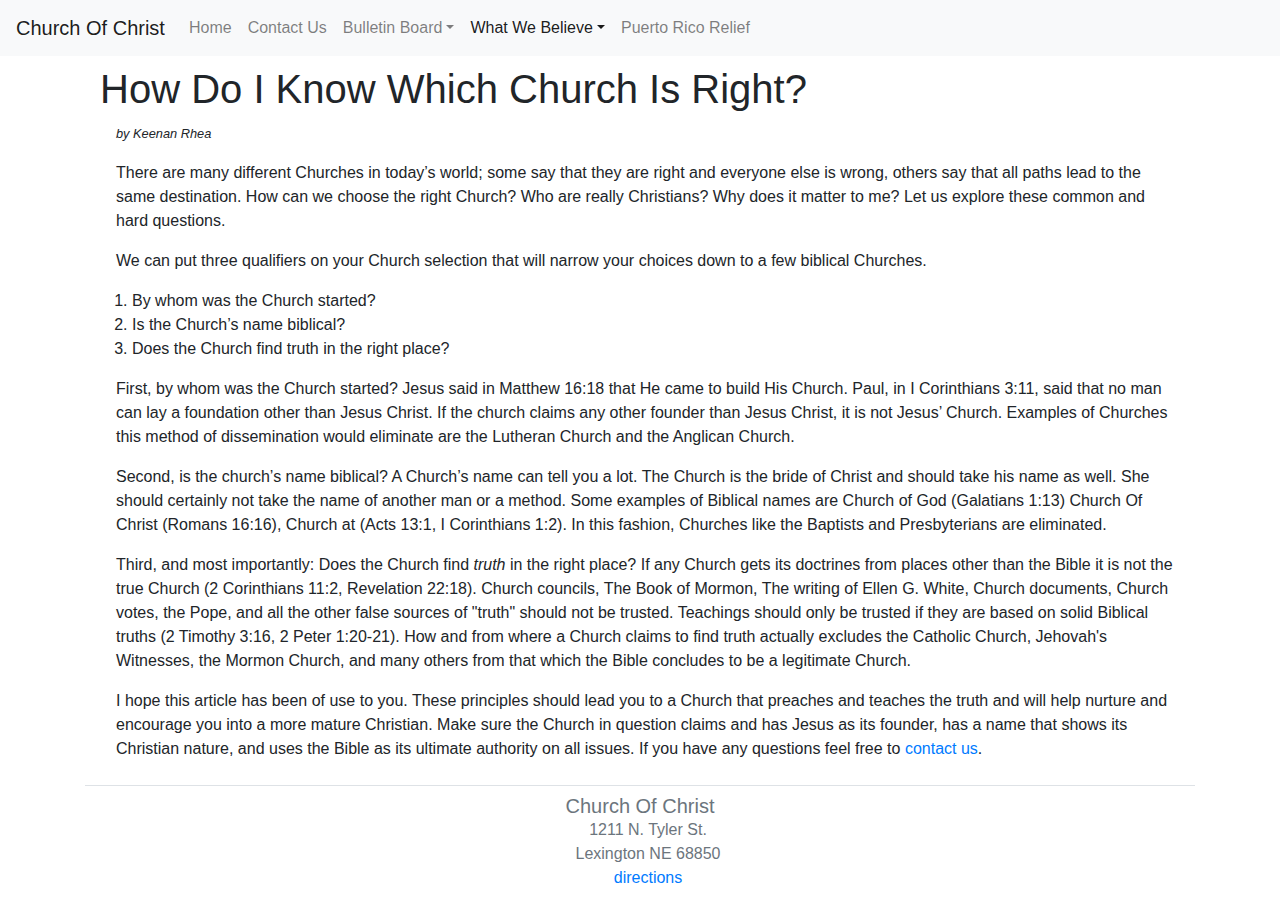
<file: what-we-believe/the-church.html>
<!--this is the default html for every page-->
<!DOCTYPE html>
<html lang="en">
    <head>
        <!--Set up for the page-->
        <meta charset="utf-8">
        <meta http-equiv="X-UA-Compatible" content="IE=edge">
        <meta name="viewport" content="width=device-width, initial-scale=1">
        <meta name="HandheldFriendly" content="True" />
        <!--SEO tags-->
        <meta name="HandheldFriendly" content="True" />
        <meta name="description" content="What Church Is Right? When choosing a church sometimes it can hard to know who to believe."/>
        <meta name="keywords" content="What church is right,How to pick a Church,Is the Church Of Christ True,Church doctrine, Church Of Christ teaching/>
        <meta name="robots" contents="index,follow"/>
        <title>The Church - Church Of Christ</title>
        <!--Google Analytics-->
        <!-- Global site tag (gtag.js) - Google Analytics -->
        <script async src="https://www.googletagmanager.com/gtag/js?id=UA-67176951-1"></script>
        <script>
            window.dataLayer = window.dataLayer || [];
            function gtag(){dataLayer.push(arguments);}
            gtag('js', new Date());

            gtag('config', 'UA-67176951-1');
        </script>
        <!--favicon information-->
        <link rel="apple-touch-icon" sizes="180x180" href="/apple-touch-icon.png">
        <link rel="icon" type="image/png" sizes="32x32" href="/favicon-32x32.png">
        <link rel="icon" type="image/png" sizes="16x16" href="/favicon-16x16.png">
        <link rel="manifest" href="/site.webmanifest">
        <link rel="mask-icon" href="/safari-pinned-tab.svg" color="#5bbad5">
        <meta name="msapplication-TileColor" content="#da532c">
        <meta name="theme-color" content="#ffffff">


        <!-- Latest compiled and minified CSS -->
        <link rel="stylesheet" href="https://maxcdn.bootstrapcdn.com/bootstrap/4.3.1/css/bootstrap.min.css">

        <!-- jQuery library -->
        <script src="https://ajax.googleapis.com/ajax/libs/jquery/3.4.1/jquery.min.js"></script>

        <!-- Popper JS -->
        <script src="https://cdnjs.cloudflare.com/ajax/libs/popper.js/1.14.7/umd/popper.min.js"></script>

        <!-- Latest compiled JavaScript -->
        <script src="https://maxcdn.bootstrapcdn.com/bootstrap/4.3.1/js/bootstrap.min.js"></script>

        <!--custom css sheet-->
        <link rel="stylesheet" href="../overwrites.css">
        
        
        <!--This is the title that appears on the tab-->
        <title>Church Of Christ</title>
    </head>

    <body>
        <div class="container">
            <!--Navigation bar-->
            <nav class="navbar fixed-top navbar-expand-lg navbar-light bg-light">
                <a class="navbar-brand" href="#">Church Of Christ</a>
                <!--Button to show when collapsed-->
                <button class="navbar-toggler" type="button" data-toggle="collapse" data-target="#navbarToggleTarget" aria-controls="navbarToggleTarget" aria-expanded="false" aria-label="Toggle navigation">
                    <span class="navbar-toggler-icon"></span>
                </button> <!--End Button details-->
                <!--actual menu-->
                <div class="collapse navbar-collapse" id="navbarToggleTarget">
                    <ul class="navbar-nav mr-auto mt-2 mt-lg-0">
                        <li class="nav-item">
                            <a class="nav-link" href="../">Home</a>
                        </li>
                        <li class="nav-item">
                            <a class="nav-link" href="../contact-us.html">Contact Us</a>
                        </li>
                        <li class="nav-item dropdown">
                            <a class="nav-link dropdown-toggle" href="#" id="navbarDropdown" role="button" data-toggle="dropdown" aria-haspopup="true" aria-expanded="false">Bulletin Board</a>

                            <div class="dropdown-menu" aria-labelledby="navbarDropdown">
                                <a class="dropdown-item" href="../bulletin-board/events.html">Events</a>
                                <a class="dropdown-item" href="../bulletin-board/privileges.html">Church Privileges</a>
                            </div>
                        </li>
                        <li class="nav-item dropdown">

                            <a class="nav-link dropdown-toggle active" href="#" id="navbarDropdown" role="button" data-toggle="dropdown" aria-haspopup="true" aria-expanded="false">What We Believe</a>

                            <div class="dropdown-menu" aria-labelledby="navbarDropdown">
                                <a class="dropdown-item" href="salvation.html">Salvation</a>
                                    <a class="dropdown-item" href="the-lords-supper.html">Communion</a>
                                    <a class="dropdown-item" href="the-holy-spirit.html">Indwelling Of The Holy Spirit</a>
                                    <a class="dropdown-item" href="baptism-of-spirit.html">Baptism Of The Holy Spirit</a>
                                    <a class="dropdown-item" href="the-gifts.html">Gifts Of The Holy Spirit</a>
                                    <a class="dropdown-item active" href="the-church.html">The Church</a>
                                    <a class="dropdown-item" href="seventh-day-adventism.html">Seventh Day Adventists</a>
                            </div>
                        </li>
                        <li class="nav-item">
                            <a class="nav-link" href="../puerto-rico.html">Puerto Rico Relief</a>
                        </li>
                    </ul>
                </div> <!--End actual menu-->
            </nav>
                <!--end of Navigation bar-->
            <div class="container">
                <h1>
                    How Do I Know Which Church Is Right?
                </h1>
                <p><small><em>by Keenan Rhea</em></small></p>
                <p>
                    There are many different Churches in today’s world; some say that they are right and everyone else is wrong, others say that all paths lead to the same destination. How can we choose the right Church? Who are really Christians? Why does it matter to me? Let us explore these common and hard questions.
                </p>
                <p>
                    We can put three qualifiers on your Church selection that will narrow your choices down to a few biblical Churches.
                </p>
                <ol class="indented-list">
                    <li>By whom was the Church started?</li>
                    <li>Is the Church’s name biblical?</li>
                    <li>Does the Church find truth in the right place?</li>
                </ol>
                <p>
                    First, by whom was the Church started? Jesus said in Matthew 16:18 that He came to build His Church. Paul, in I Corinthians 3:11, said that no man can lay a foundation other than Jesus Christ. If the church claims any other founder than Jesus Christ, it is not Jesus’ Church. Examples of Churches this method of dissemination would eliminate are the Lutheran Church and the Anglican Church.
                </p>
                <p>
                    Second, is the church’s name biblical? A Church’s name can tell you a lot. The Church is the bride of Christ and should take his name as well. She should certainly not take the name of another man or a method. Some examples of Biblical names are Church of God (Galatians 1:13) Church Of Christ (Romans 16:16), Church at <location> (Acts 13:1, I Corinthians 1:2). In this fashion, Churches like the Baptists and Presbyterians are eliminated.
                </p>
                <p>
                    Third, and most importantly: Does the Church find <i>truth</i> in the right place? If any Church gets its doctrines from places other than the Bible it is not the true Church (2 Corinthians 11:2, Revelation 22:18). Church councils, The Book of Mormon, The writing of Ellen G. White, Church documents, Church votes, the Pope, and all the other false sources of "truth" should not be trusted. Teachings should only be trusted if they are based on solid Biblical truths (2 Timothy 3:16, 2 Peter 1:20-21). How and from where a Church claims to find truth actually excludes the Catholic Church, Jehovah's Witnesses, the Mormon Church, and many others from that which the Bible concludes to be a legitimate Church.
                </p>
                <p>
                    I hope this article has been of use to you. These principles should lead you to a Church that preaches and teaches the truth and will help nurture and encourage you into a more mature Christian. Make sure the Church in question claims and has Jesus as its founder, has a name that shows its Christian nature, and uses the Bible as its ultimate authority on all issues. If you have any questions feel free to <a href="../contact-us.html">contact us</a>.
                </p>
            </div> <!--end page content-->
            <footer class="mt-4 pt-2 border-top footer">
                <div class="container text-center">
                        <h5 class="text-muted" style="margin-bottom: 0;">Church Of Christ</h5>
                        <p style="margin-bottom: 0;" class="text-muted">1211 N. Tyler St.</p>
                        <p style="margin-bottom: 0;" class="text-muted">Lexington NE 68850</p>
                        <p>
                            <a href="https://goo.gl/maps/QAwLvunPYiD8wUVw9">directions</a>
                        </p>
                    </div>
                </div>
            </footer>
        </div><!--entire view-->
    </body>
</html>
</file>
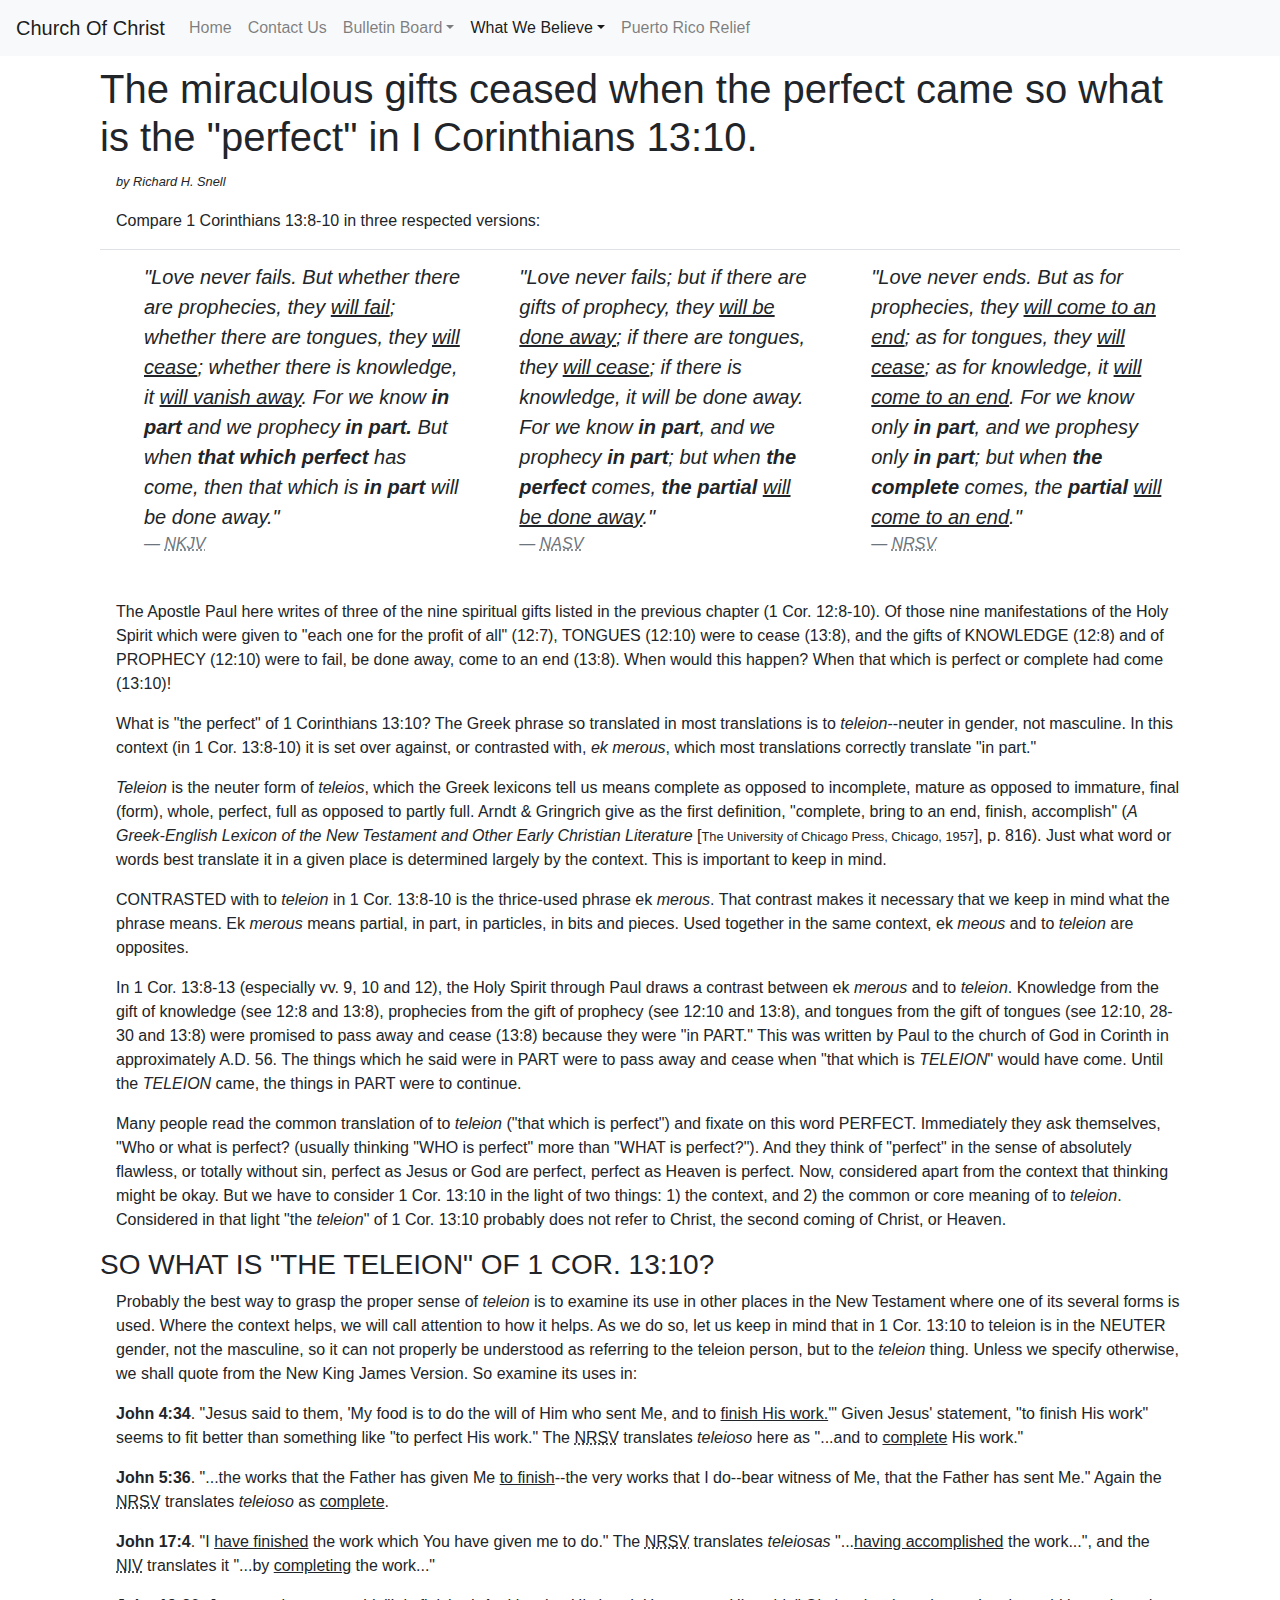
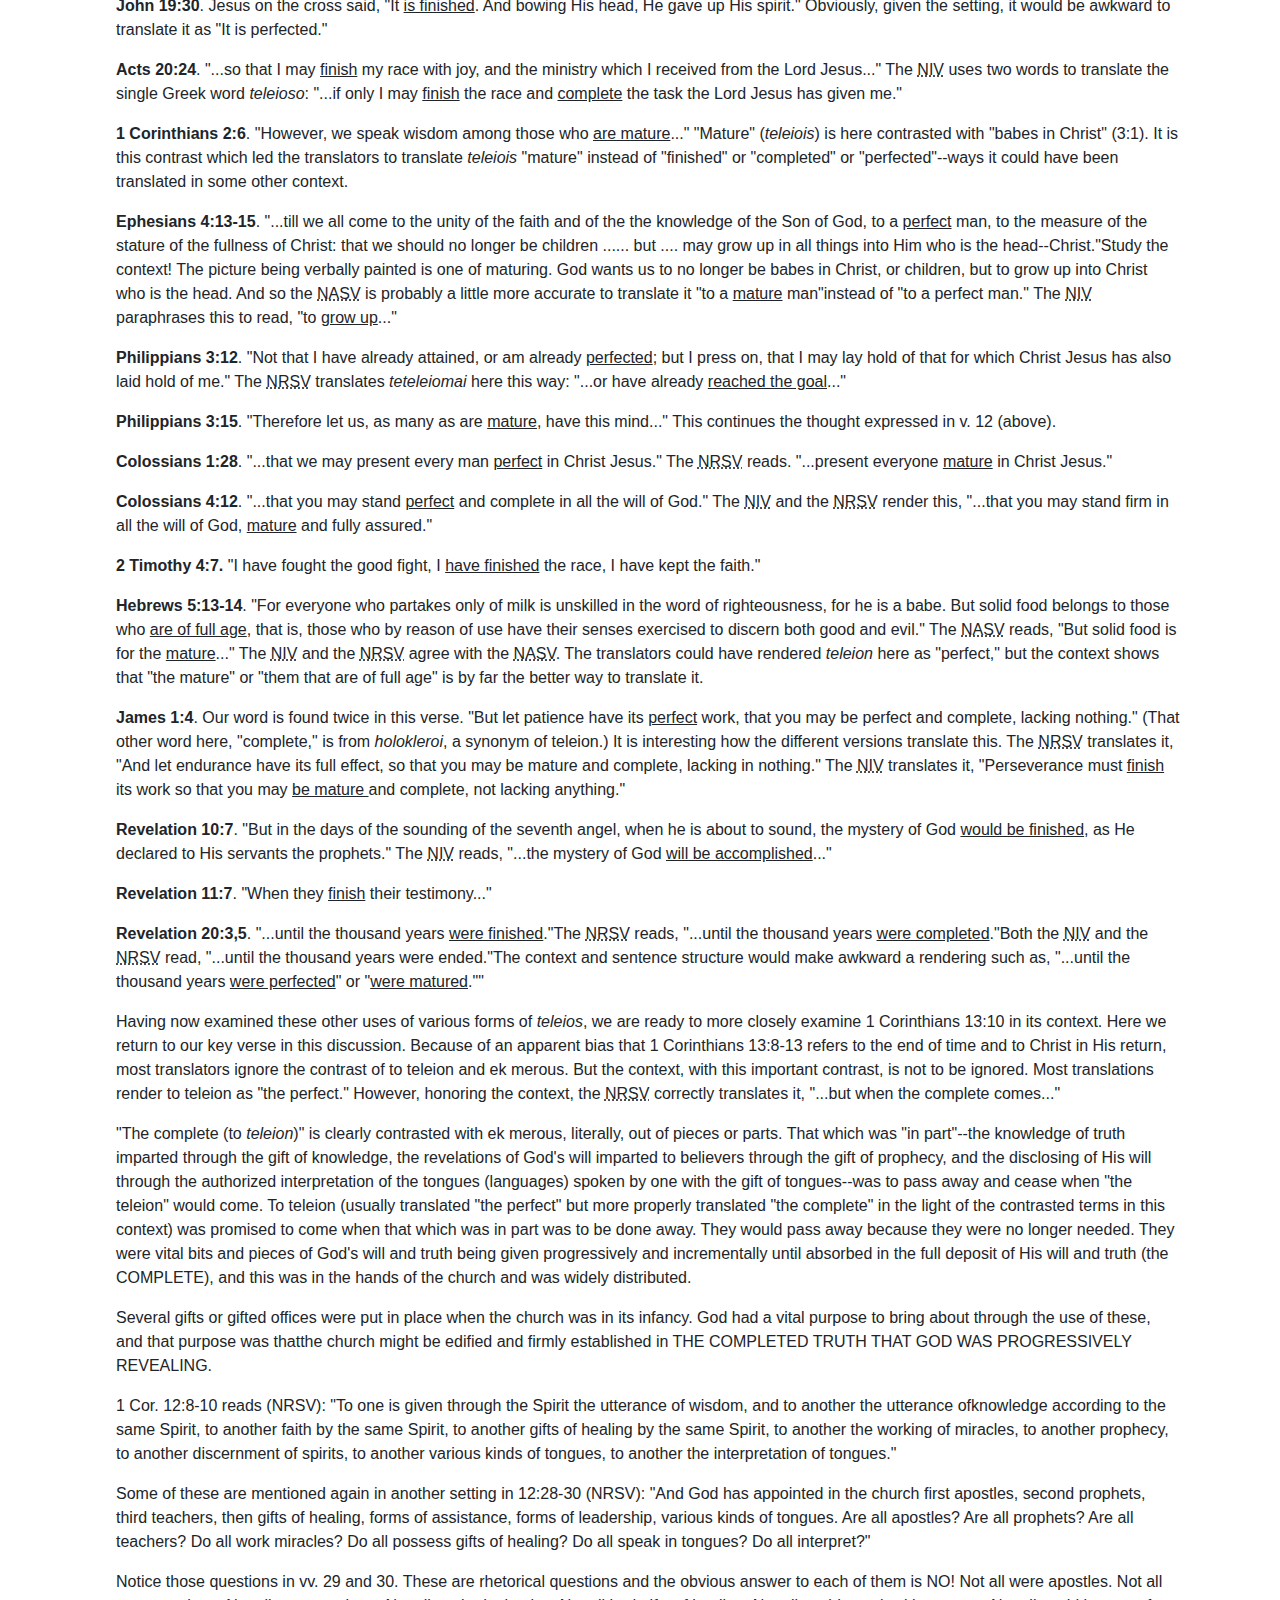
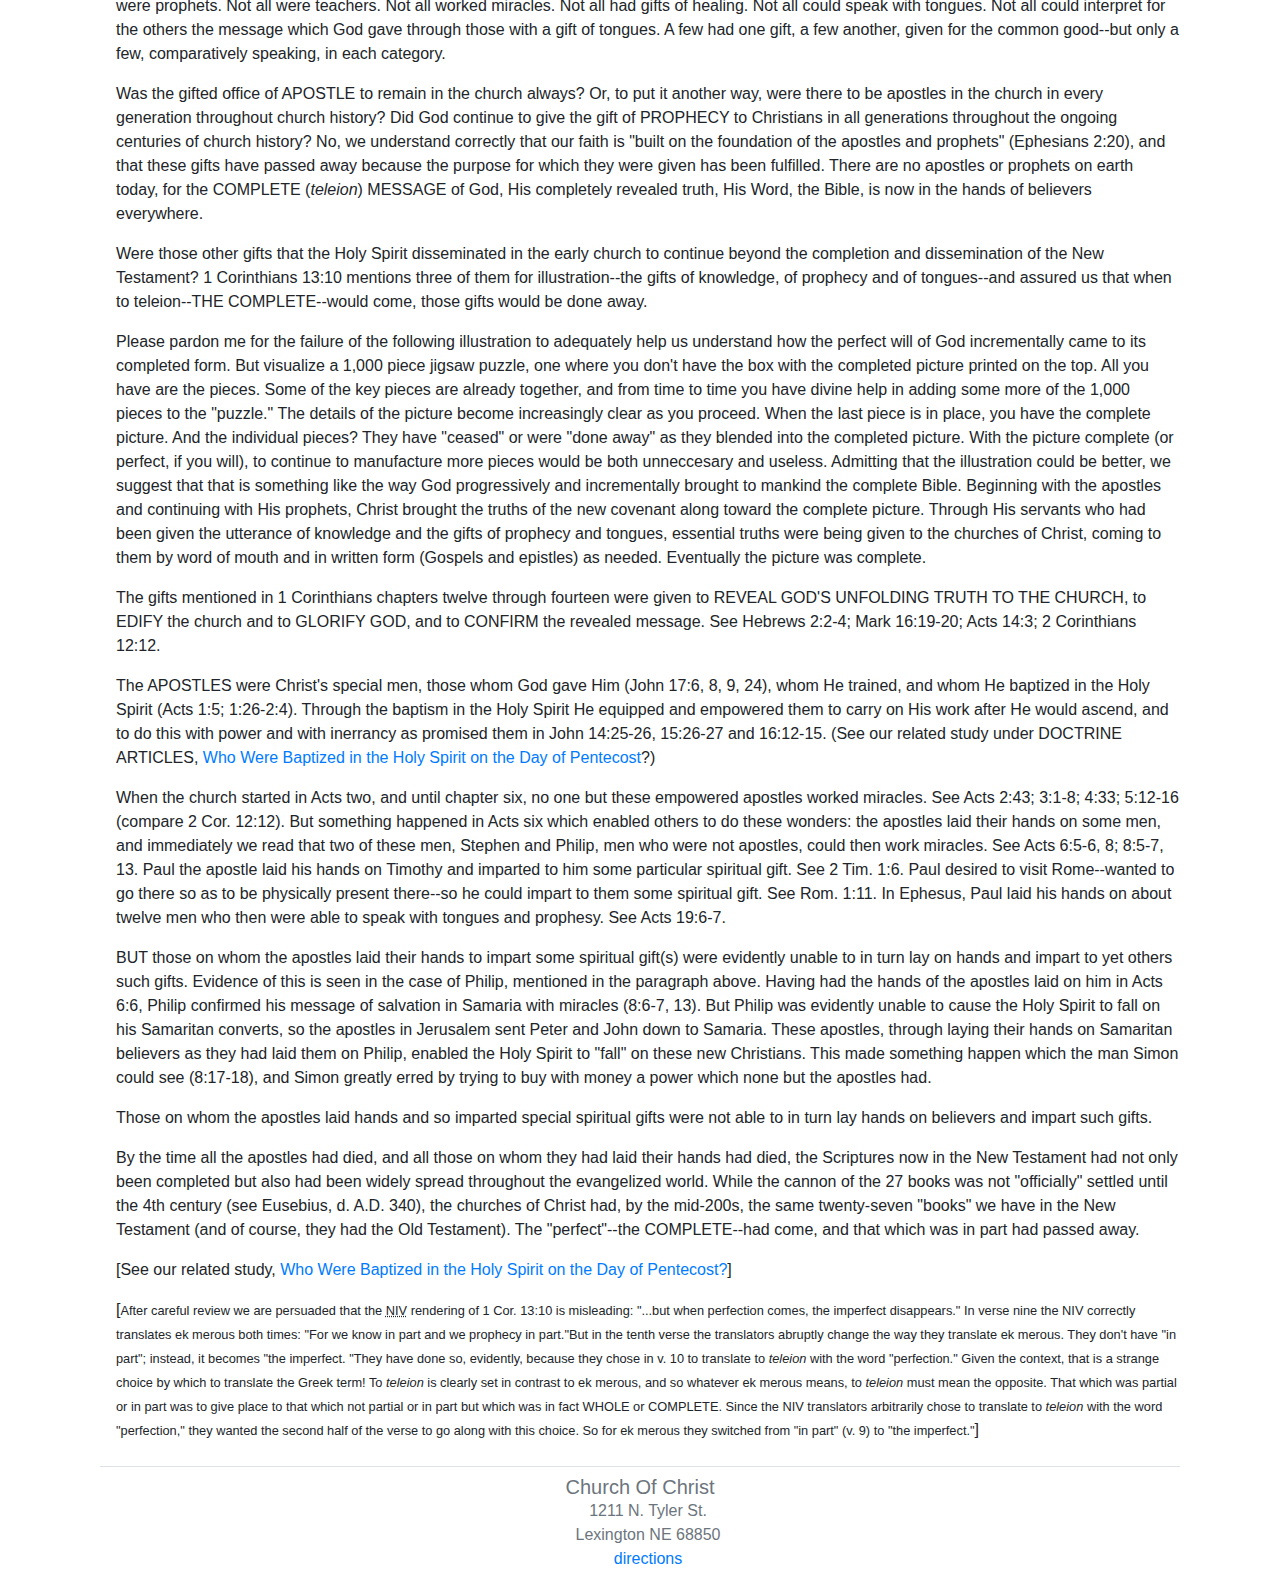
<file: what-we-believe/the-gifts.html>
<!--this is the default html for every page-->
<!DOCTYPE html>
<html lang="en">
    <head>
        <!--Set up for the page-->
        <meta charset="utf-8">
        <meta http-equiv="X-UA-Compatible" content="IE=edge">
        <meta name="viewport" content="width=device-width, initial-scale=1">
        <meta name="HandheldFriendly" content="True" />
        <!--SEO tags-->
        <meta name="HandheldFriendly" content="True" />
        <meta name="description" content="The miraculous gifts ceased when the perfect came so what is the 'perfect' in I Corinthians 13:10."/>
        <meta name="keywords" content="Gifts Of The Holy Spirit, Speaking In Tongues,Miraculous Gifts,Church doctrine, Church Of Christ teaching"/>
        <meta name="robots" contents="index,follow"/>
        <title>What Is The Perfect in I Cor. 13:10 - Church Of Christ</title>
        <!--Google Analytics-->
        <!-- Global site tag (gtag.js) - Google Analytics -->
        <script async src="https://www.googletagmanager.com/gtag/js?id=UA-67176951-1"></script>
        <script>
            window.dataLayer = window.dataLayer || [];
            function gtag(){dataLayer.push(arguments);}
            gtag('js', new Date());

            gtag('config', 'UA-67176951-1');
        </script>
        <!--favicon information-->
        <link rel="apple-touch-icon" sizes="180x180" href="/apple-touch-icon.png">
        <link rel="icon" type="image/png" sizes="32x32" href="/favicon-32x32.png">
        <link rel="icon" type="image/png" sizes="16x16" href="/favicon-16x16.png">
        <link rel="manifest" href="/site.webmanifest">
        <link rel="mask-icon" href="/safari-pinned-tab.svg" color="#5bbad5">
        <meta name="msapplication-TileColor" content="#da532c">
        <meta name="theme-color" content="#ffffff">


        <!-- Latest compiled and minified CSS -->
        <link rel="stylesheet" href="https://maxcdn.bootstrapcdn.com/bootstrap/4.3.1/css/bootstrap.min.css">

        <!-- jQuery library -->
        <script src="https://ajax.googleapis.com/ajax/libs/jquery/3.4.1/jquery.min.js"></script>

        <!-- Popper JS -->
        <script src="https://cdnjs.cloudflare.com/ajax/libs/popper.js/1.14.7/umd/popper.min.js"></script>

        <!-- Latest compiled JavaScript -->
        <script src="https://maxcdn.bootstrapcdn.com/bootstrap/4.3.1/js/bootstrap.min.js"></script>

        <!--custom css sheet-->
        <link rel="stylesheet" href="../overwrites.css">
        
        
        <!--This is the title that appears on the tab-->
        <title>Church Of Christ</title>
    </head>

    <body>
        <div class="container">
            <!--Navigation bar-->
            <nav class="navbar fixed-top navbar-expand-lg navbar-light bg-light">
                <a class="navbar-brand" href="#">Church Of Christ</a>
                <!--Button to show when collapsed-->
                <button class="navbar-toggler" type="button" data-toggle="collapse" data-target="#navbarToggleTarget" aria-controls="navbarToggleTarget" aria-expanded="false" aria-label="Toggle navigation">
                    <span class="navbar-toggler-icon"></span>
                </button> <!--End Button details-->
                <!--actual menu-->
                <div class="collapse navbar-collapse" id="navbarToggleTarget">
                    <ul class="navbar-nav mr-auto mt-2 mt-lg-0">
                        <li class="nav-item">
                            <a class="nav-link" href="../">Home</a>
                        </li>
                        <li class="nav-item">
                            <a class="nav-link" href="../contact-us.html">Contact Us</a>
                        </li>
                        <li class="nav-item dropdown">
                            <a class="nav-link dropdown-toggle" href="#" id="navbarDropdown" role="button" data-toggle="dropdown" aria-haspopup="true" aria-expanded="false">Bulletin Board</a>

                            <div class="dropdown-menu" aria-labelledby="navbarDropdown">
                                <a class="dropdown-item" href="../bulletin-board/events.html">Events</a>
                                <a class="dropdown-item" href="../bulletin-board/privileges.html">Church Privileges</a>
                            </div>
                        </li>
                        <li class="nav-item dropdown">

                            <a class="nav-link dropdown-toggle active" href="#" id="navbarDropdown" role="button" data-toggle="dropdown" aria-haspopup="true" aria-expanded="false">What We Believe</a>

                            <div class="dropdown-menu" aria-labelledby="navbarDropdown">
                                <a class="dropdown-item" href="salvation.html">Salvation</a>
                                    <a class="dropdown-item" href="the-lords-supper.html">Communion</a>
                                    <a class="dropdown-item" href="the-holy-spirit.html">Indwelling Of The Holy Spirit</a>
                                    <a class="dropdown-item" href="baptism-of-spirit.html">Baptism Of The Holy Spirit</a>
                                    <a class="dropdown-item active" href="the-gifts.html">Gifts Of The Holy Spirit</a>
                                    <a class="dropdown-item" href="the-church.html">The Church</a>
                                    <a class="dropdown-item" href="seventh-day-adventism.html">Seventh Day Adventists</a>
                            </div>
                        </li>
                        <li class="nav-item">
                            <a class="nav-link" href="../puerto-rico.html">Puerto Rico Relief</a>
                        </li>
                    </ul>
                </div> <!--End actual menu-->
            </nav>
                <!--end of Navigation bar-->
            <div class="container">
                <h1>
                    The miraculous gifts ceased when the perfect came so what is the "perfect" in I Corinthians 13:10.
                </h1>
                <p><small><em>by Richard H. Snell</em></small></p>
                <p>
                    Compare 1 Corinthians 13:8-10 in three respected versions:
                </p>
                <div class="table-responsive">
                    <table class="table">
                        <tbody>
                            <tr>
                                <td>
                                    <blockquote class="blockquote">
                                        "Love never fails. But whether there are prophecies, they <u>will fail</u>; whether there are tongues, they <u>will cease</u>; whether there is knowledge, it <u>will vanish away</u>. For we know <strong>in part</strong> and we prophecy <strong>in part.</strong> But when <strong>that which perfect</strong> has come, then that which is <strong>in part</strong> will be done away." <footer class="blockquote-footer"><abbr title="New King James Version">NKJV</abbr></footer>
                                    </blockquote>
                                </td>
                                <td>
                                    <blockquote class="blockquote">
                                            "Love never fails; but if there are gifts of prophecy, they <u>will be done away</u>; if there are tongues, they <u>will cease</u>; if there is knowledge, it will be done away. For we know <strong>in part</strong>, and we prophecy <strong>in part</strong>; but when <strong>the perfect</strong> comes, <strong>the partial</strong> <u>will be done away</u>." <footer class="blockquote-footer"><abbr title="New American Standard Version">NASV</abbr></abber></footer>
                                    </blockquote>
                                </td>
                                <td>
                                    <blockquote class="blockquote">
                                        "Love never ends. But as for prophecies, they <u>will come to an end</u>; as for tongues, they <u>will cease</u>; as for knowledge, it <u>will come to an end</u>. For we know only <strong>in part</strong>, and we prophesy only <strong>in part</strong>; but when <strong>the complete</strong> comes, the <strong>partial</strong> <u>will come to an end</u>." <footer class="blockquote-footer"><abbr title="New Revised Standard Version">NRSV</abbr></footer>
                                    </blockquote>
                                </td>
                            </tr>
                        </tbody>
                    </table>
                </div>
                <p>
                    The Apostle Paul here writes of three of the nine spiritual gifts listed in the previous chapter (1 Cor. 12:8-10). Of those nine manifestations of the Holy Spirit which were given to "each one for the profit of all" (12:7), TONGUES (12:10) were to cease (13:8), and the gifts of KNOWLEDGE (12:8) and of PROPHECY (12:10) were to fail, be done away, come to an end (13:8). When would this happen? When that which is perfect or complete had come (13:10)!
                </p>
                <p>
                    What is "the perfect" of 1 Corinthians 13:10? The Greek phrase so translated in most translations is to <em>teleion</em>--neuter in gender, not masculine. In this context (in 1 Cor. 13:8-10) it is set over against, or contrasted with, <em>ek merous</em>, which most translations correctly translate "in part."
                </p>
                <p>
                    <em>Teleion</em> is the neuter form of <em>teleios</em>, which the Greek lexicons tell us means complete as opposed to incomplete, mature as opposed to immature, final (form), whole, perfect, full as opposed to partly full. Arndt & Gringrich give as the first definition, "complete, bring to an end, finish, accomplish" (<em>A Greek-English Lexicon of the New Testament and Other Early Christian Literature</em> [<small>The University of Chicago Press, Chicago, 1957</small>], p. 816). Just what word or words best translate it in a given place is determined largely by the context. This is important to keep in mind.
                </p>
                <p>
                    CONTRASTED with to <em>teleion</em> in 1 Cor. 13:8-10 is the thrice-used phrase ek <em>merous</em>. That contrast makes it necessary that we keep in mind what the phrase means. Ek <em>merous</em> means partial, in part, in particles, in bits and pieces. Used together in the same context, ek <em>meous</em> and to <em>teleion</em> are opposites.
                </p>
                <p>
                    In 1 Cor. 13:8-13 (especially vv. 9, 10 and 12), the Holy Spirit through Paul draws a contrast between ek <em>merous</em> and to <em>teleion</em>. Knowledge from the gift of knowledge (see 12:8 and 13:8), prophecies from the gift of prophecy (see 12:10 and 13:8), and tongues from the gift of tongues (see 12:10, 28-30 and 13:8) were promised to pass away and cease (13:8) because they were "in PART." This was written by Paul to the church of God in Corinth in approximately A.D. 56. The things which he said were in PART were to pass away and cease when "that which is <em>TELEION</em>" would have come. Until the <em>TELEION</em> came, the things in PART were to continue.
                </p>
                <p>
                    Many people read the common translation of to <em>teleion</em> ("that which is perfect") and fixate on this word PERFECT. Immediately they ask themselves, "Who or what is perfect? (usually thinking "WHO is perfect" more than "WHAT is perfect?"). And they think of "perfect" in the sense of absolutely flawless, or totally without sin, perfect as Jesus or God are perfect, perfect as Heaven is perfect. Now, considered apart from the context that thinking might be okay. But we have to consider 1 Cor. 13:10 in the light of two things: 1) the context, and 2) the common or core meaning of to <em>teleion</em>. Considered in that light "the <em>teleion</em>" of 1 Cor. 13:10 probably does not refer to Christ, the second coming of Christ, or Heaven.
                </p>
                <h3>
                    SO WHAT IS "THE TELEION" OF 1 COR. 13:10?
                </h3>
                <p>
                    Probably the best way to grasp the proper sense of <em>teleion</em> is to examine its use in other places in the New Testament where one of its several forms is used. Where the context helps, we will call attention to how it helps. As we do so, let us keep in mind that in 1 Cor. 13:10 to teleion is in the NEUTER gender, not the masculine, so it can not properly be understood as referring to the teleion person, but to the <em>teleion</em> thing. Unless we specify otherwise, we shall quote from the New King James Version. So examine its uses in:
                </p>
                <p>
                    <strong>John 4:34</strong>. "Jesus said to them, 'My food is to do the will of Him who sent Me, and to <u>finish His work.</u>'" Given Jesus' statement, "to finish His work" seems to fit better than something like "to perfect His work." The <abbr title="New Revised Standard Version">NRSV</abbr> translates <em>teleioso</em> here as "...and to <u>complete</u> His work."
                </p>
                <p>
                    <strong>John 5:36</strong>. "...the works that the Father has given Me <u>to finish</u>--the very works that I do--bear witness of Me, that the Father has sent Me." Again the <abbr title="New Revised Standard Version">NRSV</abbr> translates <em>teleioso</em> as <u>complete</u>.
                </p>
                <p>
                    <strong>John 17:4</strong>. "I <u>have finished</u> the work which You have given me to do." The <abbr title="New Revised Standard Version">NRSV</abbr> translates <em>teleiosas</em> "...<u>having accomplished</u> the work...", and the <abbr title="New International Version">NIV</abbr> translates it "...by <u>completing</u> the work..."
                </p>
                <p>
                    <strong>John 19:30</strong>. Jesus on the cross said, "It <u>is finished</u>. And bowing His head, He gave up His spirit." Obviously, given the setting, it would be awkward to translate it as "It is perfected."
                </p>
                <p>
                    <strong>Acts 20:24</strong>. "...so that I may <u>finish</u> my race with joy, and the ministry which I received from the Lord Jesus..." The <abbr title="New International Version">NIV</abbr> uses two words to translate the single Greek word <em>teleioso</em>: "...if only I may <u>finish</u> the race and <u>complete</u> the task the Lord Jesus has given me."
                </p>
                <p>
                    <strong>1 Corinthians 2:6</strong>. "However, we speak wisdom among those who <u>are mature</u>..." "Mature" (<em>teleiois</em>) is here contrasted with "babes in Christ" (3:1). It is this contrast which led the translators to translate <em>teleiois</em> "mature" instead of "finished" or "completed" or "perfected"--ways it could have been translated in some other context.
                </p>
                <p>
                    <strong>Ephesians 4:13-15</strong>. "...till we all come to the unity of the faith and of the the knowledge of the Son of God, to a <u>perfect</u> man, to the measure of the stature of the fullness of Christ: that we should no longer be children ...... but .... may grow up in all things into Him who is the head--Christ."Study the context! The picture being verbally painted is one of maturing. God wants us to no longer be babes in Christ, or children, but to grow up into Christ who is the head. And so the <abbr title="New American Standard Version">NASV</abbr> is probably a little more accurate to translate it "to a <u>mature</u> man"instead of "to a perfect man." The <abbr title="New International Version">NIV</abbr> paraphrases this to read, "to <u>grow up</u>..."
                </p>
                <p>
                    <strong>Philippians 3:12</strong>. "Not that I have already attained, or am already <u>perfected</u>; but I press on, that I may lay hold of that for which Christ Jesus has also laid hold of me." The <abbr title="New Revised Standard Version">NRSV</abbr> translates <em>teteleiomai</em> here this way: "...or have already <u>reached the goal</u>..."
                </p>
                <p>
                    <strong>Philippians 3:15</strong>. "Therefore let us, as many as are <u>mature</u>, have this mind..." This continues the thought expressed in v. 12 (above).
                </p>
                <p>
                    <strong>Colossians 1:28</strong>. "...that we may present every man <u>perfect</u> in Christ Jesus."  The <abbr title="New Revised Standard Version">NRSV</abbr> reads. "...present everyone <u>mature</u> in Christ Jesus."
                </p>
                <p>
                    <strong>Colossians 4:12</strong>. "...that you may stand <u>perfect</u> and complete in all the will of God." The <abbr title="New International Version">NIV</abbr> and the <abbr title="New Revised Standard Version">NRSV</abbr> render this, "...that you may stand firm in all the will of God, <u>mature</u> and fully assured."
                </p>
                <p>
                    <strong>2 Timothy 4:7.</strong> "I have fought the good fight, I <u>have finished</u> the race, I have kept the faith."
                </p>
                <p>
                    <strong>Hebrews 5:13-14</strong>. "For everyone who partakes only of milk is unskilled in the word of righteousness, for he is a babe. But solid food belongs to those who <u>are of full age</u>, that is, those who by reason of use have their senses exercised to discern both good and evil." The <abbr title="New American Standard Version">NASV</abbr> reads, "But solid food is for the <u>mature</u>..." The <abbr title="New International Version">NIV</abbr> and the <abbr title="New Revised Standard Version">NRSV</abbr> agree with the <abbr title="New American Standard Version">NASV</abbr>. The translators could have rendered <em>teleion</em> here as "perfect," but the context shows that "the mature" or "them that are of full age" is by far the better way to translate it.
                </p>
                <p>
                    <strong>James 1:4</strong>. Our word is found twice in this verse. "But let patience have its <u>perfect</u> work, that you may be perfect and complete, lacking nothing." (That other word here, "complete," is from <em>holokleroi</em>, a synonym of teleion.) It is interesting how the different versions translate this. The <abbr title="New Revised Standard Version">NRSV</abbr> translates it, "And let endurance have its full effect, so that you may be mature and complete, lacking in nothing." The <abbr title="New International Version">NIV</abbr> translates it, "Perseverance must <u>finish</u> its work so that you may <u>be mature </u>and complete, not lacking anything."
                </p>
                <p>
                    <strong>Revelation 10:7</strong>. "But in the days of the sounding of the seventh angel, when he is about to sound, the mystery of God <u>would be finished</u>, as He declared to His servants the prophets." The <abbr title="New International Version">NIV</abbr> reads, "...the mystery of God <u>will be accomplished</u>..."
                </p>
                <p>
                    <strong>Revelation 11:7</strong>. "When they <u>finish</u> their testimony..."
                </p>
                <p>
                    <strong>Revelation 20:3,5</strong>. "...until the thousand years <u>were finished</u>."The <abbr title="New Revised Standard Version">NRSV</abbr> reads, "...until the thousand years <u>were completed</u>."Both the <abbr title="New International Version">NIV</abbr> and the <abbr title="New Revised Standard Version">NRSV</abbr> read, "...until the thousand years were ended."The context and sentence structure would make awkward a rendering such as, "...until the thousand years <u>were perfected</u>" or "<u>were matured</u>.""
                </p>
                <p>
                    Having now examined these other uses of various forms of <em>teleios</em>, we are ready to more closely examine 1 Corinthians 13:10 in its context. Here we return to our key verse in this discussion. Because of an apparent bias that 1 Corinthians 13:8-13 refers to the end of time and to Christ in His return, most translators ignore the contrast of to teleion and ek merous. But the context, with this important contrast, is not to be ignored. Most translations render to teleion as "the perfect." However, honoring the context, the <abbr title="New Revised Standard Version">NRSV</abbr> correctly translates it, "...but when the complete comes..."
                </p>
                <p>
                    "The complete (to <em>teleion</em>)" is clearly contrasted with ek merous, literally, out of pieces or parts. That which was "in part"--the knowledge of truth imparted through the gift of knowledge, the revelations of God's will imparted to believers through the gift of prophecy, and the disclosing of His will through the authorized interpretation of the tongues (languages) spoken by one with the gift of tongues--was to pass away and cease when "the teleion" would come. To teleion (usually translated "the perfect" but more properly translated "the complete" in the light of the contrasted terms in this context) was promised to come when that which was in part was to be done away. They would pass away because they were no longer needed. They were vital bits and pieces of God's will and truth being given progressively and incrementally until absorbed in the full deposit of His will and truth (the COMPLETE), and this was in the hands of the church and was widely distributed.
                </p>
                <p>
                    Several gifts or gifted offices were put in place when the church was in its infancy. God had a vital purpose to bring about through the use of these, and that purpose was thatthe church might be edified and firmly established in THE COMPLETED TRUTH THAT GOD WAS PROGRESSIVELY REVEALING.
                </p>
                <p>
                    1 Cor. 12:8-10 reads (NRSV): "To one is given through the Spirit the utterance of wisdom, and to another the utterance ofknowledge according to the same Spirit, to another faith by the same Spirit, to another gifts of healing by the same Spirit, to another the working of miracles, to another prophecy, to another discernment of spirits, to another various kinds of tongues, to another the interpretation of tongues."
                </p>
                <p>
                    Some of these are mentioned again in another setting in 12:28-30 (NRSV): "And God has appointed in the church first apostles, second prophets, third teachers, then gifts of healing, forms of assistance, forms of leadership, various kinds of tongues. Are all apostles? Are all prophets? Are all teachers? Do all work miracles? Do all possess gifts of healing? Do all speak in tongues? Do all interpret?"
                </p>
                <p>
                    Notice those questions in vv. 29 and 30. These are rhetorical questions and the obvious answer to each of them is NO! Not all were apostles. Not all were prophets. Not all were teachers. Not all worked miracles. Not all had gifts of healing. Not all could speak with tongues. Not all could interpret for the others the message which God gave through those with a gift of tongues. A few had one gift, a few another, given for the common good--but only a few, comparatively speaking, in each category.
                </p>
                <p>
                    Was the gifted office of APOSTLE to remain in the church always? Or, to put it another way, were there to be apostles in the church in every generation throughout church history? Did God continue to give the gift of PROPHECY to Christians in all generations throughout the ongoing centuries of church history? No, we understand correctly that our faith is "built on the foundation of the apostles and prophets" (Ephesians 2:20), and that these gifts have passed away because the purpose for which they were given has been fulfilled. There are no apostles or prophets on earth today, for the COMPLETE (<em>teleion</em>) MESSAGE of God, His completely revealed truth, His Word, the Bible, is now in the hands of believers everywhere.
                </p>
                <p>
                    Were those other gifts that the Holy Spirit disseminated in the early church to continue beyond the completion and dissemination of the New Testament? 1 Corinthians 13:10 mentions three of them for illustration--the gifts of knowledge, of prophecy and of tongues--and assured us that when to teleion--THE COMPLETE--would come, those gifts would be done away.
                </p>
                <p>
                    Please pardon me for the failure of the following illustration to adequately help us understand how the perfect will of God incrementally came to its completed form. But visualize a 1,000 piece jigsaw puzzle, one where you don't have the box with the completed picture printed on the top. All you have are the pieces. Some of the key pieces are already together, and from time to time you have divine help in adding some more of the 1,000 pieces to the "puzzle." The details of the picture become increasingly clear as you proceed. When the last piece is in place, you have the complete picture. And the individual pieces? They have "ceased" or were "done away" as they blended into the completed picture. With the picture complete (or perfect, if you will), to continue to manufacture more pieces would be both unneccesary and useless. Admitting that the illustration could be better, we suggest that that is something like the way God progressively and incrementally brought to mankind the complete Bible. Beginning with the apostles and continuing with His prophets, Christ brought the truths of the new covenant along toward the complete picture. Through His servants who had been given the utterance of knowledge and the gifts of prophecy and tongues, essential truths were being given to the churches of Christ, coming to them by word of mouth and in written form (Gospels and epistles) as needed. Eventually the picture was complete.
                </p>
                <p>
                    The gifts mentioned in 1 Corinthians chapters twelve through fourteen were given to REVEAL GOD'S UNFOLDING TRUTH TO THE CHURCH, to EDIFY the church and to GLORIFY GOD, and to CONFIRM the revealed message. See Hebrews 2:2-4; Mark 16:19-20; Acts 14:3; 2 Corinthians 12:12.
                </p>
                <p>
                    The APOSTLES were Christ's special men, those whom God gave Him (John 17:6, 8, 9, 24), whom He trained, and whom He baptized in the Holy Spirit (Acts 1:5; 1:26-2:4). Through the baptism in the Holy Spirit He equipped and empowered them to carry on His work after He would ascend, and to do this with power and with inerrancy as promised them in John 14:25-26, 15:26-27 and 16:12-15. (See our related study under DOCTRINE ARTICLES, <a href="baptism-of-spirit.html">Who Were Baptized in the Holy Spirit on the Day of Pentecost</a>?)
                </p>
                <p>
                    When the church started in Acts two, and until chapter six, no one but these empowered apostles worked miracles. See Acts 2:43; 3:1-8; 4:33; 5:12-16 (compare 2 Cor. 12:12). But something happened in Acts six which enabled others to do these wonders: the apostles laid their hands on some men, and immediately we read that two of these men, Stephen and Philip, men who were not apostles, could then work miracles. See Acts 6:5-6, 8; 8:5-7, 13. Paul the apostle laid his hands on Timothy and imparted to him some particular spiritual gift. See 2 Tim. 1:6. Paul desired to visit Rome--wanted to go there so as to be physically present there--so he could impart to them some spiritual gift. See Rom. 1:11. In Ephesus, Paul laid his hands on about twelve men who then were able to speak with tongues and prophesy. See Acts 19:6-7.
                </p>
                <p>
                    BUT those on whom the apostles laid their hands to impart some spiritual gift(s) were evidently unable to in turn lay on hands and impart to yet others such gifts. Evidence of this is seen in the case of Philip, mentioned in the paragraph above. Having had the hands of the apostles laid on him in Acts 6:6, Philip confirmed his message of salvation in Samaria with miracles (8:6-7, 13). But Philip was evidently unable to cause the Holy Spirit to fall on his Samaritan converts, so the apostles in Jerusalem sent Peter and John down to Samaria. These apostles, through laying their hands on Samaritan believers as they had laid them on Philip, enabled the Holy Spirit to "fall" on these new Christians. This made something happen which the man Simon could see (8:17-18), and Simon greatly erred by trying to buy with money a power which none but the apostles had.
                </p>
                <p>
                    Those on whom the apostles laid hands and so imparted special spiritual gifts were not able to in turn lay hands on believers and impart such gifts.
                </p>
                <p>
                    By the time all the apostles had died, and all those on whom they had laid their hands had died, the Scriptures now in the New Testament had not only been completed but also had been widely spread throughout the evangelized world. While the cannon of the 27 books was not "officially" settled until the 4th century (see Eusebius, d. A.D. 340), the churches of Christ had, by the mid-200s, the same twenty-seven "books" we have in the New Testament (and of course, they had the Old Testament). The "perfect"--the COMPLETE--had come, and that which was in part had passed away.
                </p>
                <p>
                    [See our related study, <a href="baptism-of-spirit.html">Who Were Baptized in the Holy Spirit on the Day of Pentecost?</a>]
                </p>
                <p>
                    [<small>After careful review we are persuaded that the <abbr title="New International Version">NIV</abbr> rendering of 1 Cor. 13:10 is misleading: "...but when perfection comes, the imperfect disappears." In verse nine the NIV correctly translates ek merous both times: "For we know in part and we prophecy in part."But in the tenth verse the translators abruptly change the way they translate ek merous. They don't have "in part"; instead, it becomes "the imperfect. "They have done so, evidently, because they chose in v. 10 to translate to <em>teleion</em> with the word "perfection." Given the context, that is a strange choice by which to translate the Greek term! To <em>teleion</em> is clearly set in contrast to ek merous, and so whatever ek merous means, to <em>teleion</em> must mean the opposite. That which was partial or in part was to give place to that which not partial or in part but which was in fact WHOLE or COMPLETE. Since the NIV translators arbitrarily chose to translate to <em>teleion</em> with the word "perfection," they wanted the second half of the verse to go along with this choice. So for ek merous they switched from "in part" (v. 9) to "the imperfect."</small>]
                </p>
                <footer class="mt-4 pt-2 border-top footer">
                    <div class="container text-center">
                            <h5 class="text-muted" style="margin-bottom: 0;">Church Of Christ</h5>
                            <p style="margin-bottom: 0;" class="text-muted">1211 N. Tyler St.</p>
                            <p style="margin-bottom: 0;" class="text-muted">Lexington NE 68850</p>
                            <p>
                                <a href="https://goo.gl/maps/QAwLvunPYiD8wUVw9">directions</a>
                            </p>
                        </div>
                    </div>
                </footer>
        </div><!--entire view-->
    </body>
</html>
</file>
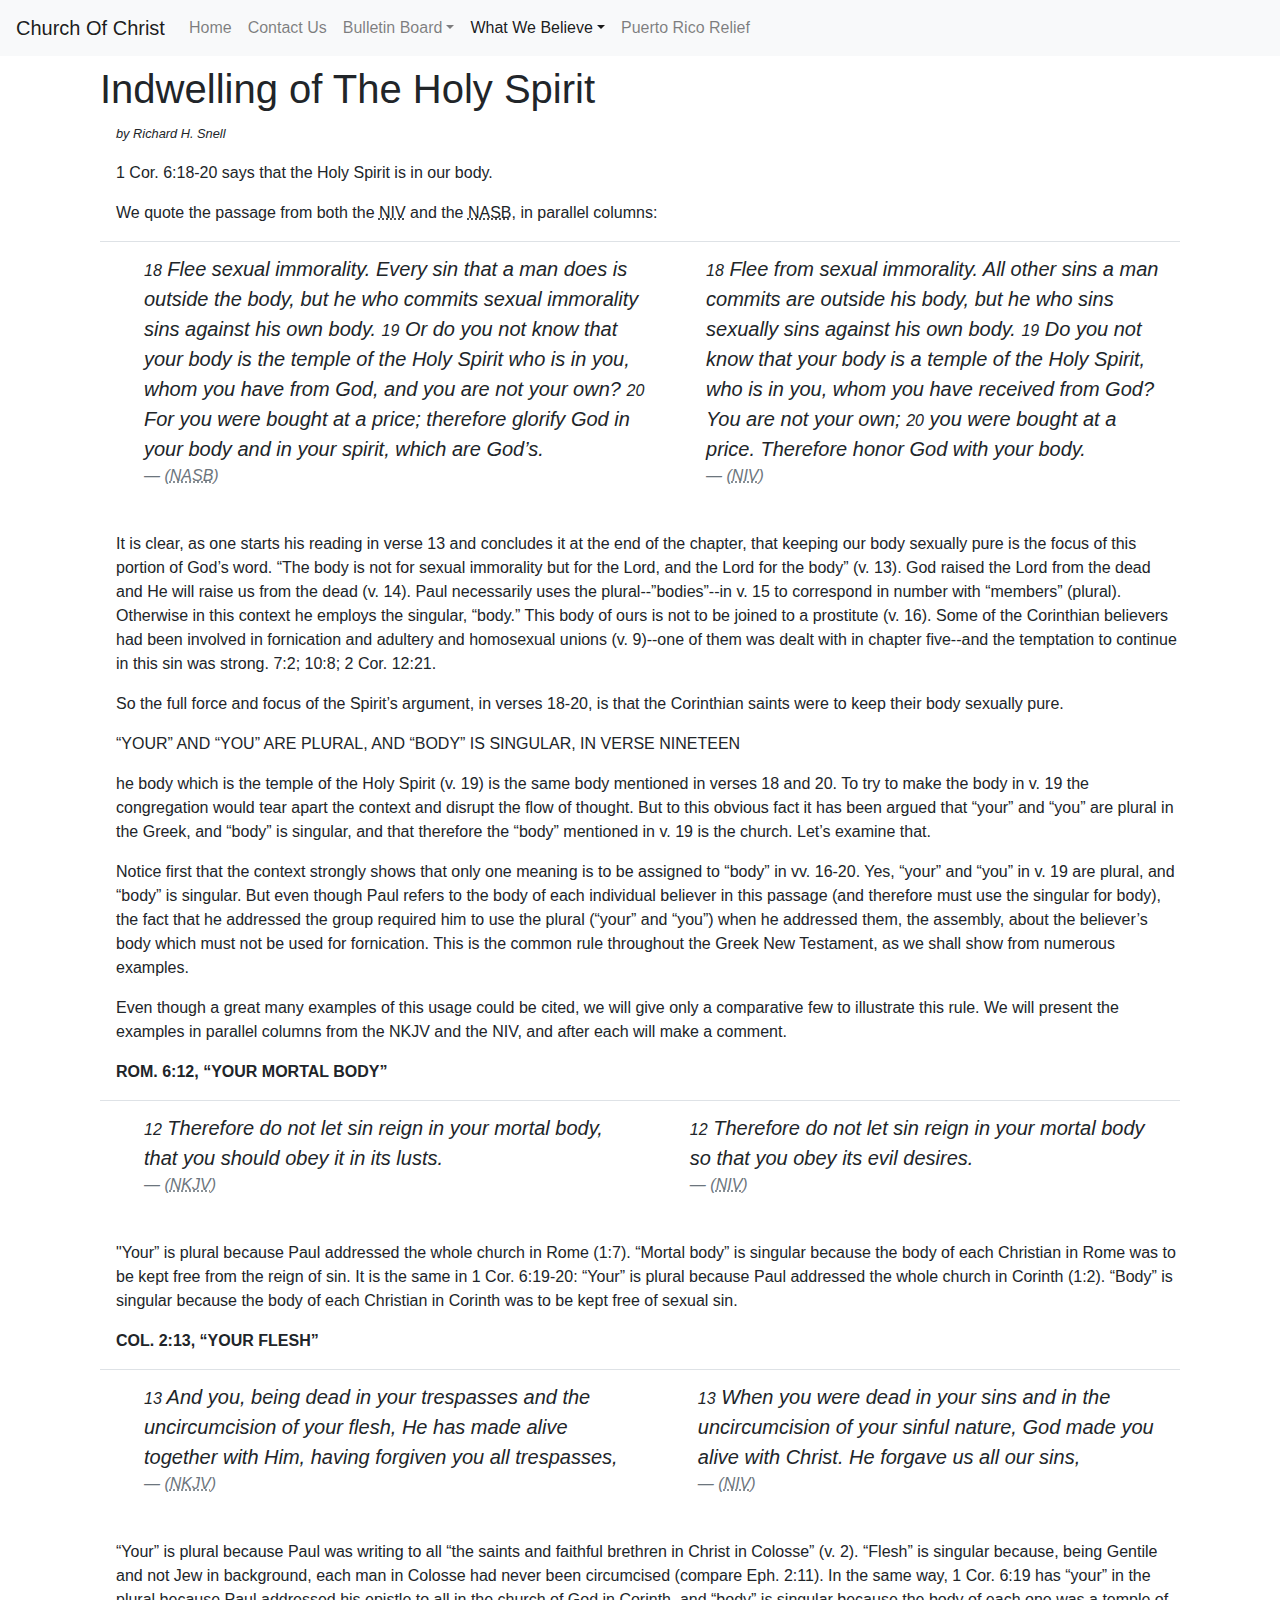
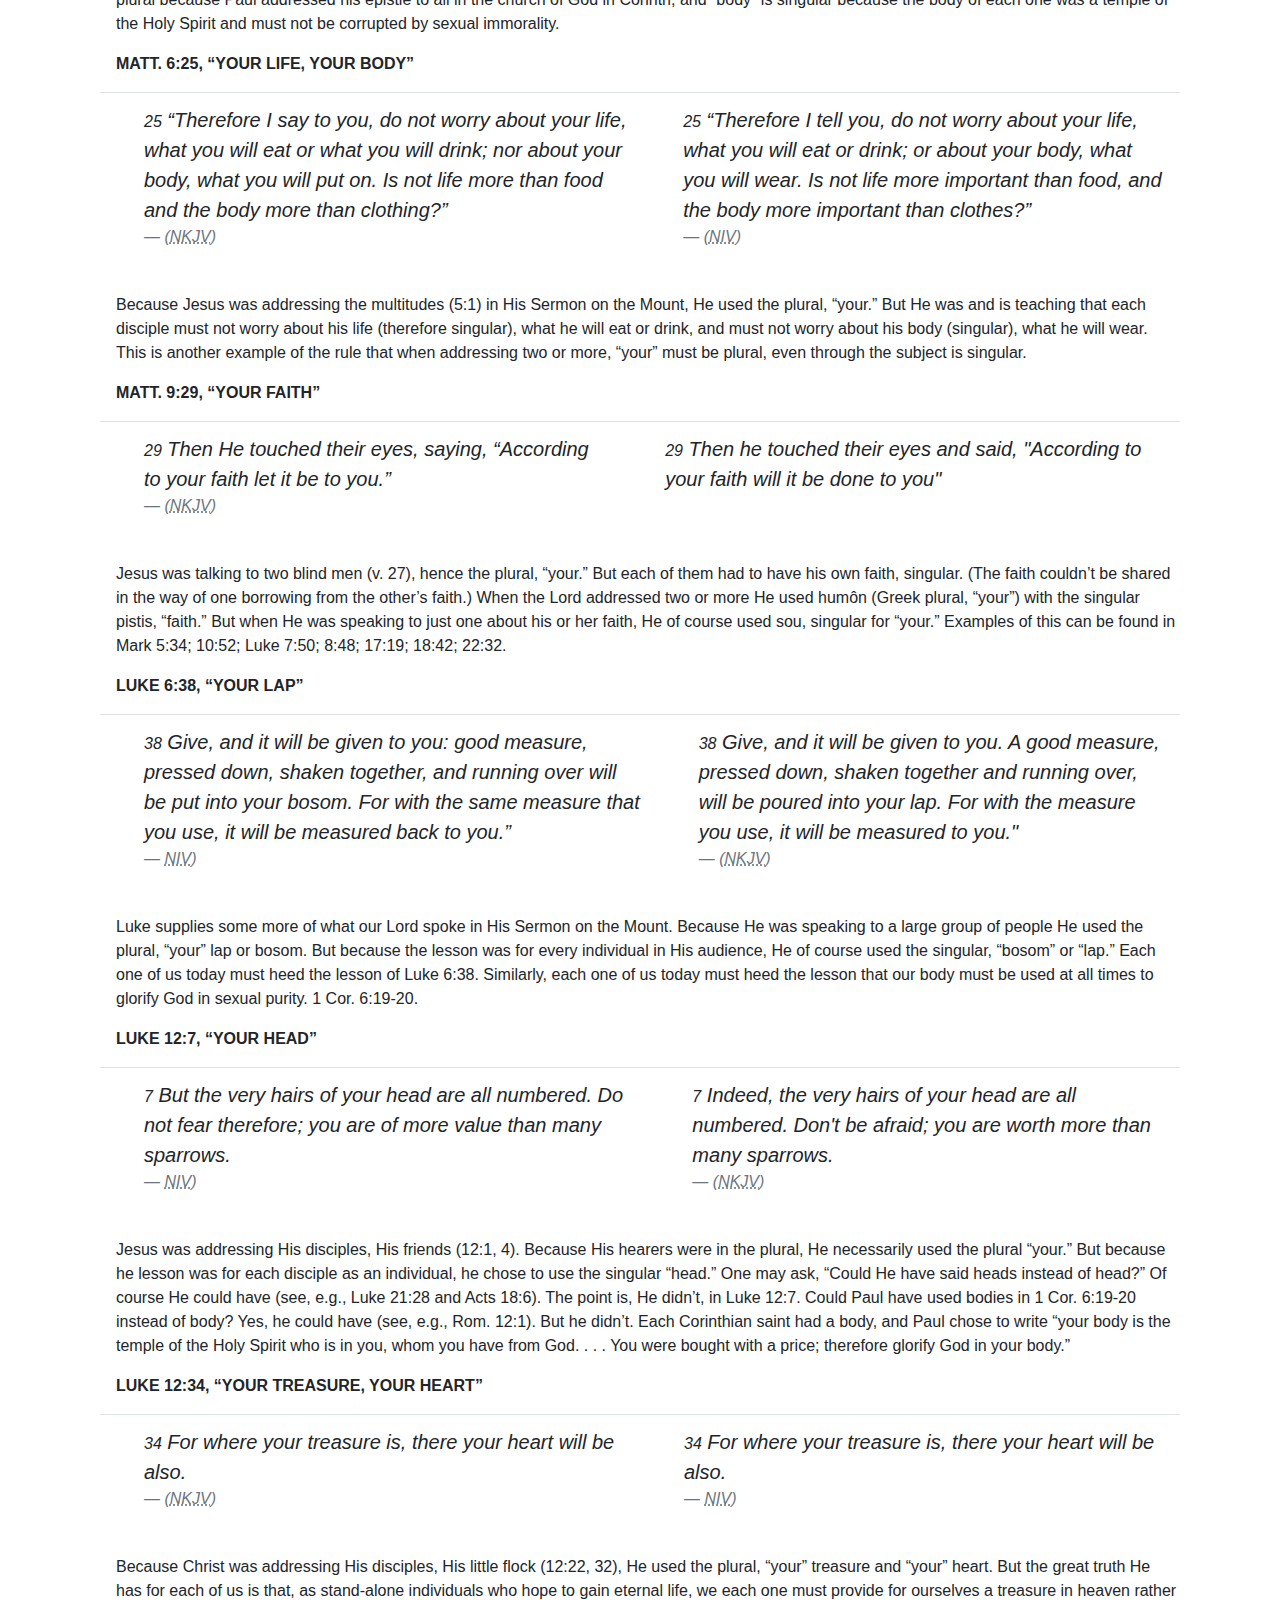
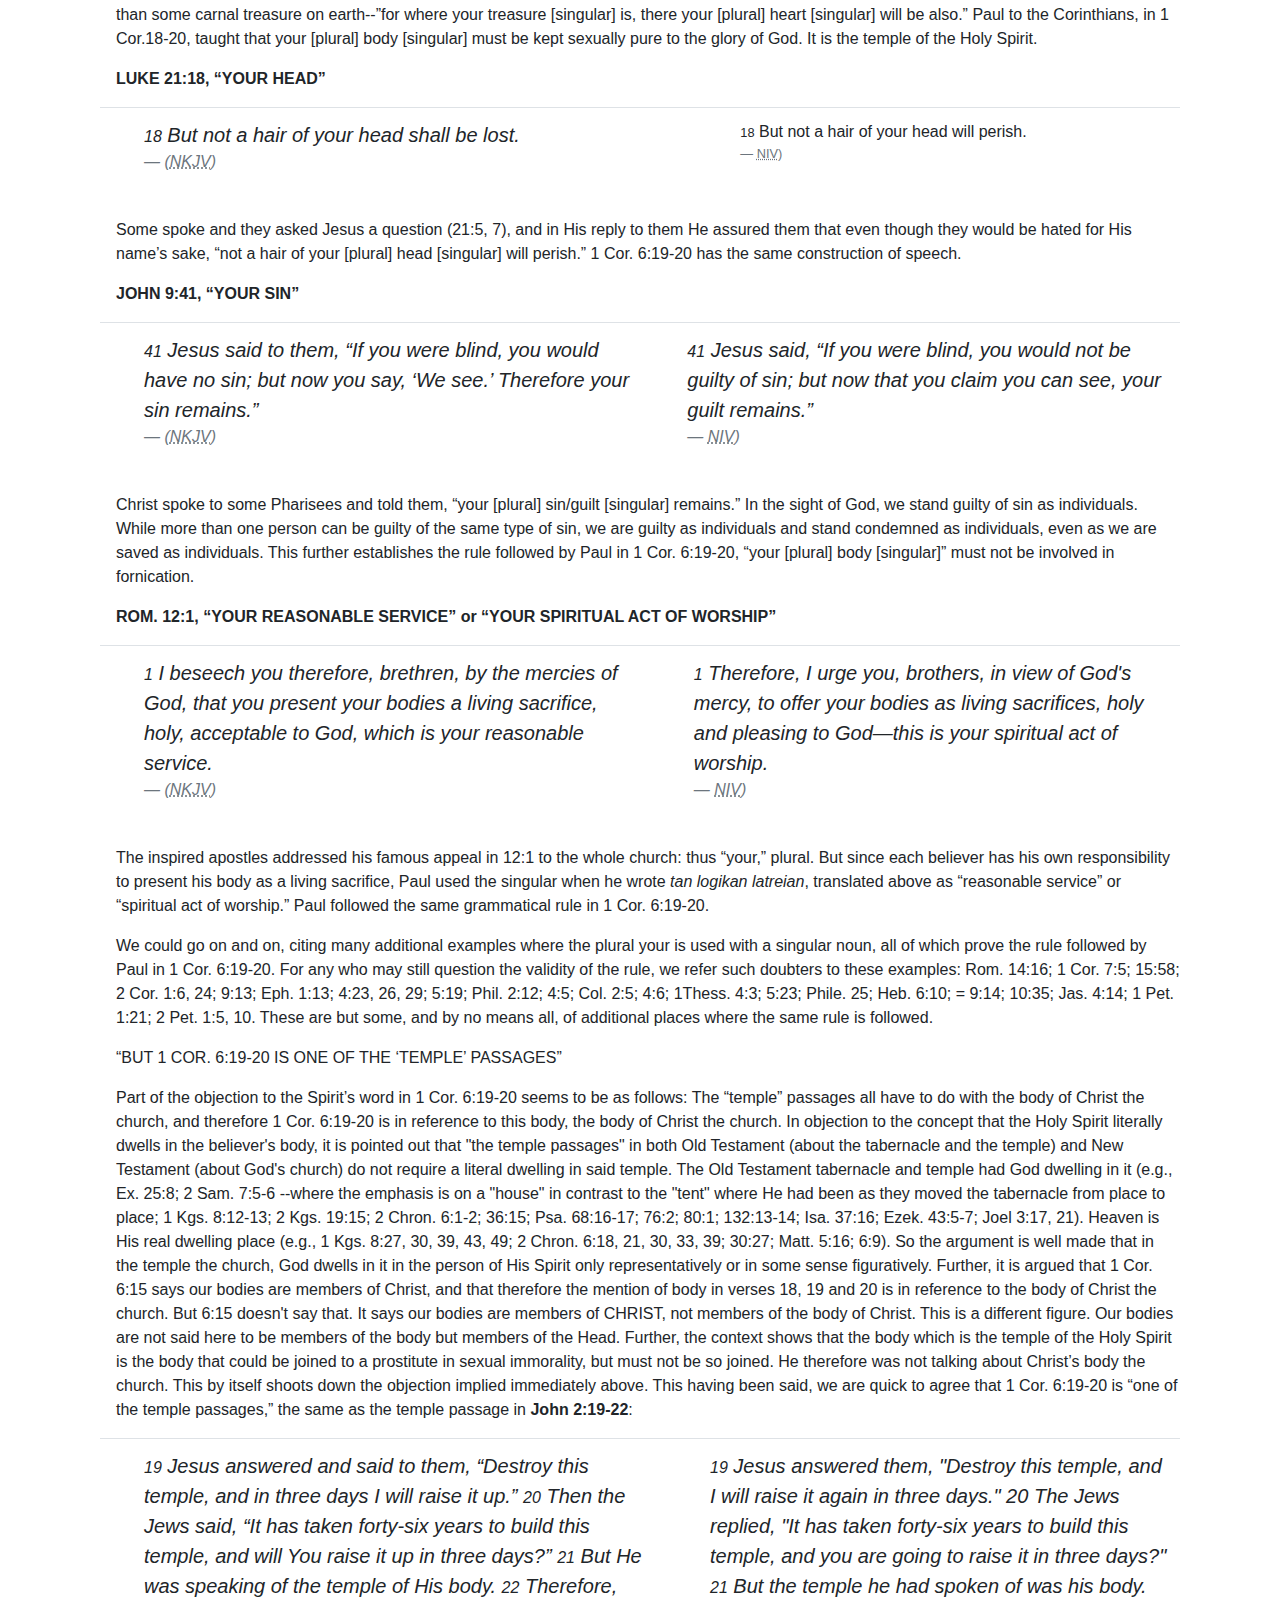
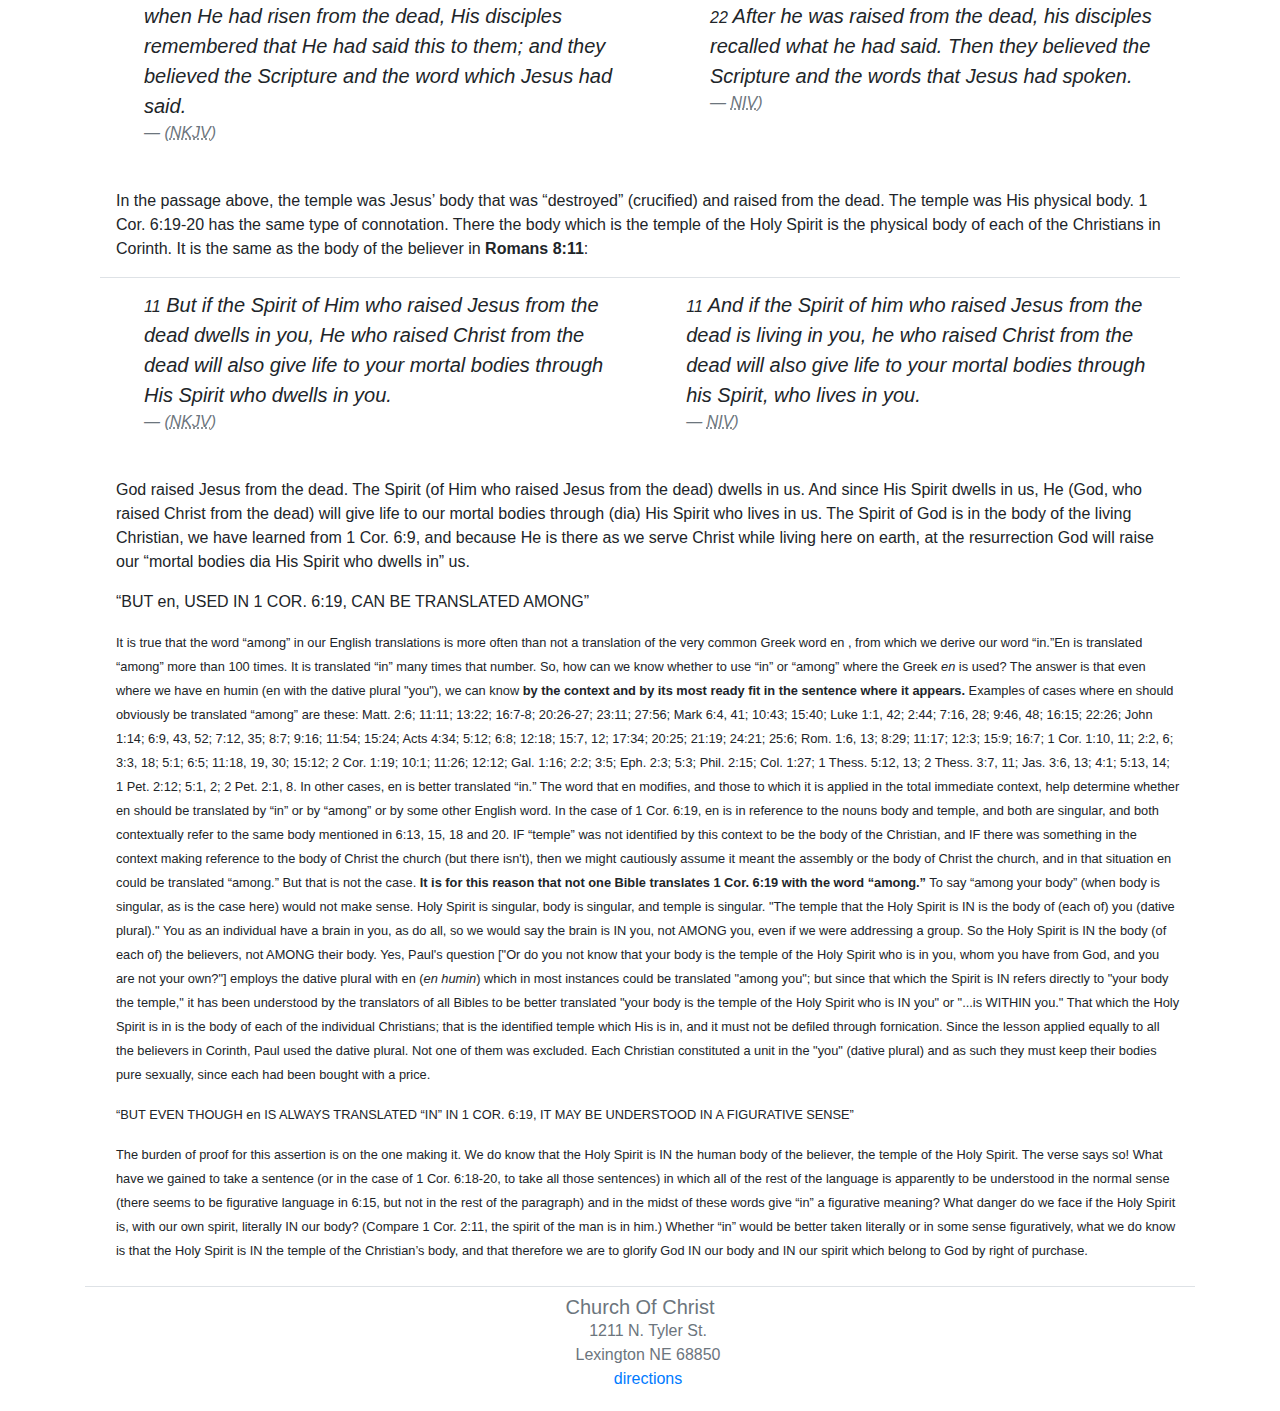
<file: what-we-believe/the-holy-spirit.html>
<!--this is the default html for every page-->
<!DOCTYPE html>
<html lang="en">
    <head>
        <!--Set up for the page-->
        <meta charset="utf-8">
        <meta http-equiv="X-UA-Compatible" content="IE=edge">
        <meta name="viewport" content="width=device-width, initial-scale=1">
        <meta name="HandheldFriendly" content="True" />
         <!--SEO tags-->
         <meta name="HandheldFriendly" content="True" />
         <meta name="description" content="How important is communion? How often should it be observed?"/>
         <meta name="keywords" content="Communion,the last supper,breaking the bread,every sunday,Church doctrine, Church Of Christ teaching"/>
         <meta name="robots" contents="index,follow"/>
         <title>The Lord's Supper - Church Of Christ</title>
         <!--Google Analytics-->
        <!-- Global site tag (gtag.js) - Google Analytics -->
        <script async src="https://www.googletagmanager.com/gtag/js?id=UA-67176951-1"></script>
        <script>
            window.dataLayer = window.dataLayer || [];
            function gtag(){dataLayer.push(arguments);}
            gtag('js', new Date());

            gtag('config', 'UA-67176951-1');
        </script>
        <!--favicon information-->
        <link rel="apple-touch-icon" sizes="180x180" href="/apple-touch-icon.png">
        <link rel="icon" type="image/png" sizes="32x32" href="/favicon-32x32.png">
        <link rel="icon" type="image/png" sizes="16x16" href="/favicon-16x16.png">
        <link rel="manifest" href="/site.webmanifest">
        <link rel="mask-icon" href="/safari-pinned-tab.svg" color="#5bbad5">
        <meta name="msapplication-TileColor" content="#da532c">
        <meta name="theme-color" content="#ffffff">


        <!-- Latest compiled and minified CSS -->
        <link rel="stylesheet" href="https://maxcdn.bootstrapcdn.com/bootstrap/4.3.1/css/bootstrap.min.css">

        <!-- jQuery library -->
        <script src="https://ajax.googleapis.com/ajax/libs/jquery/3.4.1/jquery.min.js"></script>

        <!-- Popper JS -->
        <script src="https://cdnjs.cloudflare.com/ajax/libs/popper.js/1.14.7/umd/popper.min.js"></script>

        <!-- Latest compiled JavaScript -->
        <script src="https://maxcdn.bootstrapcdn.com/bootstrap/4.3.1/js/bootstrap.min.js"></script>

        <!--custom css sheet-->
        <link rel="stylesheet" href="../overwrites.css">
        
        
        <!--This is the title that appears on the tab-->
        <title>Church Of Christ</title>
    </head>

    <body>
        <div class="container">
            <!--Navigation bar-->
            <nav class="navbar fixed-top navbar-expand-lg navbar-light bg-light">
                <a class="navbar-brand" href="#">Church Of Christ</a>
                <!--Button to show when collapsed-->
                <button class="navbar-toggler" type="button" data-toggle="collapse" data-target="#navbarToggleTarget" aria-controls="navbarToggleTarget" aria-expanded="false" aria-label="Toggle navigation">
                    <span class="navbar-toggler-icon"></span>
                </button> <!--End Button details-->
                <!--actual menu-->
                <div class="collapse navbar-collapse" id="navbarToggleTarget">
                    <ul class="navbar-nav mr-auto mt-2 mt-lg-0">
                        <li class="nav-item">
                            <a class="nav-link" href="../">Home</a>
                        </li>
                        <li class="nav-item">
                            <a class="nav-link" href="../contact-us.html">Contact Us</a>
                        </li>
                        <li class="nav-item dropdown">
                            <a class="nav-link dropdown-toggle" href="#" id="navbarDropdown" role="button" data-toggle="dropdown" aria-haspopup="true" aria-expanded="false">Bulletin Board</a>

                            <div class="dropdown-menu" aria-labelledby="navbarDropdown">
                                <a class="dropdown-item" href="../bulletin-board/events.html">Events</a>
                                <a class="dropdown-item" href="../bulletin-board/privileges.html">Church Privileges</a>
                            </div>
                        </li>
                        <li class="nav-item dropdown">

                            <a class="nav-link dropdown-toggle active" href="#" id="navbarDropdown" role="button" data-toggle="dropdown" aria-haspopup="true" aria-expanded="false">What We Believe</a>

                            <div class="dropdown-menu" aria-labelledby="navbarDropdown">
                                <a class="dropdown-item" href="salvation.html">Salvation</a>
                                    <a class="dropdown-item" href="the-lords-supper.html">Communion</a>
                                    <a class="dropdown-item active" href="the-holy-spirit.html">Indwelling Of The Holy Spirit</a>
                                    <a class="dropdown-item" href="baptism-of-spirit.html">Baptism Of The Holy Spirit</a>
                                    <a class="dropdown-item" href="the-gifts.html">Gifts Of The Holy Spirit</a>
                                    <a class="dropdown-item" href="the-church.html">The Church</a>
                                    <a class="dropdown-item" href="seventh-day-adventism.html">Seventh Day Adventists</a>
                            </div>
                        </li>
                        <li class="nav-item">
                            <a class="nav-link" href="../puerto-rico.html">Puerto Rico Relief</a>
                        </li>
                    </ul>
                </div> <!--End actual menu-->
            </nav>
                <!--end of Navigation bar-->
            <div class="container">
                <h1>
                    Indwelling of The Holy Spirit
                </h1>
                <p><small><em>by Richard H. Snell</em></small></p>
                <p>
                        1 Cor. 6:18-20 says that the Holy Spirit is in our body.
                </p>
                <p>
                    We quote the passage from both the <abbr title="New International Version">NIV</abbr> and the <abbr title="New American Standard">NASB</abbr>, in parallel columns:
                </p>
                <div class="table-responsive">
                    <table class="table">
                        <tbody>
                            <tr>
                                <td>
                                    <blockquote class="blockquote">
                                        <small>18</small> Flee sexual immorality. Every sin that a man does is outside the body, but he who commits sexual immorality sins against his own body. <small>19</small> Or do you not know that your body is the temple of the Holy Spirit who is in you, whom you have from God, and you are not your own? <small>20</small> For you were bought at a price; therefore glorify God in your body and in your spirit, which are God’s. <footer class="blockquote-footer">(<abbr title="New American Standard Version">NASB</abbr>)</footer>
                                        </blockquote>
                                </td>
                                <td>
                                    <blockquote class="blockquote">
                                        <small>18</small> Flee from sexual immorality. All other sins a man commits are outside his body, but he who sins sexually sins against his own body. <small>19</small> Do you not know that your body is a temple of the Holy Spirit, who is in you, whom you have received from God? You are not your own; <small>20</small> you were bought at a price. Therefore honor God with your body. <footer class="blockquote-footer">(<abbr title="New International Version">NIV</abbr>)</footer>
                                    </blockquote> 
                                </td>
                            </tr>
                        </tbody>
                    </table>
                </div>
                    <p>
                    It is clear, as one starts his reading in verse 13 and concludes it at the end of the chapter, that keeping our body sexually pure is the focus of this portion of God’s word. “The body is not for sexual immorality but for the Lord, and the Lord for the body” (v. 13). God raised the Lord from the dead and He will raise us from the dead (v. 14). Paul necessarily uses the plural--”bodies”--in v. 15 to correspond in number with “members” (plural). Otherwise in this context he employs the singular, “body.” This body of ours is not to be joined to a prostitute (v. 16). Some of the Corinthian believers had been involved in fornication and adultery and homosexual unions (v. 9)--one of them was dealt with in chapter five--and the temptation to continue in this sin was strong. 7:2; 10:8; 2 Cor. 12:21.
                    </p>
                    <p>
                    So the full force and focus of the Spirit’s argument, in verses 18-20, is that the Corinthian saints were to keep their body sexually pure.
                    </p>
                    <p>
                    “YOUR” AND “YOU” ARE PLURAL, AND “BODY” IS SINGULAR, IN VERSE NINETEEN
                    </p>
                    <p>
                    he body which is the temple of the Holy Spirit (v. 19) is the same body mentioned in verses 18 and 20. To try to make the body in v. 19 the congregation would tear apart the context and disrupt the flow of thought. But to this obvious fact it has been argued that “your” and “you” are plural in the Greek, and “body” is singular, and that therefore the “body” mentioned in v. 19 is the church. Let’s examine that.
                    </p>
                    <p>
                    Notice first that the context strongly shows that only one meaning is to be assigned to “body” in vv. 16-20. Yes, “your” and “you” in v. 19 are plural, and “body” is singular. But even though Paul refers to the body of each individual believer in this passage (and therefore must use the singular for body), the fact that he addressed the group required him to use the plural (“your” and “you”) when he addressed them, the assembly, about the believer’s body which must not be used for fornication. This is the common rule throughout the Greek New Testament, as we shall show from numerous examples.
                    </p>
                    <p>
                    Even though a great many examples of this usage could be cited, we will give only a comparative few to illustrate this rule. We will present the examples in parallel columns from the NKJV and the NIV, and after each will make a comment.
                    </p>
                    <p>
                        <strong>ROM. 6:12, “YOUR MORTAL BODY”</strong>
                    </p>
                    <div class="table-responsive">
                        <table class="table">
                        <tbody>
                            <tr>
                                <td>
                                    <blockquote class="blockquote">
                                        <small>12</small> Therefore do not let sin reign in your mortal body, that you should obey it in its lusts. <footer class="blockquote-footer">(<abbr title="New King James Version">NKJV</abbr>)</footer>
                                        </blockquote>
                                </td>
                                <td>
                                    <blockquote class="blockquote">
                                        <small>12</small> Therefore do not let sin  reign in your mortal body so  that you obey its evil desires. 
                                        <footer class="blockquote-footer">(<abbr title="New International Version">NIV</abbr>)</footer>
                                    </blockquote> 
                                </td>
                            </tr>
                        </tbody>
                    </table>
                    </div cla>
                <p>
                    "Your” is plural because Paul addressed the whole church in Rome (1:7). “Mortal body” is singular because the body of each Christian in Rome was to be kept free from the reign of sin. It is the same in 1 Cor. 6:19-20: “Your” is plural because Paul addressed the whole church in Corinth (1:2). “Body” is singular because the body of each Christian in Corinth was to be kept free of sexual sin.
                </p>
                <p>
                    <strong>COL. 2:13, “YOUR FLESH”</strong>
                </p>
                <div class="table-responsive">
                    <table class="table">
                        <tbody>
                            <tr>
                                <td>
                                    <blockquote class="blockquote">
                                            <small>13</small> And you, being dead in your trespasses and the uncircumcision of your flesh, He has made alive together with Him, having forgiven you all trespasses, <footer class="blockquote-footer">(<abbr title="New King James Version">NKJV</abbr>)</footer>
                                        </blockquote>
                                </td>
                                <td>
                                    <blockquote class="blockquote">
                                        <small>13</small> When you were dead in your sins and in the uncircumcision of your sinful nature, God made you alive with Christ. He forgave us all our sins,   
                                        <footer class="blockquote-footer">(<abbr title="New International Version">NIV</abbr>)</footer>
                                    </blockquote> 
                                </td>
                            </tr>
                        </tbody>
                    </table>
                </div >
                <p>
                    “Your” is plural because Paul was writing to all “the saints and faithful brethren in Christ in Colosse” (v. 2). “Flesh” is singular because, being Gentile and not Jew in background, each man in Colosse had never been circumcised (compare Eph. 2:11). In the same way, 1 Cor. 6:19 has “your” in the plural because Paul addressed his epistle to all in the church of God in Corinth, and “body” is singular because the body of each one was a temple of the Holy Spirit and must not be corrupted by sexual immorality.
                </p>
                <p>
                    <strong>MATT. 6:25, “YOUR LIFE, YOUR BODY”</strong>
                </p>
                <div class="table-responsive">
                    <table class="table">
                        <tbody>
                            <tr>
                                <td>
                                    <blockquote class="blockquote">
                                        <small>25</small> “Therefore I say to you, do not worry about your life, what you will eat or what you will drink; nor about your body, what you will put on. Is not life more than food and the body more than clothing?” <footer class="blockquote-footer">(<abbr title="New King James Version">NKJV</abbr>)</footer>
                                    </blockquote>
                                </td>
                                <td>
                                    <blockquote class="blockquote">
                                        <small>25</small> “Therefore I tell you, do not worry about your life, what you will eat or drink; or about your body, what you will wear. Is not life more important than food, and the body more important than clothes?” <footer class="blockquote-footer">(<abbr title="New International Version">NIV</abbr>)</footer>
                                    </blockquote>
                                </td>
                            </tr>
                        </tbody>
                    </table>
                </div >
                <p>
                    Because Jesus was addressing the multitudes (5:1) in His Sermon on the Mount, He used the plural, “your.” But He was and is teaching that each disciple must not worry about his life (therefore singular), what he will eat or drink, and must not worry about his body (singular), what he will wear. This is another example of the rule that when addressing two or more, “your” must be plural, even through the subject is singular.
                </p>
                <p>
                    <strong>MATT. 9:29, “YOUR FAITH”</strong>
                </p>
                <div class="table-responsive">
                    <table class="table">
                        <tbody>
                            <tr>
                                <td>
                                    <blockquote class="blockquote">
                                        <small>29</small> Then He touched their eyes, saying, “According to your faith let it be to you.” <footer class="blockquote-footer">(<abbr title="New King James Version">NKJV</abbr>)</footer>
                                    </blockquote>
                                </td>
                                <td>
                                    <blockquote class="blockquote">
                                        <small>29</small> Then he touched their eyes and said, "According to your faith will it be done to you" 
                                    </blockquote>
                                </td>
                            </tr>
                        </tbody>
                    </table>
                </div>
                <p>
                    Jesus was talking to two blind men (v. 27), hence the plural, “your.” But each of them had to have his own faith, singular. (The faith couldn’t be shared in the way of one borrowing from the other’s faith.) When the Lord addressed two or more He used humôn (Greek plural, “your”) with the singular pistis, “faith.” But when He was speaking to just one about his or her faith, He of course used sou, singular for “your.” Examples of this can be found in Mark 5:34; 10:52; Luke 7:50; 8:48; 17:19; 18:42; 22:32. 
                </p>
                <p>
                    <strong>LUKE 6:38, “YOUR LAP”</strong>
                </p>
                <div class="table-responsive">
                    <table class="table">
                        <tbody>
                            <tr>
                                <td>
                                    <blockquote class="blockquote">
                                        <small>38</small> Give, and it will be given to you: good measure, pressed down, shaken together, and running over will be put into your bosom. For with the same measure that you use, it will be measured back to you.” <footer class="blockquote-footer"><abbr title="New International Version">NIV</abbr>)</footer>
                                    </blockquote>
                                </td>
                                <td>
                                    <blockquote class="blockquote">
                                        <small>38</small> Give, and it will be given to you. A good measure, pressed down, shaken together and running over, will be poured into your lap. For with the measure you use, it will be measured to you." <footer class="blockquote-footer">(<abbr title="New King James Version">NKJV</abbr>)</footer>
                                    </blockquote>
                                </td>
                            </tr>
                        </tbody>
                    </table>
                </div>
                <p>
                    Luke supplies some more of what our Lord spoke in His Sermon on the Mount. Because He was speaking to a large group of people He used the plural, “your” lap or bosom. But because the lesson was for every individual in His audience, He of course used the singular, “bosom” or “lap.” Each one of us today must heed the lesson of Luke 6:38. Similarly, each one of us today must heed the lesson that our body must be used at all times to glorify God in sexual purity. 1 Cor. 6:19-20.
                </p>
                <p>
                    <strong>LUKE 12:7, “YOUR HEAD”</strong>
                </p>
                <div class="table-responsive">
                    <table class="table">
                        <tbody>
                            <tr>
                                <td>
                                    <blockquote class="blockquote">
                                            <small>7</small> But the very hairs of your head are all numbered. Do not fear therefore; you are of more value than many sparrows. <footer class="blockquote-footer"><abbr title="New International Version">NIV</abbr>)</footer>
                                    </blockquote>
                                </td>
                                <td>
                                    <blockquote class="blockquote">
                                        <small>7</small> Indeed, the very hairs of your head are all numbered. Don't be afraid; you are worth more than many sparrows. <footer class="blockquote-footer">(<abbr title="New King James Version">NKJV</abbr>)</footer>
                                    </blockquote>
                                </td>
                            </tr>
                        </tbody>
                    </table>
                </div>
                <p>
                    Jesus was addressing His disciples, His friends (12:1, 4). Because His hearers were in the plural, He necessarily used the plural “your.” But because he lesson was for each disciple as an individual, he chose to use the singular “head.” One may ask, “Could He have said heads instead of head?” Of course He could have (see, e.g., Luke 21:28 and Acts 18:6). The point is, He didn’t, in Luke 12:7. Could Paul have used bodies in 1 Cor. 6:19-20 instead of body? Yes, he could have (see, e.g., Rom. 12:1). But he didn’t. Each Corinthian saint had a body, and Paul chose to write “your body is the temple of the Holy Spirit who is in you, whom you have from God. . . . You were bought with a price; therefore glorify God in your body.”
                </p>
                <p>
                    <strong>LUKE 12:34, “YOUR TREASURE, YOUR HEART”</strong>
                </p>
                <div class="table-responsive">
                    <table class="table">
                        <tbody>
                            <tr>
                                <td>
                                    <blockquote class="blockquote">
                                        <small>34</small> For where your treasure is, there your heart will be also. <footer class="blockquote-footer">(<abbr title="New King James Version">NKJV</abbr>)</footer>
                                    </blockquote>
                                </td>
                                <td>
                                    <blockquote class="blockquote">
                                        <small>34</small> For where your treasure is, there your heart will be also. <footer class="blockquote-footer"><abbr title="New International Version">NIV</abbr>)</footer>
                                    </blockquote>
                                </td>
                            </tr>
                        </tbody>
                    </table>
                </div>
                <p>
                    Because Christ was addressing His disciples, His little flock (12:22, 32), He used the plural, “your” treasure and “your” heart. But the great truth He has for each of us is that, as stand-alone individuals who hope to gain eternal life, we each one must provide for ourselves a treasure in heaven rather than some carnal treasure on earth--”for where your treasure [singular] is, there your [plural] heart [singular] will be also.” Paul to the Corinthians, in 1 Cor.18-20, taught that your [plural] body [singular] must be kept sexually pure to the glory of God. It is the temple of the Holy Spirit.
                </p>
                <p>
                    <strong>LUKE 21:18, “YOUR HEAD”</strong>
                </p>
                <div class="table-responsive">
                    <table class="table">
                        <tbody>
                            <tr>
                                <td>
                                    <blockquote class="blockquote">
                                        <small>18</small> But not a hair of your head shall be lost. <footer class="blockquote-footer">(<abbr title="New King James Version">NKJV</abbr>)</footer>
                                    </blockquote>
                                </td>
                                <td>
                                    <small>18</small> But not a hair of your head will perish. <footer class="blockquote-footer"><abbr title="New International Version">NIV</abbr>)</footer>
                                </td>
                            </tr>
                        </tbody>
                    </table>
                </div >
                <p>
                    Some spoke and they asked Jesus a question (21:5, 7), and in His reply to them He assured them that even though they would be hated for His name’s sake, “not a hair of your [plural] head [singular] will perish.” 1 Cor. 6:19-20 has the same construction of speech.
                </p>
                <p>
                    <strong>JOHN 9:41, “YOUR SIN”</strong>
                </p>
                <div class="table-responsive">
                    <table class="table">
                        <tbody>
                            <tr>
                                <td>
                                    <blockquote class="blockquote">
                                        <small>41</small> Jesus said to them, “If you were blind, you would have no sin; but now you say, ‘We see.’ Therefore your sin remains.” <footer class="blockquote-footer">(<abbr title="New King James Version">NKJV</abbr>)</footer>
                                    </blockquote>
                                </td>
                                <td>
                                    <blockquote class="blockquote">
                                        <small>41</small> Jesus said, “If you were blind, you would not be guilty of sin; but now that you claim you can see, your guilt remains.” <footer class="blockquote-footer"><abbr title="New International Version">NIV</abbr>)</footer>
                                    </blockquote>
                                </td>
                            </tr>
                        </tbody>
                    </table>
                </div>
                <p>
                    Christ spoke to some Pharisees and told them, “your [plural] sin/guilt [singular] remains.” In the sight of God, we stand guilty of sin as individuals. While more than one person can be guilty of the same type of sin, we are guilty as individuals and stand condemned as individuals, even as we are saved as individuals. This further establishes the rule followed by Paul in 1 Cor. 6:19-20, “your [plural] body [singular]” must not be involved in fornication.
                </p>
                <p>
                    <strong>ROM. 12:1, “YOUR REASONABLE SERVICE” or “YOUR SPIRITUAL ACT OF WORSHIP”</strong>
                </p>
                <div class="table-responsive">
                    <table class="table">
                        <tbody>
                            <tr>
                                <td>
                                    <blockquote class="blockquote">
                                        <small>1</small> I beseech you therefore, brethren, by the mercies of God, that you present your bodies a living sacrifice, holy, acceptable to God, which is your reasonable service. <footer class="blockquote-footer">(<abbr title="New King James Version">NKJV</abbr>)</footer>
                                    </blockquote>
                                </td>
                                <td>
                                    <blockquote class="blockquote">
                                        <small>1</small> Therefore, I urge you, brothers, in view of God's mercy, to offer your bodies as living sacrifices, holy and pleasing to God—this is your spiritual act of worship. <footer class="blockquote-footer"><abbr title="New International Version">NIV</abbr>)</footer>
                                    </blockquote>
                                </td>
                            </tr>
                        </tbody>
                    </table>
                </div>
                <p>
                    The inspired apostles addressed his famous appeal in 12:1 to the whole church: thus “your,” plural. But since each believer has his own responsibility to present his body as a living sacrifice, Paul used the singular when he wrote <em>tan logikan latreian</em>, translated above as “reasonable service” or “spiritual act of worship.” Paul followed the same grammatical rule in 1 Cor. 6:19-20.
                </p>
                <p>
                    We could go on and on, citing many additional examples where the plural your is used with a singular noun, all of which prove the rule followed by Paul in 1 Cor. 6:19-20. For any who may still question the validity of the rule, we refer such doubters to these examples: Rom. 14:16; 1 Cor. 7:5; 15:58; 2 Cor. 1:6, 24; 9:13; Eph. 1:13; 4:23, 26, 29; 5:19; Phil. 2:12; 4:5; Col. 2:5; 4:6; 1Thess. 4:3; 5:23; Phile. 25; Heb. 6:10; = 9:14; 10:35; Jas. 4:14; 1 Pet. 1:21; 2 Pet. 1:5, 10. These are but some, and by no means all, of additional places where the same rule is followed.
                </p>
                <p>
                    “BUT 1 COR. 6:19-20 IS ONE OF THE ‘TEMPLE’ PASSAGES”
                </p>
                <p>
                    Part of the objection to the Spirit’s word in 1 Cor. 6:19-20 seems to be as follows: The “temple” passages all have to do with the body of Christ the church, and therefore 1 Cor. 6:19-20 is in reference to this body, the body of Christ the church. In objection to the concept that the Holy Spirit literally dwells in the believer's body, it is pointed out that "the temple passages" in both Old Testament (about the tabernacle and the temple) and New Testament (about God's church) do not require a literal dwelling in said temple. The Old Testament tabernacle and temple had God dwelling in it (e.g., Ex. 25:8; 2 Sam. 7:5-6 --where the emphasis is on a "house" in contrast to the "tent" where He had been as they moved the tabernacle from place to place; 1 Kgs. 8:12-13; 2 Kgs. 19:15; 2 Chron. 6:1-2; 36:15; Psa. 68:16-17; 76:2; 80:1; 132:13-14; Isa. 37:16; Ezek. 43:5-7; Joel 3:17, 21). Heaven is His real dwelling place (e.g., 1 Kgs. 8:27, 30, 39, 43, 49; 2 Chron. 6:18, 21, 30, 33, 39; 30:27; Matt. 5:16; 6:9). So the argument is well made that in the temple the church, God dwells in it in the person of His Spirit only representatively or in some sense figuratively. Further, it is argued that 1 Cor. 6:15 says our bodies are members of Christ, and that therefore the mention of body in verses 18, 19 and 20 is in reference to the body of Christ the church. But 6:15 doesn't say that. It says our bodies are members of CHRIST, not members of the body of Christ. This is a different figure. Our bodies are not said here to be members of the body but members of the Head. Further, the context shows that the body which is the temple of the Holy Spirit is the body that could be joined to a prostitute in sexual immorality, but must not be so joined. He therefore was not talking about Christ’s body the church. This by itself shoots down the objection implied immediately above. This having been said, we are quick to agree that 1 Cor. 6:19-20 is “one of the temple passages,” the same as the temple passage in <strong>John 2:19-22</strong>: 
                </p>
                <div class="table-responsive">
                    <table class="table">
                        <tbody>
                            <tr>
                                <td>
                                    <blockquote class="blockquote">
                                        <small>19</small> Jesus answered and said to them, “Destroy this temple, and in three days I will raise it up.” <small>20</small> Then the Jews said, “It has taken forty-six years to build this temple, and will You raise it up in three days?” <small>21</small> But He was speaking of the temple of His body. <small>22</small> Therefore, when He had risen from the dead, His disciples remembered that He had said this to them; and they believed the Scripture and the word which Jesus had said.<footer class="blockquote-footer">(<abbr title="New King James Version">NKJV</abbr>)</footer>
                                    </blockquote>
                                </td>
                                <td>
                                    <blockquote class="blockquote">
                                        <small>19</small> Jesus answered them, "Destroy this temple, and I will raise it again in three days." 20 The Jews replied, "It has taken forty-six years to build this temple, and you are going to raise it in three days?" <small>21</small> But the temple he had spoken of was his body. <small>22</small> After he was raised from the dead, his disciples recalled what he had said. Then they believed the Scripture and the words that Jesus had spoken. <footer class="blockquote-footer"><abbr title="New International Version">NIV</abbr>)</footer>
                                    </blockquote>
    
                                </td>
                            </tr>
                        </tbody>
                    </table>
                </div>
                <p>
                        In the passage above, the temple was Jesus’ body that was “destroyed” (crucified) and raised from the dead. The temple was His physical body. 1 Cor. 6:19-20 has the same type of connotation. There the body which is the temple of the Holy Spirit is the physical body of each of the Christians in Corinth. It is the same as the body of the believer in <strong>Romans 8:11</strong>:
                </p>
                <div class="table-responsive">
                    <table class="table">
                        <tbody>
                            <tr>
                                <td>
                                    <blockquote class="blockquote">
                                        <small>11</small> But if the Spirit of Him who raised Jesus from the dead dwells in you, He who raised Christ from the dead will also give life to your mortal bodies through His Spirit who dwells in you. <footer class="blockquote-footer">(<abbr title="New King James Version">NKJV</abbr>)</footer>
                                    </blockquote>
                                </td>
                                <td>
                                    <blockquote class="blockquote">
                                        <small>11</small> And if the Spirit of him who raised Jesus from the dead is living in you, he who raised Christ from the dead will also give life to your mortal bodies through his Spirit, who lives in you. <footer class="blockquote-footer"><abbr title="New International Version">NIV</abbr>)</footer>
                                    </blockquote>
                                </td>
                            </tr>
                        </tbody>
                    </table>
                </div>
                <p>
                    God raised Jesus from the dead. The Spirit (of Him who raised Jesus from the dead) dwells in us. And since His Spirit dwells in us, He (God, who raised Christ from the dead) will give life to our mortal bodies through (dia) His Spirit who lives in us. The Spirit of God is in the body of the living Christian, we have learned from 1 Cor. 6:9, and because He is there as we serve Christ while living here on earth, at the resurrection God will raise our “mortal bodies dia His Spirit who dwells in” us.
                </p>
                <p>
                    “BUT en, USED IN 1 COR. 6:19, CAN BE TRANSLATED AMONG”
                </p>
                <p>
                    <small>
                        It is true that the word “among” in our English translations is more often than not a translation of the very common Greek word en , from which we derive our word “in.”En is translated “among” more than 100 times. It is translated “in” many times that number. So, how can we know whether to use “in” or “among” where the Greek <em>en</em> is used? The answer is that even where we have en humin (en with the dative plural "you"), we can know <strong>by the context and by its most ready fit in the sentence where it appears.</strong> Examples of cases where en should obviously be translated “among” are these: Matt. 2:6; 11:11; 13:22; 16:7-8; 20:26-27; 23:11; 27:56; Mark 6:4, 41; 10:43; 15:40; Luke 1:1, 42; 2:44; 7:16, 28; 9:46, 48; 16:15; 22:26; John 1:14; 6:9, 43, 52; 7:12, 35; 8:7; 9:16; 11:54; 15:24; Acts 4:34; 5:12; 6:8; 12:18; 15:7, 12; 17:34; 20:25; 21:19; 24:21; 25:6; Rom. 1:6, 13; 8:29; 11:17; 12:3; 15:9; 16:7; 1 Cor. 1:10, 11; 2:2, 6; 3:3, 18; 5:1; 6:5; 11:18, 19, 30; 15:12; 2 Cor. 1:19; 10:1; 11:26; 12:12; Gal. 1:16; 2:2; 3:5; Eph. 2:3; 5:3; Phil. 2:15; Col. 1:27; 1 Thess. 5:12, 13; 2 Thess. 3:7, 11; Jas. 3:6, 13; 4:1; 5:13, 14; 1 Pet. 2:12; 5:1, 2; 2 Pet. 2:1, 8. In other cases, en is better translated “in.” The word that en modifies, and those to which it is applied in the total immediate context, help determine whether en should be translated by “in” or by “among” or by some other English word. In the case of 1 Cor. 6:19, en is in reference to the nouns body and temple, and both are singular, and both contextually refer to the same body mentioned in 6:13, 15, 18 and 20. IF “temple” was not identified by this context to be the body of the Christian, and IF there was something in the context making reference to the body of Christ the church (but there isn't), then we might cautiously assume it meant the assembly or the body of Christ the church, and in that situation en could be translated “among.” But that is not the case. <strong>It is for this reason that not one Bible translates 1 Cor. 6:19 with the word “among.”</strong> To say “among your body” (when body is singular, as is the case here) would not make sense. Holy Spirit is singular, body is singular, and temple is singular. "The temple that the Holy Spirit is IN is the body of (each of) you (dative plural)." You as an individual have a brain in you, as do all, so we would say the brain is IN you, not AMONG you, even if we were addressing a group. So the Holy Spirit is IN the body (of each of) the believers, not AMONG their body. Yes, Paul's question ["Or do you not know that your body is the temple of the Holy Spirit who is in you, whom you have from God, and you are not your own?"] employs the dative plural with en (<em>en humin</em>) which in most instances could be translated "among you"; but since that which the Spirit is IN refers directly to "your body the temple," it has been understood by the translators of all Bibles to be better translated "your body is the temple of the Holy Spirit who is IN you" or "...is WITHIN you." That which the Holy Spirit is in is the body of each of the individual Christians; that is the identified temple which His is in, and it must not be defiled through fornication. Since the lesson applied equally to all the believers in Corinth, Paul used the dative plural. Not one of them was excluded. Each Christian constituted a unit in the "you" (dative plural) and as such they must keep their bodies pure sexually, since each had been bought with a price.
                    </small>
                </p>
                <p>
                    <small>“BUT EVEN THOUGH en IS ALWAYS TRANSLATED “IN” IN 1 COR. 6:19, IT MAY BE UNDERSTOOD IN A FIGURATIVE SENSE”</small>
                </p>
                <p>
                    <small> The burden of proof for this assertion is on the one making it. We do know that the Holy Spirit is IN the human body of the believer, the temple of the Holy Spirit. The verse says so! What have we gained to take a sentence (or in the case of 1 Cor. 6:18-20, to take all those sentences) in which all of the rest of the language is apparently to be understood in the normal sense (there seems to be figurative language in 6:15, but not in the rest of the paragraph) and in the midst of these words give “in” a figurative meaning? What danger do we face if the Holy Spirit is, with our own spirit, literally IN our body? (Compare 1 Cor. 2:11, the spirit of the man is in him.) Whether “in” would be better taken literally or in some sense figuratively, what we do know is that the Holy Spirit is IN the temple of the Christian’s body, and that therefore we are to glorify God IN our body and IN our spirit which belong to God by right of purchase.</small>
                </p>
            </div> <!--end page content-->
            <footer class="mt-4 pt-2 border-top footer">
                <div class="container text-center">
                        <h5 class="text-muted" style="margin-bottom: 0;">Church Of Christ</h5>
                        <p style="margin-bottom: 0;" class="text-muted">1211 N. Tyler St.</p>
                        <p style="margin-bottom: 0;" class="text-muted">Lexington NE 68850</p>
                        <p>
                            <a href="https://goo.gl/maps/QAwLvunPYiD8wUVw9">directions</a>
                        </p>
                    </div>
                </div>
            </footer>
        </div><!--entire view-->
    </body>
</html>
</file>
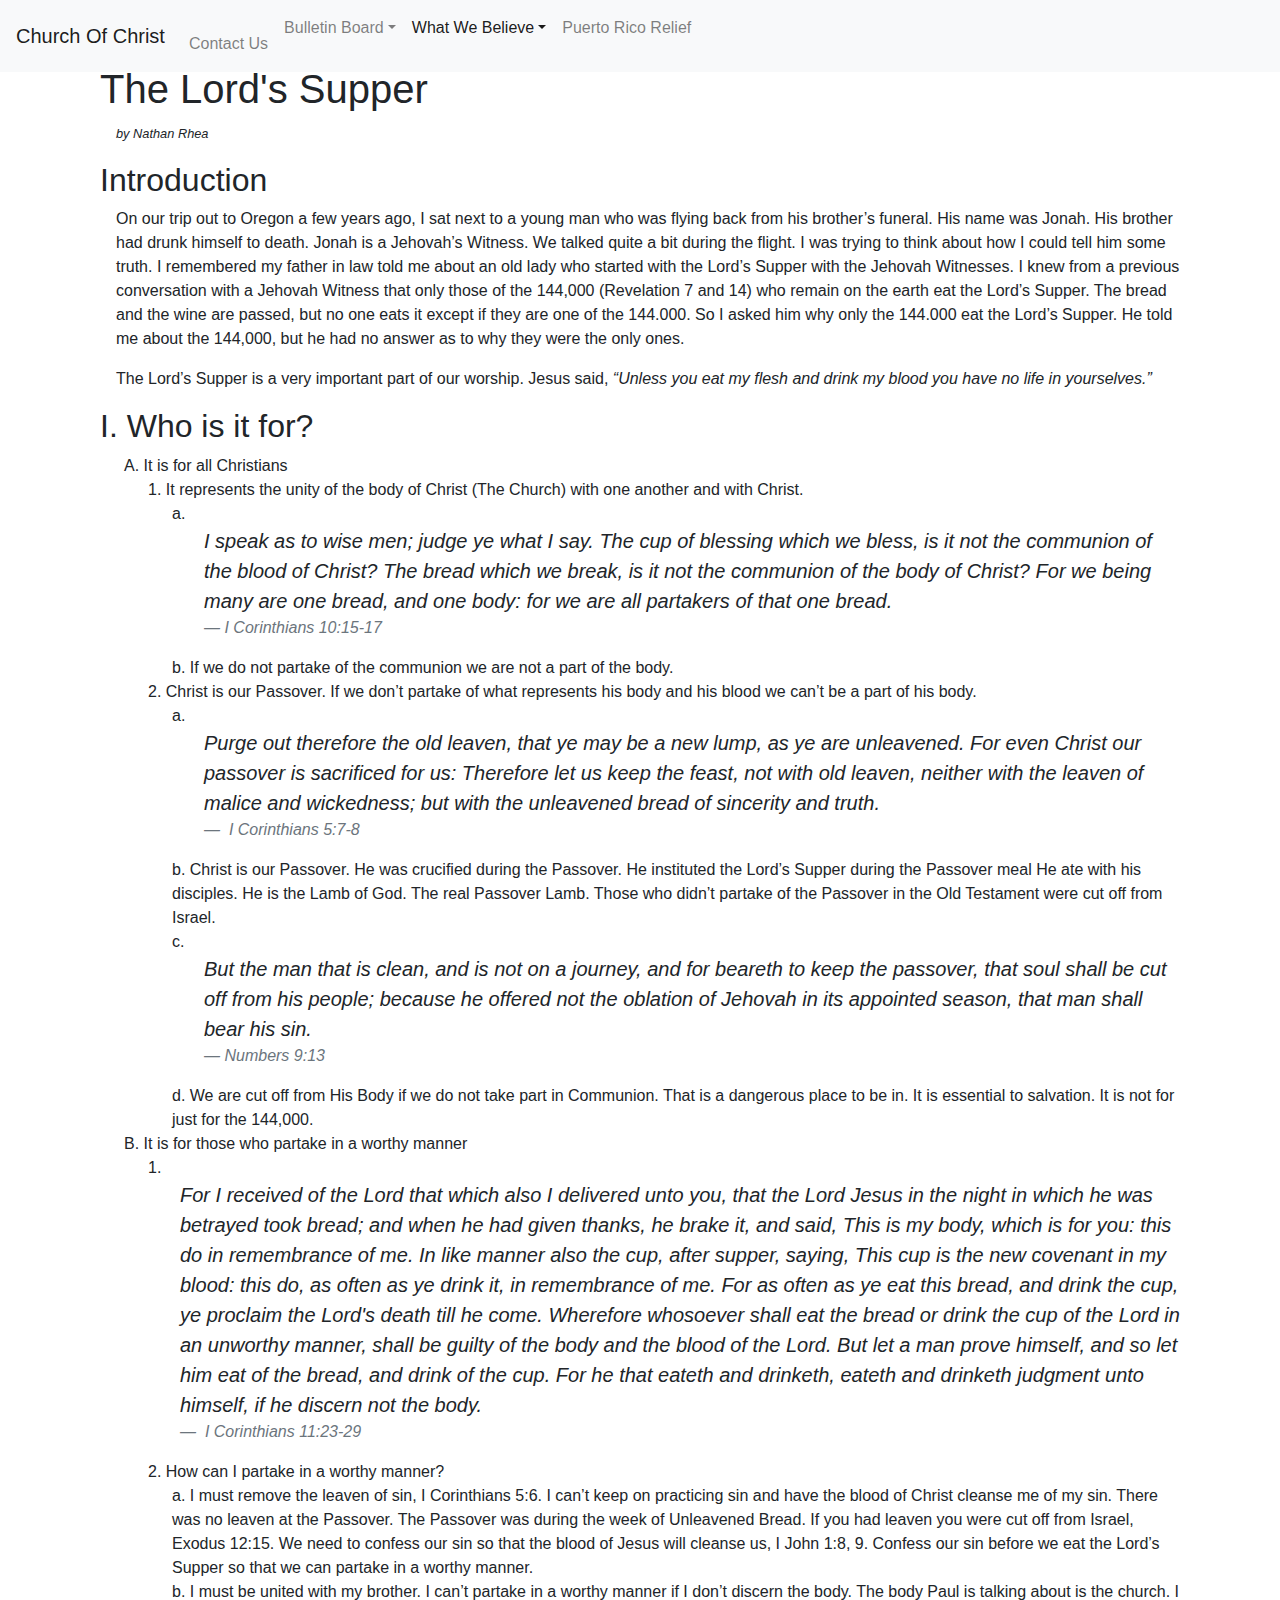
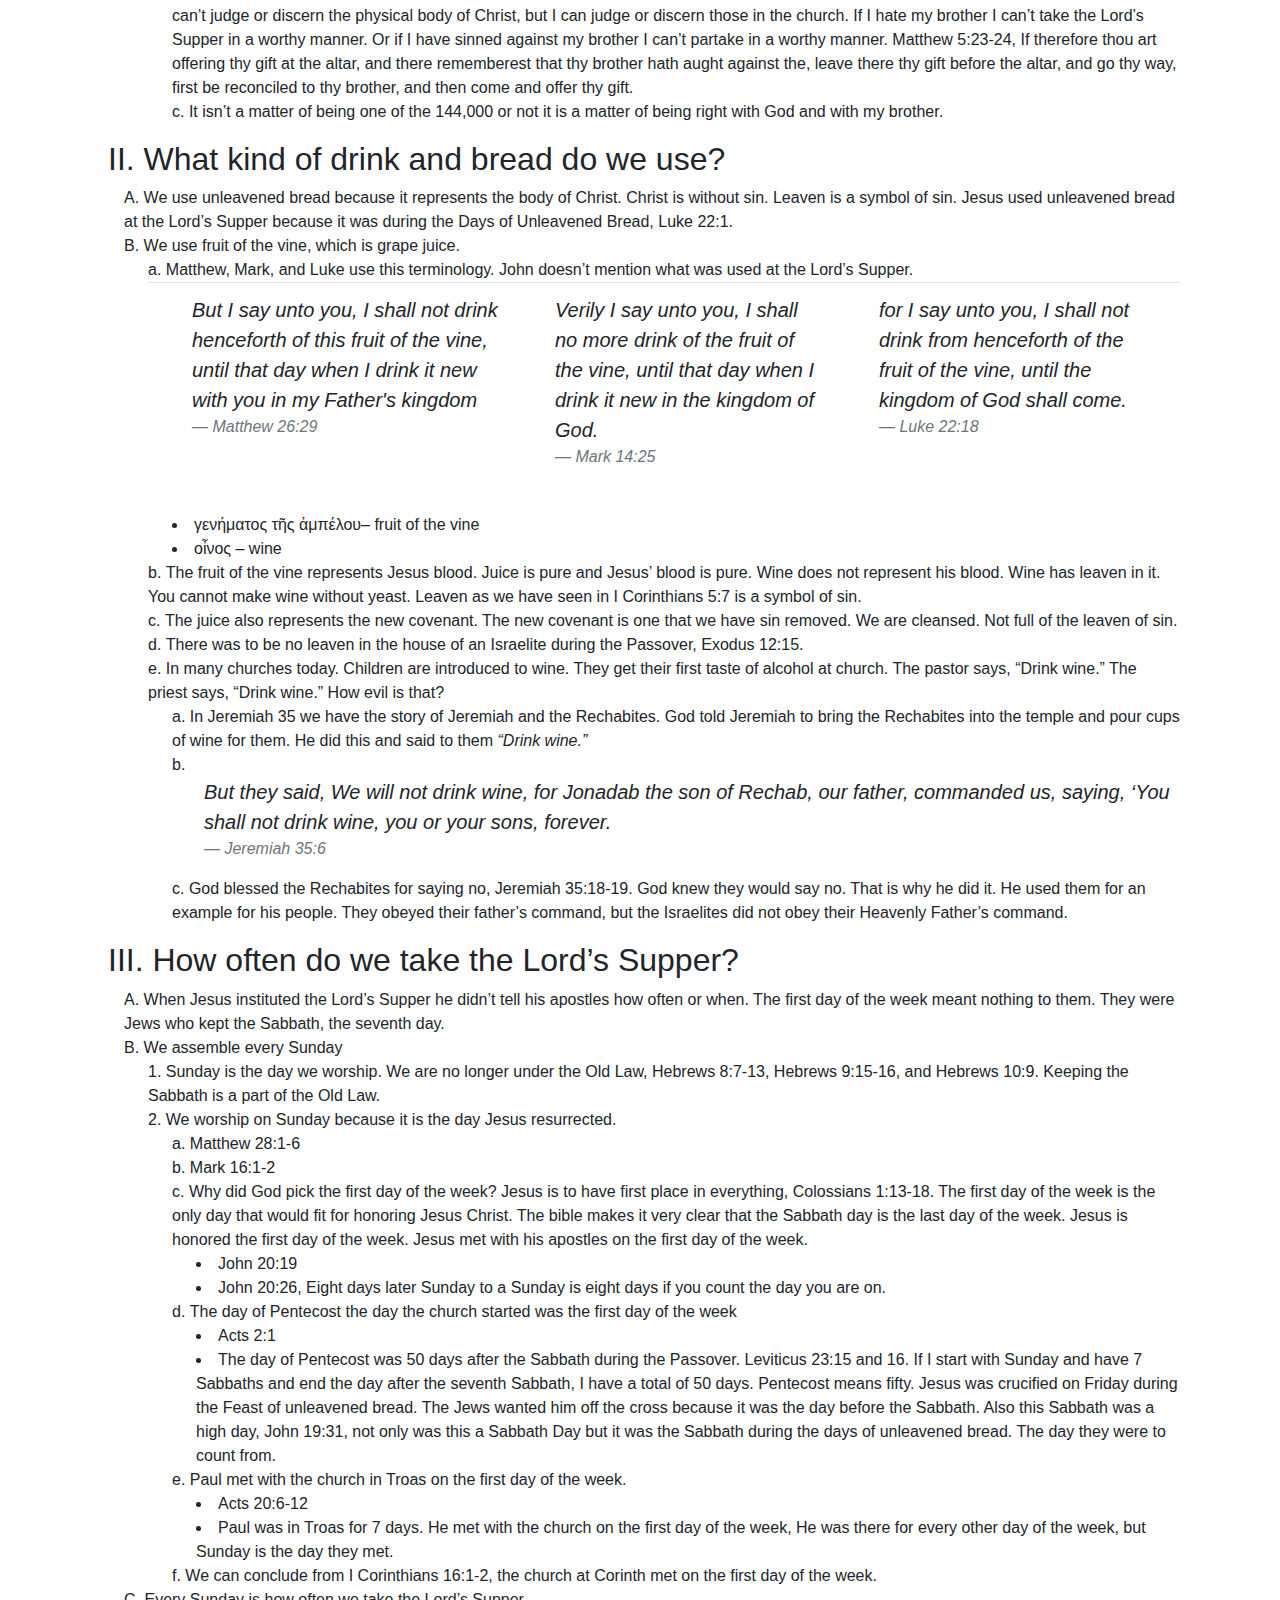
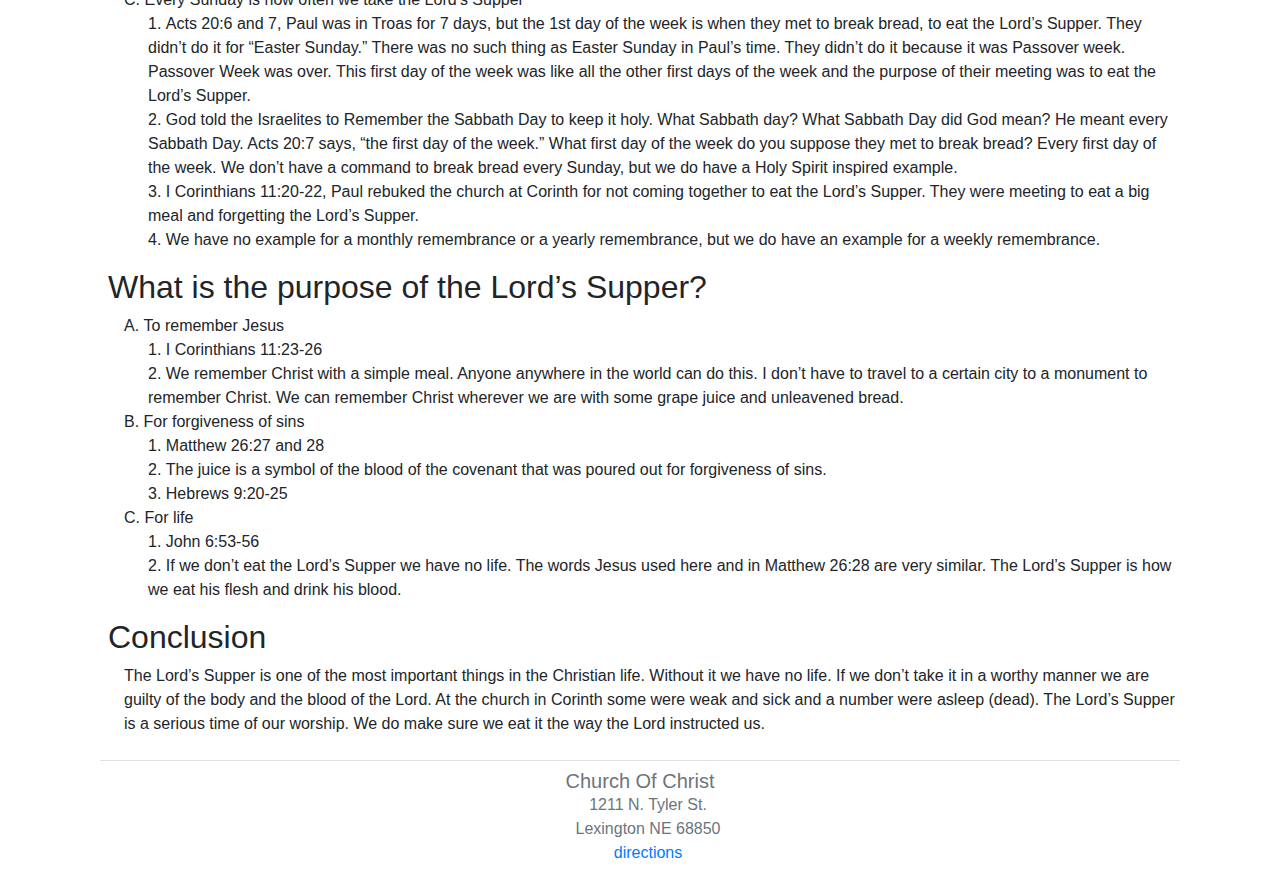
<file: what-we-believe/the-lords-supper.html>
<!--this is the default html for every page-->
<!DOCTYPE html>
<html lang="en">
    <head>
        <!--Set up for the page-->
        <meta charset="utf-8">
        <meta http-equiv="X-UA-Compatible" content="IE=edge">
        <meta name="viewport" content="width=device-width, initial-scale=1">
        <meta name="HandheldFriendly" content="True" />
        <!--SEO tags-->
        <meta name="HandheldFriendly" content="True" />
        <meta name="description" content="Does the Holy Spirit live inside every Christian? How does He effect our lives"/>
        <meta name="keywords" content="God lives inside,indewlling of holy spirit,holy spirit living,Church doctrine, Church Of Christ teaching"/>
        <meta name="robots" contents="index,follow"/>
        <title>Indwelling of The Holy Spirit - Church Of Christ</title>
        <!--Google Analytics-->
        <!-- Global site tag (gtag.js) - Google Analytics -->
        <script async src="https://www.googletagmanager.com/gtag/js?id=UA-67176951-1"></script>
        <script>
            window.dataLayer = window.dataLayer || [];
            function gtag(){dataLayer.push(arguments);}
            gtag('js', new Date());

            gtag('config', 'UA-67176951-1');
        </script>
        <!--favicon information-->
        <link rel="apple-touch-icon" sizes="180x180" href="/apple-touch-icon.png">
        <link rel="icon" type="image/png" sizes="32x32" href="/favicon-32x32.png">
        <link rel="icon" type="image/png" sizes="16x16" href="/favicon-16x16.png">
        <link rel="manifest" href="/site.webmanifest">
        <link rel="mask-icon" href="/safari-pinned-tab.svg" color="#5bbad5">
        <meta name="msapplication-TileColor" content="#da532c">
        <meta name="theme-color" content="#ffffff">


        <!-- Latest compiled and minified CSS -->
        <link rel="stylesheet" href="https://maxcdn.bootstrapcdn.com/bootstrap/4.3.1/css/bootstrap.min.css">

        <!-- jQuery library -->
        <script src="https://ajax.googleapis.com/ajax/libs/jquery/3.4.1/jquery.min.js"></script>

        <!-- Popper JS -->
        <script src="https://cdnjs.cloudflare.com/ajax/libs/popper.js/1.14.7/umd/popper.min.js"></script>

        <!-- Latest compiled JavaScript -->
        <script src="https://maxcdn.bootstrapcdn.com/bootstrap/4.3.1/js/bootstrap.min.js"></script>

        <!--custom css sheet-->
        <link rel="stylesheet" href="../overwrites.css">
        
        
        <!--This is the title that appears on the tab-->
        <title>Church Of Christ</title>
    </head>

    <body>
        <div class="container">
            <!--Navigation bar-->
            <nav class="navbar fixed-top navbar-expand-lg navbar-light bg-light">
                <a class="navbar-brand" href="#">Church Of Christ</a>
                <!--Button to show when collapsed-->
                <button class="navbar-toggler" type="button" data-toggle="collapse" data-target="#navbarToggleTarget" aria-controls="navbarToggleTarget" aria-expanded="false" aria-label="Toggle navigation">
                    <span class="navbar-toggler-icon"></span>
                </button> <!--End Button details-->
                <!--actual menu-->
                <div class="collapse navbar-collapse" id="navbarToggleTarget">
                    <ul class="navbar-nav mr-auto mt-2 mt-lg-0">
                        <li class="nav-item">
                            <a class="nav-link" href="../>Home</a>
                        </li>
                        <li class="nav-item">
                            <a class="nav-link" href="../contact-us.html">Contact Us</a>
                        </li>
                        <li class="nav-item dropdown">
                            <a class="nav-link dropdown-toggle" href="#" id="navbarDropdown" role="button" data-toggle="dropdown" aria-haspopup="true" aria-expanded="false">Bulletin Board</a>

                            <div class="dropdown-menu" aria-labelledby="navbarDropdown">
                                <a class="dropdown-item" href="../bulletin-board/events.html">Events</a>
                                <a class="dropdown-item" href="../bulletin-board/privileges.html">Church Privileges</a>
                            </div>
                        </li>
                        <li class="nav-item dropdown">

                            <a class="nav-link dropdown-toggle active" href="#" id="navbarDropdown" role="button" data-toggle="dropdown" aria-haspopup="true" aria-expanded="false">What We Believe</a>

                            <div class="dropdown-menu" aria-labelledby="navbarDropdown">
                                <a class="dropdown-item" href="salvation.html">Salvation</a>
                                    <a class="dropdown-item active" href="the-lords-supper.html">Communion</a>
                                    <a class="dropdown-item" href="the-holy-spirit.html">Indwelling Of The Holy Spirit</a>
                                    <a class="dropdown-item" href="baptism-of-spirit.html">Baptism Of The Holy Spirit</a>
                                    <a class="dropdown-item" href="the-gifts.html">Gifts Of The Holy Spirit</a>
                                    <a class="dropdown-item" href="the-church.html">The Church</a>
                                    <a class="dropdown-item" href="seventh-day-adventism.html">Seventh Day Adventists</a>
                            </div>
                        </li>
                        <li class="nav-item">
                            <a class="nav-link" href="../puerto-rico.html">Puerto Rico Relief</a>
                        </li>
                    </ul>
                </div> <!--End actual menu-->
            </nav>
                <!--end of Navigation bar-->

            <div class="container">
                <h1>
                    The Lord's Supper
                </h1>
                <p><small><em>by Nathan Rhea</em></small></p>
                <h2>
                    Introduction
                </h2>
                <p>
                    On our trip out to Oregon a few years ago, I sat next to a young man who was flying back from his brother’s funeral. His name was Jonah. His brother had drunk himself to death. Jonah is a Jehovah’s Witness. We talked quite a bit during the flight. I was trying to think about how I could tell him some truth. I remembered my father in law told me about an old lady who started with the Lord’s Supper with the Jehovah Witnesses. I knew from a previous conversation with a Jehovah Witness that only those of the 144,000 (Revelation 7 and 14) who remain on the earth eat the Lord’s Supper. The bread and the wine are passed, but no one eats it except if they are one of the 144.000. So I asked him why only the 144.000 eat the Lord’s Supper. He told me about the 144,000, but he had no answer as to why they were the only ones. 
                </p>
                <p>
                    The Lord’s Supper is a very important part of our worship. Jesus said, <em>“Unless you eat my flesh and drink my blood you have no life in yourselves.”</em>
                </p>
                <h2>
                    I. Who is it for?
                </h2>
                <!--the div tags interspaces allow for bootstrap compatible indentation fo the list items-->
                <div class="ml-2">
                    <ol class="list-level-1">
                        <li>
                            It is for all Christians
                        </li>
                        <ol class="list-level-2">
                            <li>
                                It represents the unity of the body of Christ (The Church) with one another and with Christ.
                            </li>
                            <ol class="list-level-3">
                                <li>
                                    <blockquote class="blockquote">
                                        I speak as to wise men; judge ye what I say. The cup of blessing which we bless, is it not the communion of the blood of Christ? The bread which we break, is it not the communion of the body of Christ? For we being many are one bread, and one body: for we are all partakers of that one bread. <footer class="blockquote-footer">I Corinthians 10:15-17</footer>
                                    </blockquote>
                                </li>
                                <li>
                                    If we do not partake of the communion we are not a part of the body.
                                </li>
                            </ol><!--end level 3-->
                            <li>
                                Christ is our Passover. If we don’t partake of what represents his body and his blood we can’t be a part of his body.
                            </li>
                            <ol class="list-level-3">
                                <li>
                                    <blockquote class="blockquote">
                                        Purge out therefore the old leaven, that ye may be a new lump, as ye are unleavened. For even Christ our passover is sacrificed for us: Therefore let us keep the feast, not with old leaven, neither with the leaven of malice and wickedness; but with the unleavened bread of sincerity and truth. <footer class="blockquote-footer"> I Corinthians 5:7-8</footer>
                                    </blockquote>
                                </li>
                                <li>
                                    Christ is our Passover. He was crucified during the Passover. He instituted the Lord’s Supper during the Passover meal He ate with his disciples. He is the Lamb of God. The real Passover Lamb. Those who didn’t partake of the Passover in the Old Testament were cut off from Israel.
                                </li>
                                <li>
                                    <blockquote class="blockquote">
                                        But the man that is clean, and is not on a journey, and for beareth to keep the passover, that soul shall be cut off from his people; because he offered not the oblation of Jehovah in its appointed season, that man shall bear his sin. <footer class="blockquote-footer">Numbers 9:13</footer>
                                    </blockquote>
                                </li>
                                <li>
                                     We are cut off from His Body if we do not take part in Communion. That is a dangerous place to be in. It is essential to salvation. It is not for just for the 144,000.
                                </li>
                            </ol> <!--end level 3-->
                        </ol> <!--end level 2-->
                        <li>It is for those who partake in a worthy manner</li>
                        <ol class="list-level-2">
                            <li>
                                <blockquote class="blockquote">
                                    For I received of the Lord that which also I delivered unto you, that the Lord Jesus in the night in which he was betrayed took bread; and when he had given thanks, he brake it, and said, This is my body, which is for you: this do in remembrance of me. In like manner also the cup, after supper, saying, This cup is the new covenant in my blood: this do, as often as ye drink it, in remembrance of me. For as often as ye eat this bread, and drink the cup, ye proclaim the Lord's death till he come. Wherefore whosoever shall eat the bread or drink the cup of the Lord in an unworthy manner, shall be guilty of the body and the blood of the Lord. But let a man prove himself, and so let him eat of the bread, and drink of the cup. For he that eateth and drinketh, eateth and drinketh judgment unto himself, if he discern not the body. <footer class="blockquote-footer"> I Corinthians 11:23-29</footer>
                                </blockquote>
                            </li>
                            <li>
                                How can I partake in a worthy manner?
                            </li>
                            <ol class="list-level-3">
                                <li>
                                    I must remove the leaven of sin, I Corinthians 5:6. I can’t keep on practicing sin and have the blood of Christ cleanse me of my sin. There was no leaven at the Passover. The Passover was during the week of Unleavened Bread. If you had leaven you were cut off from Israel, Exodus 12:15. We need to confess our sin so that the blood of Jesus will cleanse us, I John 1:8, 9. Confess our sin before we eat the Lord’s Supper so that we can partake in a worthy manner.
                                </li>
                                <li>
                                    I must be united with my brother. I can’t partake in a worthy manner if I don’t discern the body. The body Paul is talking about is the church. I can’t judge or discern the physical body of Christ, but I can judge or discern those in the church. If I hate my brother I can’t take the Lord’s Supper in a worthy manner. Or if I have sinned against my brother I can’t partake in a worthy manner. Matthew 5:23-24, If therefore thou art offering thy gift at the altar, and there rememberest that thy brother hath aught against the, leave there thy gift before the altar, and go thy way, first be reconciled to thy brother, and then come and offer thy gift.
                                </li>
                                <li>
                                    It isn’t a matter of being one of the 144,000 or not it is a matter of being right with God and with my brother.
                                </li>
                            </ol> <!--end level 3-->
                        </ol> <!--end level 2-->
                    </ol> <!--end level 1-->
                    <h2>II. What kind of drink and bread do we use?</h2>
                    <ol class="list-level-1">
                        <li>
                            We use unleavened bread because it represents the body of Christ. Christ is without sin. Leaven is a symbol of sin. Jesus used unleavened bread at the Lord’s Supper because it was during the Days of Unleavened Bread, Luke 22:1.
                        </li>
                        <li>
                            We use fruit of the vine, which is grape juice.
                        </li>
                        <ol class="list-level-3">
                            <li>
                                Matthew, Mark, and Luke use this terminology. John doesn’t mention what was used at the Lord’s Supper.
                                <div class="table-responsive">
                                    <table class="table">
                                        <tbody>
                                            <tr>
                                                <td>
                                                    <blockquote class="blockquote">
                                                        But I say unto you, I shall not drink henceforth of this fruit of the vine, until that day when I drink it new with you in my Father's kingdom <footer class="blockquote-footer">Matthew 26:29</footer>
                                                    </blockquote>
                                                </td>
                                                <td>
                                                    <blockquote class="blockquote">
                                                        Verily I say unto you, I shall no more drink of the fruit of the vine, until that day when I drink it new in the kingdom of God. <footer class="blockquote-footer">Mark 14:25</footer>
                                                    </blockquote>
                                                </td>
                                                <td>
                                                    <blockquote class="blockquote">
                                                            for I say unto you, I shall not drink from henceforth of the fruit of the vine, until the kingdom of God shall come. <footer class="blockquote-footer">Luke 22:18</footer>
                                                    </blockquote>
                                                </td>
                                                <td>
                                            </tr>
                                        </tbody>
                                    </table>
                                </div>
                            </li>
                            <ol class="list-level-4">
                                <li>
                                    γενήματος τῆς ἀμπέλου– fruit of the vine
                                </li>
                                <li>
                                    οἶνος – wine
                                </li>
                            </ol>
                            <li>
                                The fruit of the vine represents Jesus blood. Juice is pure and Jesus’ blood is pure. Wine does not represent his blood. Wine has leaven in it. You cannot make wine without yeast. Leaven as we have seen in I Corinthians 5:7 is a symbol of sin.
                            </li>
                            <li>
                                The juice also represents the new covenant. The new covenant is one that we have sin removed. We are cleansed. Not full of the leaven of sin.
                            </li>
                            <li>
                                There was to be no leaven in the house of an Israelite during the Passover, Exodus 12:15.
                            </li>
                            <li>
                                In many churches today. Children are introduced to wine. They get their first taste of alcohol at church. The pastor says, “Drink wine.” The priest says, “Drink wine.” How evil is that?
                            </li>
                            <ol class="list-level-3">
                                <li>
                                        In Jeremiah 35 we have the story of Jeremiah and the Rechabites. God told Jeremiah to bring the Rechabites into the temple and pour cups of wine for them. He did this and said to them <em>“Drink wine.”</em>
                                </li>
                                <li>
                                    <blockquote class="blockquote">
                                            But they said, We will not drink wine, for Jonadab the son of Rechab, our father, commanded us, saying, ‘You shall not drink wine, you or your sons, forever. <footer class="blockquote-footer">Jeremiah 35:6</footer>
                                    </blockquote>
                                </li>
                                <li>
                                    God blessed the Rechabites for saying no, Jeremiah 35:18-19. God knew they would say no. That is why he did it. He used them for an example for his people. They obeyed their father’s command, but the Israelites did not obey their Heavenly Father’s command.
                                </li>
                            </ol> <!--end level 3-->
                        </ol> <!--Enld level 2-->
                    </ol> <!--end level 1-->
                    <h2>
                        III. How often do we take the Lord’s Supper?
                    </h2>
                    <ol class="list-level-1">
                        <li>
                            When Jesus instituted the Lord’s Supper he didn’t tell his apostles how often or when. The first day of the week meant nothing to them. They were Jews who kept the Sabbath, the seventh day. 
                       </li>
                        <li>
                            We assemble every Sunday
                        </li>
                        <ol class="list-level-2">
                            <li>
                                Sunday is the day we worship. We are no longer under the Old Law, Hebrews 8:7-13, Hebrews 9:15-16, and Hebrews 10:9. Keeping the Sabbath is a part of the Old Law.
                            </li>
                            <li>
                                We worship on Sunday because it is the day Jesus resurrected.
                            </li>
                            <ol class="list-level-3">
                                <li>
                                    Matthew 28:1-6
                                </li>
                                <li>
                                    Mark 16:1-2
                                </li>
                                <li>
                                    Why did God pick the first day of the week? Jesus is to have first place in everything, Colossians 1:13-18. The first day of the week is the only day that would fit for honoring Jesus Christ. The bible makes it very clear that the Sabbath day is the last day of the week. Jesus is honored the first day of the week. Jesus met with his apostles on the first day of the week.
                                </li>
                                <ol class="list-level-4">
                                    <li>
                                        John 20:19
                                    </li>
                                    <li>
                                        John 20:26, Eight days later Sunday to a Sunday is eight days if you count the day you are on.
                                    </li>
                                </ol> <!--end level 4-->
                                <li>
                                    The day of Pentecost the day the church started was the first day of the week
                                </li>
                                <ol class="list-level-4">
                                    <li>
                                        Acts 2:1
                                    </li>
                                    <li>
                                        The day of Pentecost was 50 days after the Sabbath during the Passover. Leviticus 23:15 and 16. If I start with Sunday and have 7 Sabbaths and end the day after the seventh Sabbath, I have a total of 50 days. Pentecost means fifty. Jesus was crucified on Friday during the Feast of unleavened bread. The Jews wanted him off the cross because it was the day before the Sabbath. Also this Sabbath was a high day, John 19:31, not only was this a Sabbath Day but it was the Sabbath during the days of unleavened bread. The day they were to count from.
                                    </li>
                                </ol> <!--End level 4-->
                                <li>
                                    Paul met with the church in Troas on the first day of the week.
                                </li>
                                <ol class="list-level-4">
                                    <li>
                                        Acts 20:6-12
                                    </li>
                                    <li>
                                        Paul was in Troas for 7 days. He met with the church on the first day of the week, He was there for every other day of the week, but Sunday is the day they met.
                                    </li>
                                </ol> <!--End level 4-->
                                <li>
                                    We can conclude from I Corinthians 16:1-2, the church at Corinth met on the first day of the week.
                                </li>
                            </ol> <!--end level 3-->
                        </ol> <!--end level 2-->
                        <li>
                                Every Sunday is how often we take the Lord’s Supper
                        </li>
                        <ol class="list-level-2">
                            <li>
                                Acts 20:6 and 7, Paul was in Troas for 7 days, but the 1st day of the week is when they met to break bread, to eat the Lord’s Supper. They didn’t do it for “Easter Sunday.” There was no such thing as Easter Sunday in Paul’s time. They didn’t do it because it was Passover week. Passover Week was over. This first day of the week was like all the other first days of the week and the purpose of their meeting was to eat the Lord’s Supper.
                            </li>
                            <li>
                                God told the Israelites to Remember the Sabbath Day to keep it holy. What Sabbath day? What Sabbath Day did God mean? He meant every Sabbath Day. Acts 20:7 says, “the first day of the week.” What first day of the week do you suppose they met to break bread? Every first day of the week. We don’t have a command to break bread every Sunday, but we do have a Holy Spirit inspired example.
                            </li>
                            <li>
                                I Corinthians 11:20-22, Paul rebuked the church at Corinth for not coming together to eat the Lord’s Supper. They were meeting to eat a big meal and forgetting the Lord’s Supper.
                            </li>
                            <li>
                                We have no example for a monthly remembrance or a yearly remembrance, but we do have an example for a weekly remembrance.
                            </li>
                        </ol> <!--Endl level 2-->
                    </ol> <!--End level 1-->
                    <h2>
                        What is the purpose of the Lord’s Supper?
                    </h2>
                    <ol class="list-level-1">
                        <li>
                            To remember Jesus
                        </li>
                        <ol class="list-level-2">
                            <li>
                                I Corinthians 11:23-26
                            </li>
                            <li>
                                We remember Christ with a simple meal. Anyone anywhere in the world can do this. I don’t have to travel to a certain city to a monument to remember Christ. We can remember Christ wherever we are with some grape juice and unleavened bread.

                            </li>
                        </ol> <!--end level 2-->
                        <li>
                            For forgiveness of sins
                        </li>
                        <ol class="list-level-2">
                            <li>
                                Matthew 26:27 and 28
                            </li>
                            <li>
                                The juice is a symbol of the blood of the covenant that was poured out for forgiveness of sins.
                            </li>
                            <li>
                                Hebrews 9:20-25
                            </li>
                        </ol> <!--end level 2-->
                        <li>
                            For life
                        </li>
                        <ol class="list-level-2">
                            <li>
                                John 6:53-56
                            </li>
                            <li>
                                If we don’t eat the Lord’s Supper we have no life. The words Jesus used here and in Matthew 26:28 are very similar. The Lord’s Supper is how we eat his flesh and drink his blood.
                            </li>
                        </ol> <!--end level 2-->
                    </ol> <!--end level 1-->
                    <h2>Conclusion</h2>
                    <p>
                        The Lord’s Supper is one of the most important things in the Christian life. Without it we have no life. If we don’t take it in a worthy manner we are guilty of the body and the blood of the Lord. At the church in Corinth some were weak and sick and a number were asleep (dead). The Lord’s Supper is a serious time of our worship. We do make sure we eat it the way the Lord instructed us.
                    </p>


            </div> <!--end page content-->
            <footer class="mt-4 pt-2 border-top footer">
                <div class="container text-center">
                        <h5 class="text-muted" style="margin-bottom: 0;">Church Of Christ</h5>
                        <p style="margin-bottom: 0;" class="text-muted">1211 N. Tyler St.</p>
                        <p style="margin-bottom: 0;" class="text-muted">Lexington NE 68850</p>
                        <p>
                            <a href="https://goo.gl/maps/QAwLvunPYiD8wUVw9">directions</a>
                        </p>
                    </div>
                </div>
            </footer>
        </div><!--entire view-->
    </body>
</html>
</file>
<file: overwrites.css>
/*
  used on the homepage to make the images full screen
*/
.item img {
    width: 100%;
}
/*
  used on the homepage to overwrite jumbotron text 
*/
#jumbo-text {
    font-size: 1em;
    padding-top: 5px;
}
/*
  allows the nav bar to no block content
  also give text on bottom a bit of space
*/
body { 
  margin-top: 65px; 
  margin-bottom: 20px;
}

/*
  formats quotes to be more readable 
*/
blockquote {
  padding-left: 2rem;
  font-style: italic;
}
/*
  overides the previous class if blockquote needs to be indented
*/
.indented-list {
  padding-left: 2rem;
}

/*
  slightly indents text
*/
p {
  padding-left: 1rem;
}
/*
  allows google calendar to be responsive
*/
.responsive-calendar {
  position: relative; 
  padding-bottom: 75%; 
  height: 0; 
  overflow: hidden;
}
.responsive-calendar iframe {
  position: absolute; 
  top:0; 
  left: 0; 
  width: 100%; 
  height: 100%;
}
/*
  list styles for dad's sermons h2 is used for main points h1 for title and the rest of these for the lists
*/
.list-level-1 {
  list-style-type: upper-alpha;
  list-style-position: inside;
  padding-left: 1rem;
}
.list-level-2 {
  list-style-type: decimal;
  list-style-position: inside;
  padding-left: 1.5rem;
}
.list-level-3 {
  list-style-type: lower-alpha;
  list-style-position: inside;
  padding-left: 1.5rem;
}
.list-level-4 {
  list-style-type: disc;
  list-style-position: inside;
  padding-left: 1.5rem;
}
</file>
